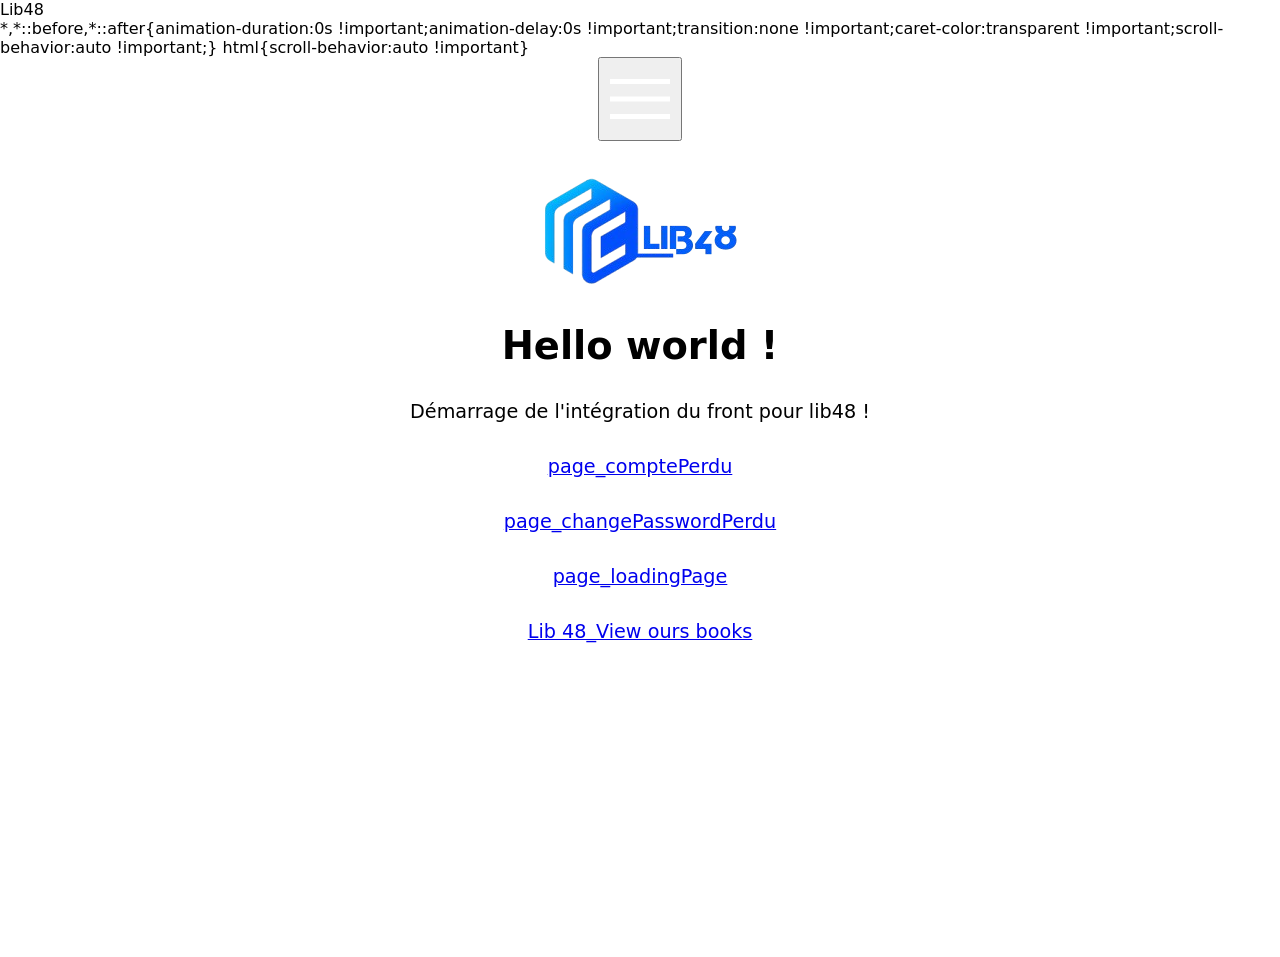
<file: index.html>
<!DOCTYPE html>
<html lang="en">
<head>
    <meta charset="UTF-8">
    <title>Lib48</title>
    <link rel="stylesheet" href="index.css">
</head>
<body>
    <button class="menuBtn"><img src="./ressources/images/menuOpen.png" alt="menuOpen"></button>
    <section class="menu">
        <div class="top">
            <div class="menuHead">
                <a href="index.html" class="logo"><img src="./ressources/images/logo.png" alt="logo"></a>
                <button class="close"><img src="./ressources/images/menuClose.png" alt="menuClosed"></button>
            </div>
            <a href="#" class="profile">
                <div class="initial"><p>NE</p></div>
                <div class="info">
                    <p>Noe Ernest</p>
                    <b>noeErnest2025@gmail.com</b>
                </div>
            </a>
        </div>
        <nav>
            <a href="index.html" class="home">
                <img src="./ressources/images/home.png" alt="home">
                <p>Accueil</p>
                <figure><img src="./ressources/images/arrow_right.png" alt="arrow"></figure>
            </a>
            <a href="#" class="notify">
                <img src="./ressources/images/notifications.png" alt="notifications">
                <p>Notifications</p>
                <b>+25 NEWS</b>
                <figure><img src="./ressources/images/arrow_right.png" alt="arrow"></figure>
            </a>
            <a href="#" class="borrows">
                <img src="./ressources/images/loan.png" alt="loan">
                <p>Vos emprunts</p>
                <b>+5 Emprunts</b>
                <figure><img src="./ressources/images/arrow_right.png" alt="arrow"></figure>
            </a>
            <a href="#" class="settings">
                <img src="./ressources/images/settings.png" alt="settings">
                <p>Paramètres</p>
                <figure><img src="./ressources/images/arrow_right.png" alt="arrow"></figure>
            </a>
        </nav>
        <div class="theme">
            <p>theme <b>(Mode claire):</b></p>
            <div class="switch">
                <img src="./ressources/images/light.png" alt="light mode" class="light ">
                <img src="./ressources/images/dark.png" alt="dark mode" class="dark active">
            </div>
        </div>
        <footer>
            <p>&copy; Copyright 2025, Lib 48; All right reserved.</p>
        </footer>
    </section>
    <header>
        <a href="index.html" class="logoImg"><img src="ressources/images/logo.png" alt="logo"></a>
    </header>
    <h1>Hello world !</h1>
    <p>Démarrage de l'intégration du front pour lib48 !</p>
    <a href="html/loosedAccountForm.html">page_comptePerdu</a>
    <a href="html/changeLoosedPassword.html">page_changePasswordPerdu</a>
    <a href="html/updateAccountSuccess.html">page_loadingPage</a>
    <a href="html/bookPage.html">Lib 48_View ours books</a>

    <script src="/js/playMenu.js" defer></script>
</body>
</html>
</file>
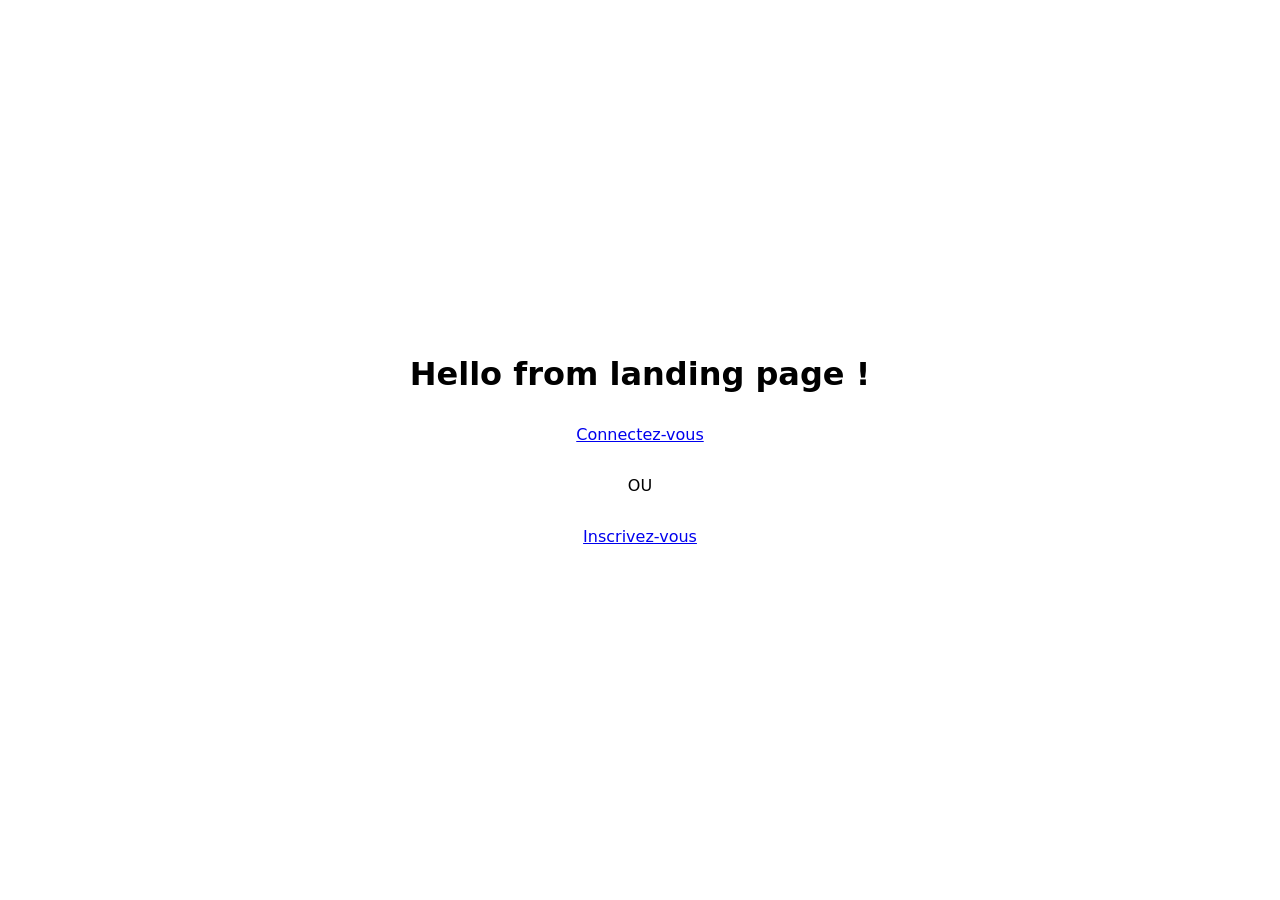
<file: adminPanel/index.html>
<!DOCTYPE html>
<html lang="en">
<head>
    <meta charset="UTF-8">
    <title>Lib48/Landing Page</title>
    <link rel="stylesheet" href="index.css">
</head>
<body>
    <h1>Hello from landing page !</h1>
    <a href="./html/login.html" class="login">Connectez-vous</a>
    <p>OU</p>
    <a href="#" class="register">Inscrivez-vous</a>
</body>
</html>
</file>
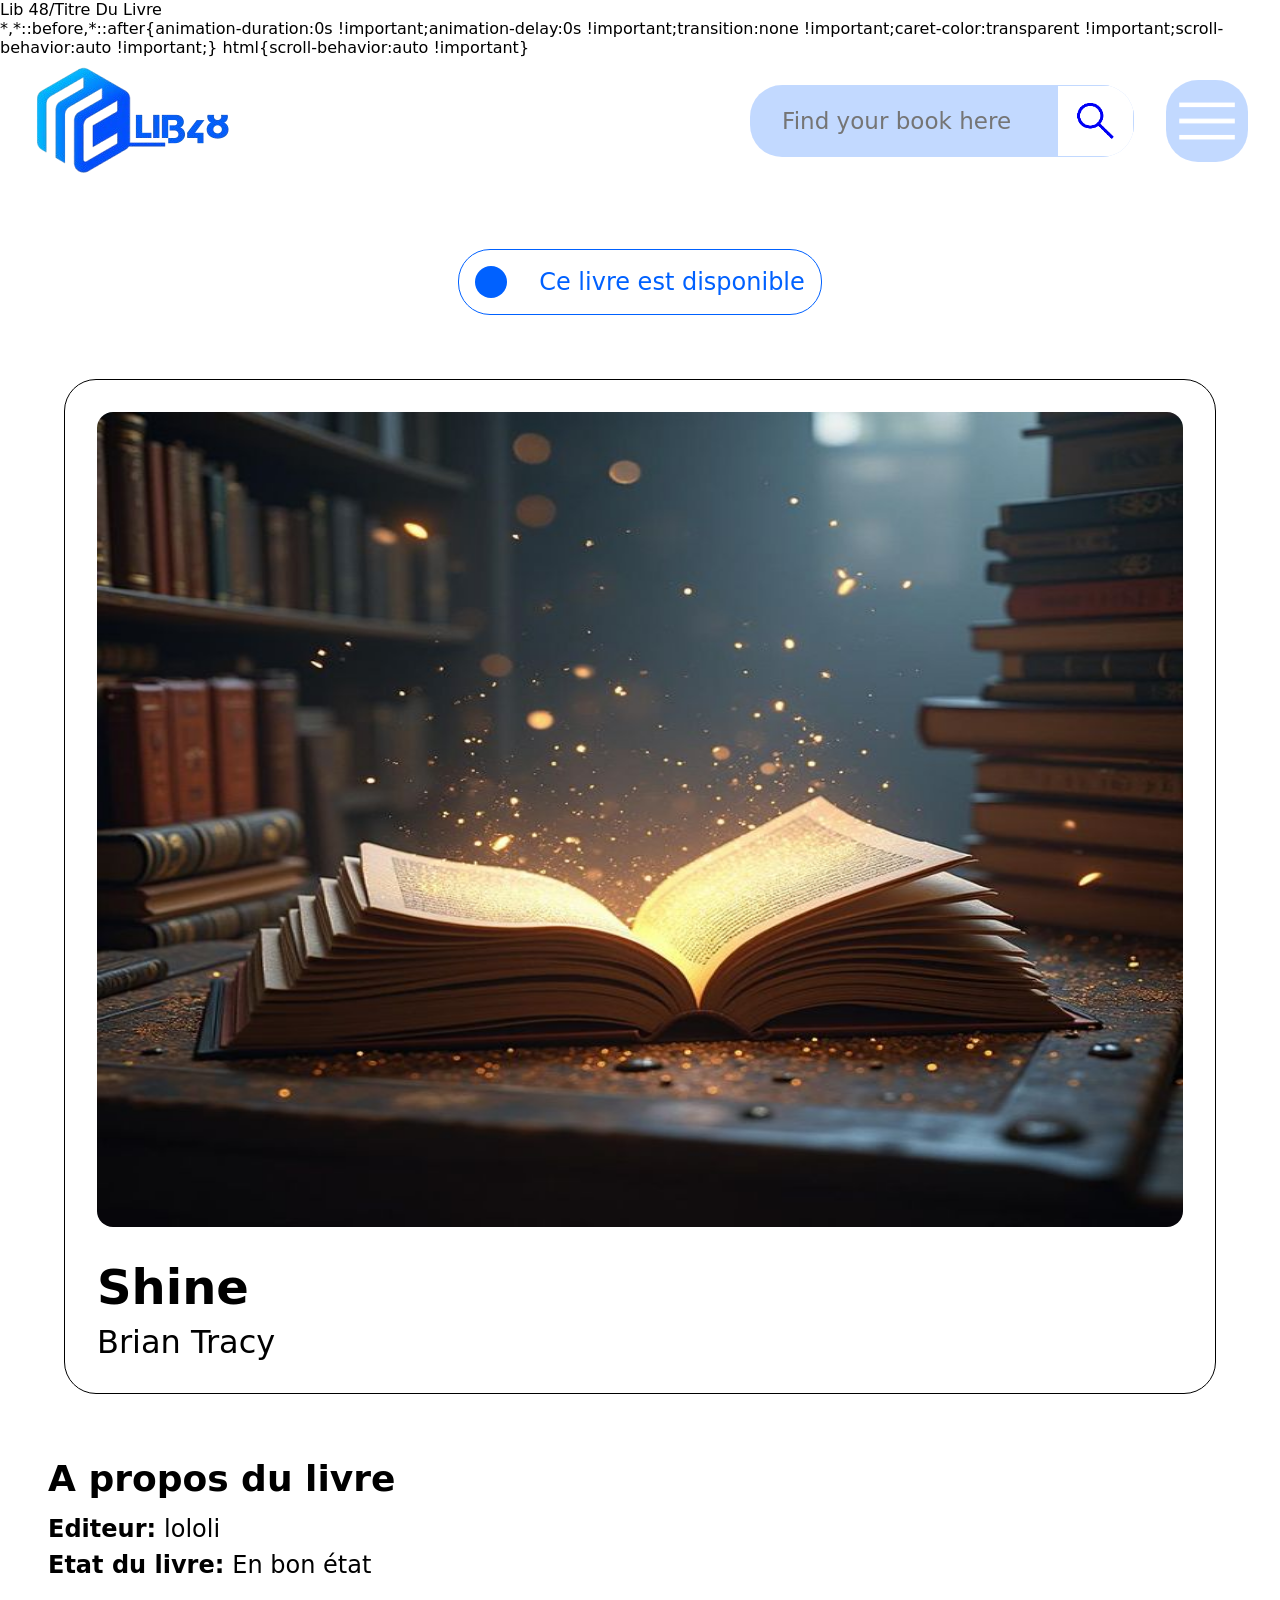
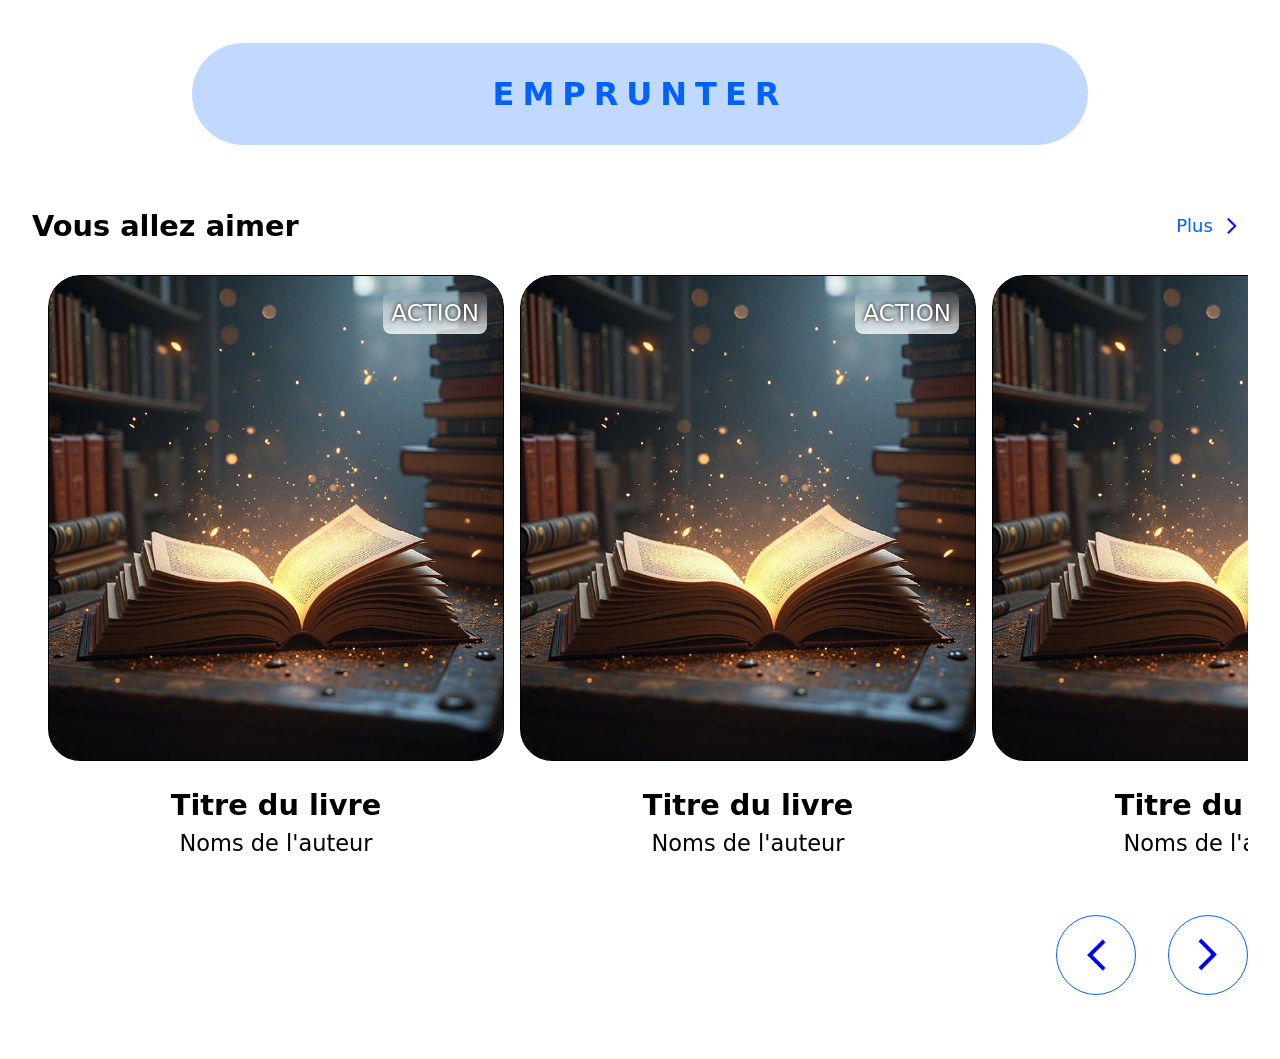
<file: html/bookDetails.html>
<!DOCTYPE html>
<html lang="en">
<head>
    <meta charset="UTF-8">
    <title>Lib 48/Titre Du Livre</title>
    <link rel="stylesheet" href="../css/bookDetails.css">
</head>
<body>
    <section class="menu">
        <div class="top">
            <div class="menuHead">
                <a href="../index.html" class="logo"><img src="../ressources/images/logo.png" alt="logo"></a>
                <button class="close"><img src="../ressources/images/menuClose.png" alt="menuClosed"></button>
            </div>
            <a href="#" class="profile">
                <div class="initial"><p>NE</p></div>
                <div class="info">
                    <p>Noe Ernest</p>
                    <b>noeErnest2025@gmail.com</b>
                </div>
            </a>
        </div>
        <nav>
            <a href="../index.html" class="home">
                <img src="../ressources/images/home.png" alt="home">
                <p>Accueil</p>
                <figure><img src="../ressources/images/arrow_right.png" alt="arrow"></figure>
            </a>
            <a href="#" class="notify">
                <img src="../ressources/images/notifications.png" alt="notifications">
                <p>Notifications</p>
                <b>+25 NEWS</b>
                <figure><img src="../ressources/images/arrow_right.png" alt="arrow"></figure>
            </a>
            <a href="#" class="borrows">
                <img src="../ressources/images/loan.png" alt="loan">
                <p>Vos emprunts</p>
                <b>+5 Emprunts</b>
                <figure><img src="../ressources/images/arrow_right.png" alt="arrow"></figure>
            </a>
            <a href="#" class="settings">
                <img src="../ressources/images/settings.png" alt="settings">
                <p>Paramètres</p>
                <figure><img src="../ressources/images/arrow_right.png" alt="arrow"></figure>
            </a>
        </nav>
        <div class="theme">
            <p>theme <b>(Mode claire):</b></p>
            <div class="switch">
                <img src="../ressources/images/light.png" alt="light mode" class="light ">
                <img src="../ressources/images/dark.png" alt="dark mode" class="dark active">
            </div>
        </div>
        <footer>
            <p>&copy; Copyright 2025, Lib 48; All right reserved.</p>
        </footer>
    </section>
    <header>
        <a href="../index.html" class="logoImg"><img src="../ressources/images/logo.png" alt="logo"></a>
        <div class="right">
            <form class="findBook">
                <input type="search" placeholder="Find your book here">
                <button type="submit" class="ok"><img src="../ressources/images/search.png" alt="search"></button>
            </form>
            <button type="submit" class="menuBtn"><img src="../ressources/images/menuOpen.png" alt="menuOpen"></button>
        </div>
    </header>
    <div class="available">
        <div class="circle"></div>
        <p>Ce livre est disponible</p>
    </div>
    <section class="cover">
        <img src="../ressources/images/fondMenu.jpg" alt="coverBook" class="coverBook">
        <div class="info">
            <h1>Shine</h1>
            <p>Brian Tracy</p>
        </div>
    </section>
    <section class="details">
        <h2>A propos du livre</h2>
        <ul>
            <li>
                <b>Editeur:</b>
                <p>lololi</p>
            </li>
            <li>
                <b>Etat du livre:</b>
                <p>En bon état</p>
            </li>
        </ul>
    </section>
    <a href="../html/borrowBook.html" type="button" class="cta">EMPRUNTER</a>
    <section class="sameCate">
        <div class="title">
            <h1>Vous allez aimer</h1>
            <div class="more">
                <p>Plus</p>
                <img src="../ressources/images/arrow_right.png" alt="arrow" class="arrow">
            </div>
        </div>
        <div class="screen">
            <ul>
                <li>
                    <a href="../html/bookDetails.html" class="bookDetailsPage">
                        <div class="cover">
                            <div class="category"><p>ACTION</p></div>
                        </div>
                        <div class="bookInfo">
                            <h2>Titre du livre</h2>
                            <h3>Noms de l'auteur</h3>
                        </div>
                    </a>
                </li>
                <li>
                    <a href="#">
                        <div class="cover">
                            <div class="category"><p>ACTION</p></div>
                        </div>
                        <div class="bookInfo">
                            <h2>Titre du livre</h2>
                            <h3>Noms de l'auteur</h3>
                        </div>
                    </a>
                </li>
                <li>
                    <a href="#">
                        <div class="cover">
                            <div class="category"><p>ACTION</p></div>
                        </div>
                        <div class="bookInfo">
                            <h2>Titre du livre</h2>
                            <h3>Noms de l'auteur</h3>
                        </div>
                    </a>
                </li>
                <li>
                    <a href="#">
                        <div class="cover">
                            <div class="category"><p>ACTION</p></div>
                        </div>
                        <div class="bookInfo">
                            <h2>Titre du livre</h2>
                            <h3>Noms de l'auteur</h3>
                        </div>
                    </a>
                </li>
                <li>
                    <a href="#">
                        <div class="cover">
                            <div class="category"><p>ACTION</p></div>
                        </div>
                        <div class="bookInfo">
                            <h2>Titre du livre</h2>
                            <h3>Noms de l'auteur</h3>
                        </div>
                    </a>
                </li>
            </ul>
        </div>
        <div class="btnSlider">
            <button type="button" class="left"><img src="../ressources/images/arrow_right.png" alt="arrow left"></button>
            <button type="button" class="right"><img src="../ressources/images/arrow_right.png" alt="arrow right"></button>
        </div>
    </section>

    <script src="../js/playMenu.js" defer></script>
</body>
</html>
</file>
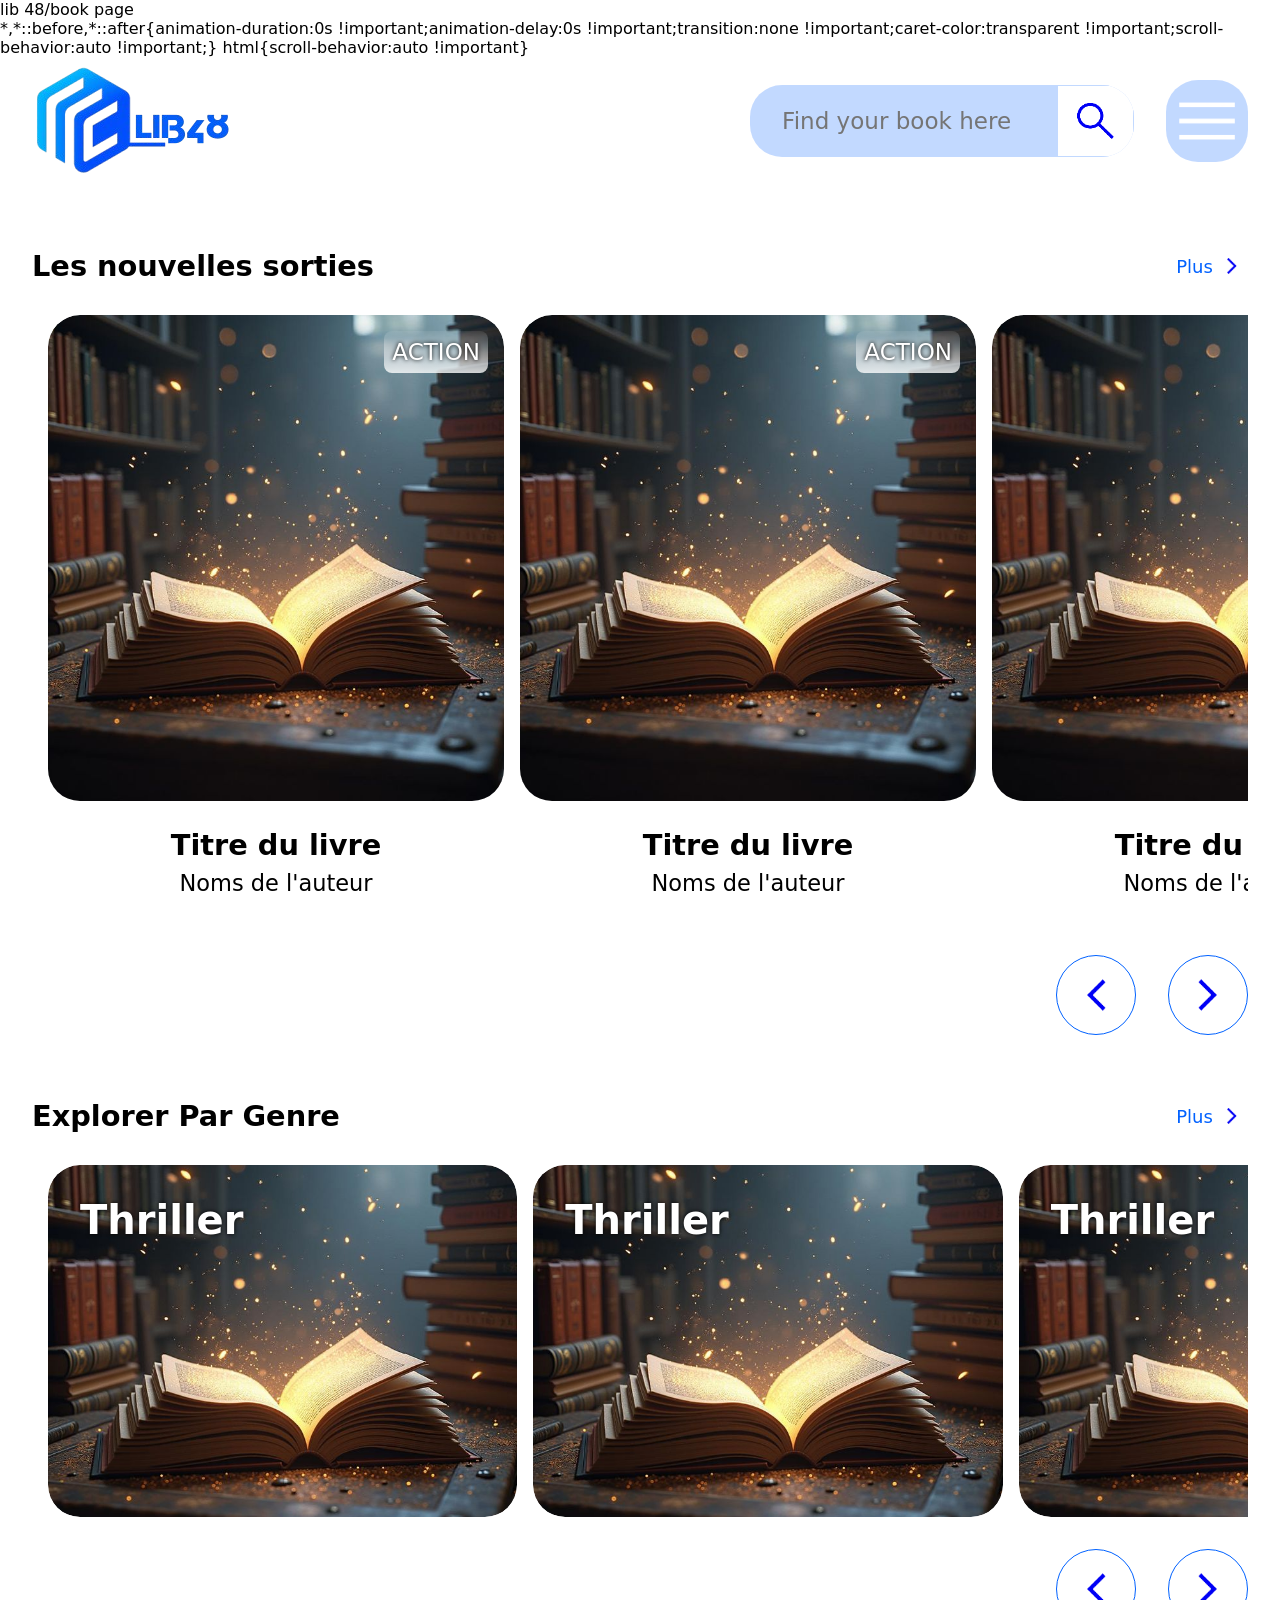
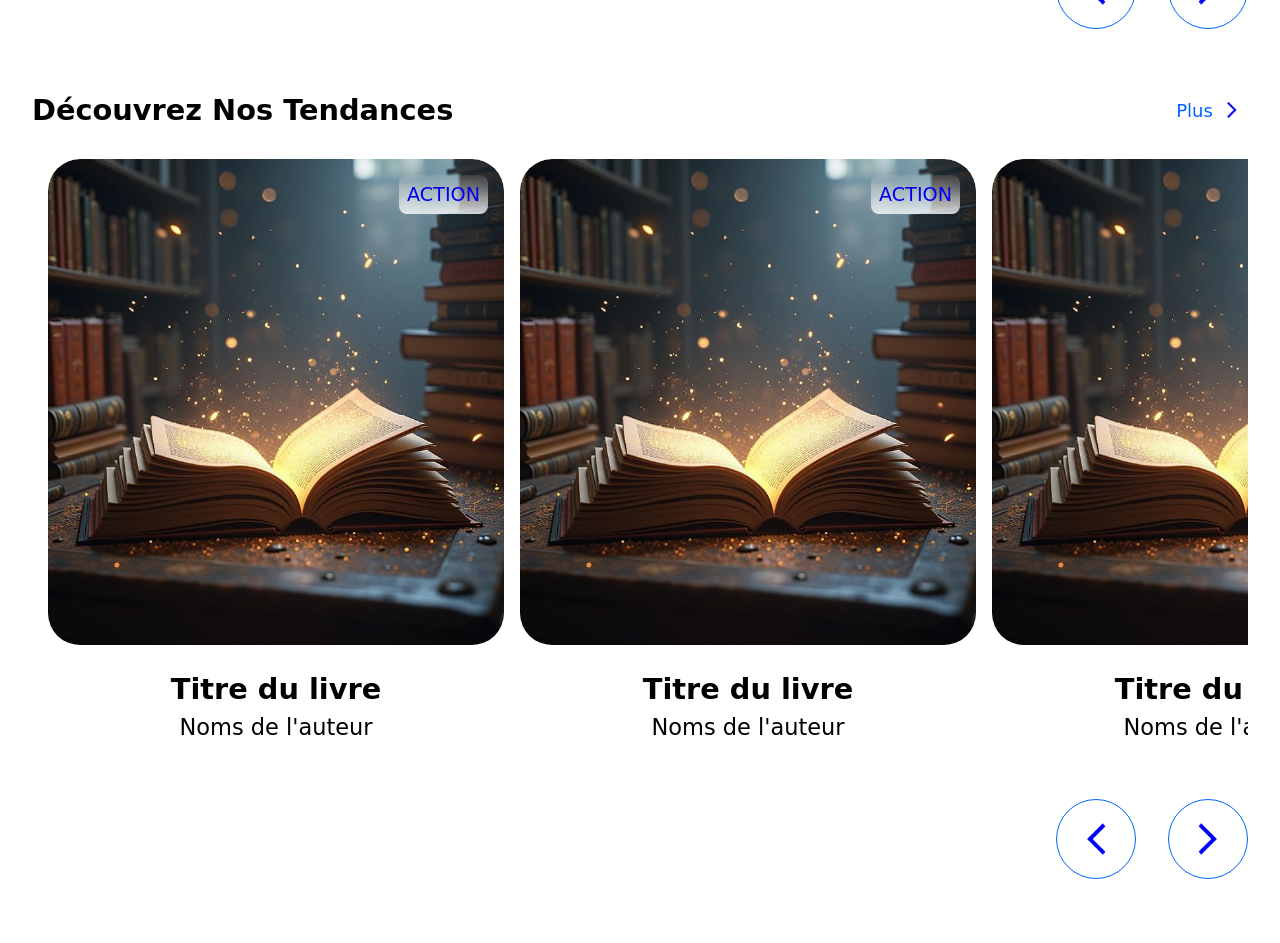
<file: html/bookPage.html>
<!DOCTYPE html>
<html lang="en">
<head>
    <meta charset="UTF-8">
    <title>lib 48/book page</title>
    <link rel="stylesheet" href="../css/bookPage.css">
</head>
<body>
    <section class="menu">
        <div class="top">
            <div class="menuHead">
                <a href="../index.html" class="logo"><img src="../ressources/images/logo.png" alt="logo"></a>
                <button class="close"><img src="../ressources/images/menuClose.png" alt="menuClosed"></button>
            </div>
            <a href="#" class="profile">
                <div class="initial"><p>NE</p></div>
                <div class="info">
                    <p>Noe Ernest</p>
                    <b>noeErnest2025@gmail.com</b>
                </div>
            </a>
        </div>
        <nav>
            <a href="../index.html" class="home">
                <img src="../ressources/images/home.png" alt="home">
                <p>Accueil</p>
                <figure><img src="../ressources/images/arrow_right.png" alt="arrow"></figure>
            </a>
            <a href="#" class="notify">
                <img src="../ressources/images/notifications.png" alt="notifications">
                <p>Notifications</p>
                <b>+25 NEWS</b>
                <figure><img src="../ressources/images/arrow_right.png" alt="arrow"></figure>
            </a>
            <a href="#" class="borrows">
                <img src="../ressources/images/loan.png" alt="loan">
                <p>Vos emprunts</p>
                <b>+5 Emprunts</b>
                <figure><img src="../ressources/images/arrow_right.png" alt="arrow"></figure>
            </a>
            <a href="#" class="settings">
                <img src="../ressources/images/settings.png" alt="settings">
                <p>Paramètres</p>
                <figure><img src="../ressources/images/arrow_right.png" alt="arrow"></figure>
            </a>
        </nav>
        <div class="theme">
            <p>theme <b>(Mode claire):</b></p>
            <div class="switch">
                <img src="../ressources/images/light.png" alt="light mode" class="light ">
                <img src="../ressources/images/dark.png" alt="dark mode" class="dark active">
            </div>
        </div>
        <footer>
            <p>&copy; Copyright 2025, Lib 48; All right reserved.</p>
        </footer>
    </section>
    <header>
        <a href="../index.html" class="logoImg"><img src="../ressources/images/logo.png" alt="logo"></a>
        <div class="right">
            <form class="findBook">
                <input type="search" placeholder="Find your book here">
                <button type="submit" class="ok"><img src="../ressources/images/search.png" alt="search"></button>
            </form>
            <button type="submit" class="menuBtn"><img src="../ressources/images/menuOpen.png" alt="menuOpen"></button>
        </div>
    </header>
    <section class="new">
        <div class="title">
            <h1>Les nouvelles sorties</h1>
            <div class="more">
                <p>Plus</p>
                <img src="../ressources/images/arrow_right.png" alt="arrow" class="arrow">
            </div>
        </div>
        <div class="screen">
            <ul>
                <li>
                    <a href="../html/bookDetails.html" class="bookDetailsPage">
                        <div class="cover">
                            <div class="category"><p>ACTION</p></div>
                        </div>
                        <div class="bookInfo">
                            <h2>Titre du livre</h2>
                            <h3>Noms de l'auteur</h3>
                        </div>
                    </a>
                </li>
                <li>
                    <a href="#">
                        <div class="cover">
                            <div class="category"><p>ACTION</p></div>
                        </div>
                        <div class="bookInfo">
                            <h2>Titre du livre</h2>
                            <h3>Noms de l'auteur</h3>
                        </div>
                    </a>
                </li>
                <li>
                    <a href="#">
                        <div class="cover">
                            <div class="category"><p>ACTION</p></div>
                        </div>
                        <div class="bookInfo">
                            <h2>Titre du livre</h2>
                            <h3>Noms de l'auteur</h3>
                        </div>
                    </a>
                </li>
                <li>
                    <a href="#">
                        <div class="cover">
                            <div class="category"><p>ACTION</p></div>
                        </div>
                        <div class="bookInfo">
                            <h2>Titre du livre</h2>
                            <h3>Noms de l'auteur</h3>
                        </div>
                    </a>
                </li>
                <li>
                    <a href="#">
                        <div class="cover">
                            <div class="category"><p>ACTION</p></div>
                        </div>
                        <div class="bookInfo">
                            <h2>Titre du livre</h2>
                            <h3>Noms de l'auteur</h3>
                        </div>
                    </a>
                </li>
            </ul>
        </div>
        <div class="btnSlider">
            <button type="button" class="left"><img src="../ressources/images/arrow_right.png" alt="arrow left"></button>
            <button type="button" class="right"><img src="../ressources/images/arrow_right.png" alt="arrow right"></button>
        </div>
    </section>
    <section class="categories">
        <div class="title">
            <h1>Explorer Par Genre</h1>
            <div class="more">
                <p>Plus</p>
                <img src="../ressources/images/arrow_right.png" alt="arrow" class="arrow">
            </div>
        </div>
        <div class="screen">
            <ul>
                <li>
                    <a href="#">
                        <h4>Thriller</h4>
                    </a>
                </li>
                <li>
                    <a href="#">
                        <h4>Thriller</h4>
                    </a>
                </li>
                <li>
                    <a href="#">
                        <h4>Thriller</h4>
                    </a>
                </li>
                <li>
                    <a href="#">
                        <h4>Thriller</h4>
                    </a>
                </li>
            </ul>
        </div>
        <div class="btnSlider">
            <button type="button" class="left"><img src="../ressources/images/arrow_right.png" alt="arrow left"></button>
            <button type="button" class="right"><img src="../ressources/images/arrow_right.png" alt="arrow right"></button>
        </div>
    </section>
    <section class="hot">
        <div class="title">
            <h1>Découvrez Nos Tendances</h1>
            <div class="more">
                <p>Plus</p>
                <img src="/ressources/images/arrow_right.png" alt="arrow" class="arrow">
            </div>
        </div>
        <div class="screen">
            <ul>
                <li>
                    <a href="#">
                        <div class="cover">
                            <div class="category">ACTION</div>
                        </div>
                        <div class="bookInfo">
                            <h2>Titre du livre</h2>
                            <h3>Noms de l'auteur</h3>
                        </div>
                    </a>
                </li>
                <li>
                    <a href="#">
                        <div class="cover">
                            <div class="category">ACTION</div>
                        </div>
                        <div class="bookInfo">
                            <h2>Titre du livre</h2>
                            <h3>Noms de l'auteur</h3>
                        </div>
                    </a>
                </li>
                <li>
                    <a href="#">
                        <div class="cover">
                            <div class="category">ACTION</div>
                        </div>
                        <div class="bookInfo">
                            <h2>Titre du livre</h2>
                            <h3>Noms de l'auteur</h3>
                        </div>
                    </a>
                </li>
                <li>
                    <a href="#">
                        <div class="cover">
                            <div class="category">ACTION</div>
                        </div>
                        <div class="bookInfo">
                            <h2>Titre du livre</h2>
                            <h3>Noms de l'auteur</h3>
                        </div>
                    </a>
                </li>
                <li>
                    <a href="#">
                        <div class="cover">
                            <div class="category">ACTION</div>
                        </div>
                        <div class="bookInfo">
                            <h2>Titre du livre</h2>
                            <h3>Noms de l'auteur</h3>
                        </div>
                    </a>
                </li>
            </ul>
        </div>
        <div class="btnSlider">
            <button type="button" class="left"><img src="../ressources/images/arrow_right.png" alt="arrow left"></button>
            <button type="button" class="right"><img src="../ressources/images/arrow_right.png" alt="arrow right"></button>
        </div>
    </section>

    <script src="../js/playMenu.js" defer></script>
</body>
</html>
</file>
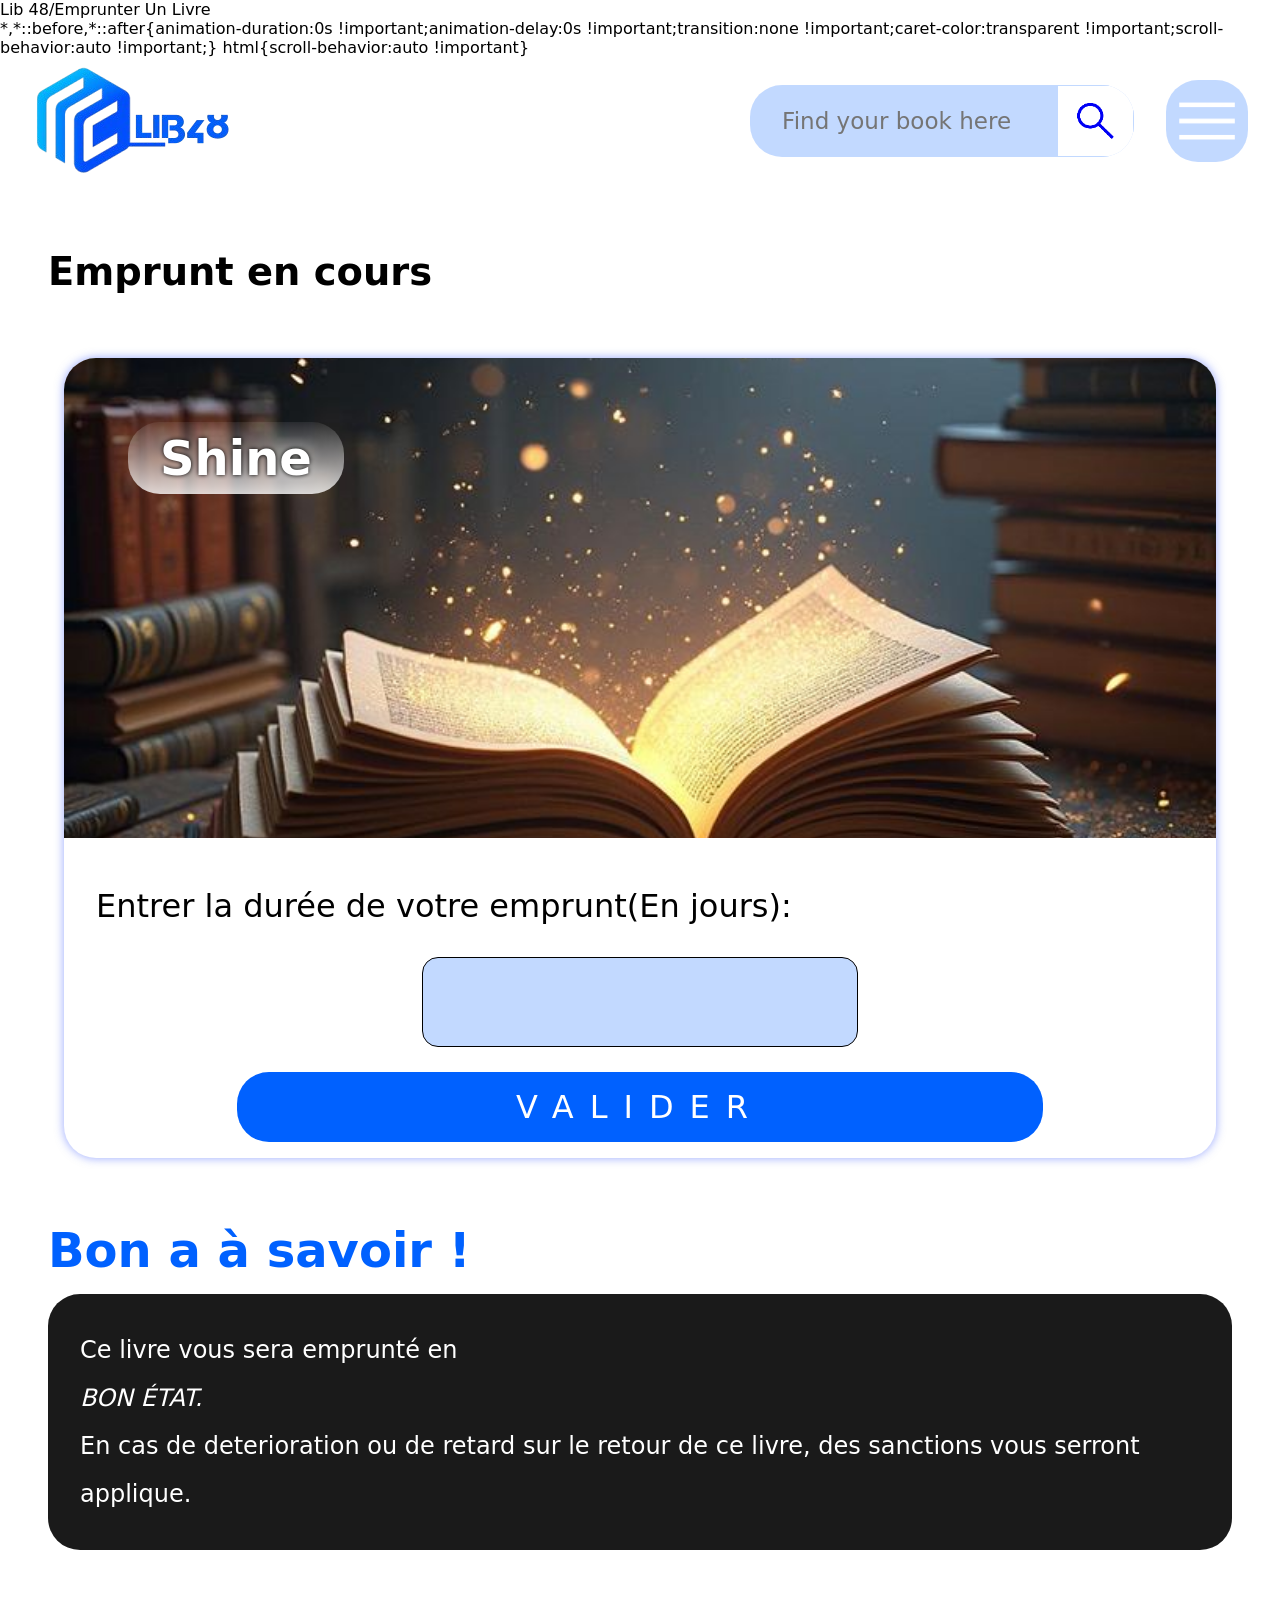
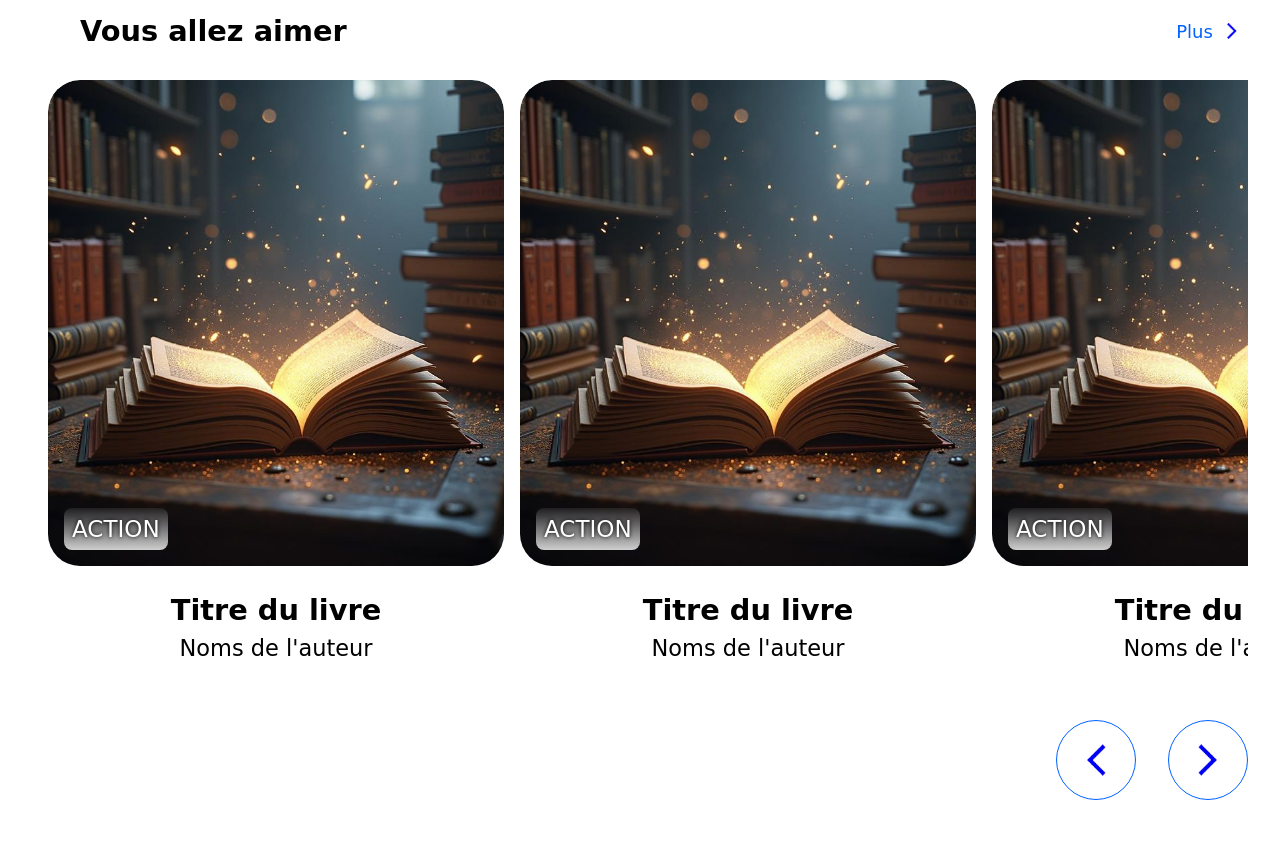
<file: html/borrowBook.html>
<!DOCTYPE html>
<html lang="en">
<head>
    <meta charset="UTF-8">
    <title>Lib 48/Emprunter Un Livre</title>
    <link rel="stylesheet" href="../css/borrowBook.css">
</head>
<body>
    <section class="menu">
        <div class="top">
            <div class="menuHead">
                <a href="../index.html" class="logo"><img src="../ressources/images/logo.png" alt="logo"></a>
                <button class="close"><img src="../ressources/images/menuClose.png" alt="menuClosed"></button>
            </div>
            <a href="#" class="profile">
                <div class="initial"><p>NE</p></div>
                <div class="info">
                    <p>Noe Ernest</p>
                    <b>noeErnest2025@gmail.com</b>
                </div>
            </a>
        </div>
        <nav>
            <a href="../index.html" class="home">
                <img src="../ressources/images/home.png" alt="home">
                <p>Accueil</p>
                <figure><img src="../ressources/images/arrow_right.png" alt="arrow"></figure>
            </a>
            <a href="#" class="notify">
                <img src="../ressources/images/notifications.png" alt="notifications">
                <p>Notifications</p>
                <b>+25 NEWS</b>
                <figure><img src="../ressources/images/arrow_right.png" alt="arrow"></figure>
            </a>
            <a href="#" class="borrows">
                <img src="../ressources/images/loan.png" alt="loan">
                <p>Vos emprunts</p>
                <b>+5 Emprunts</b>
                <figure><img src="../ressources/images/arrow_right.png" alt="arrow"></figure>
            </a>
            <a href="#" class="settings">
                <img src="../ressources/images/settings.png" alt="settings">
                <p>Paramètres</p>
                <figure><img src="../ressources/images/arrow_right.png" alt="arrow"></figure>
            </a>
        </nav>
        <div class="theme">
            <p>theme <b>(Mode claire):</b></p>
            <div class="switch">
                <img src="../ressources/images/light.png" alt="light mode" class="light ">
                <img src="../ressources/images/dark.png" alt="dark mode" class="dark active">
            </div>
        </div>
        <footer>
            <p>&copy; Copyright 2025, Lib 48; All right reserved.</p>
        </footer>
    </section>
    <header>
        <a href="../index.html" class="logoImg"><img src="../ressources/images/logo.png" alt="logo"></a>
        <div class="right">
            <form class="findBook">
                <input type="search" placeholder="Find your book here">
                <button type="submit" class="ok"><img src="../ressources/images/search.png" alt="search"></button>
            </form>
            <button type="submit" class="menuBtn"><img src="../ressources/images/menuOpen.png" alt="menuOpen"></button>
        </div>
    </header>
    <h1>Emprunt en cours</h1>
    <form class="validateBorrow">
        <div class="coverBook">
            <h2>Shine</h2>
            <img src="../ressources/images/fondMenu.jpg" alt="cover" class="cover">
        </div>
        <div class="put">
            <label for="delay">Entrer la durée de votre emprunt(En jours):</label>
            <input type="number" name="delay" id="delay" class="delay" min="0" required>
        </div>
        <button type="submit" class="send">VALIDER</button>
    </form>
    <div class="warning">
        <h3>Bon a à savoir !</h3>
        <p>
            Ce livre vous sera emprunté en <i>BON ÉTAT.</i>En cas de deterioration ou de retard sur le retour de ce livre, des sanctions vous serront applique.
        </p>
    </div>
    <section class="sameCate">
        <div class="title">
            <h1>Vous allez aimer</h1>
            <div class="more">
                <p>Plus</p>
                <img src="../ressources/images/arrow_right.png" alt="arrow" class="arrow">
            </div>
        </div>
        <div class="screen">
            <ul>
                <li>
                    <a href="../html/bookDetails.html" class="bookDetailsPage">
                        <div class="cover">
                            <div class="category"><p>ACTION</p></div>
                        </div>
                        <div class="bookInfo">
                            <h2>Titre du livre</h2>
                            <h3>Noms de l'auteur</h3>
                        </div>
                    </a>
                </li>
                <li>
                    <a href="#">
                        <div class="cover">
                            <div class="category"><p>ACTION</p></div>
                        </div>
                        <div class="bookInfo">
                            <h2>Titre du livre</h2>
                            <h3>Noms de l'auteur</h3>
                        </div>
                    </a>
                </li>
                <li>
                    <a href="#">
                        <div class="cover">
                            <div class="category"><p>ACTION</p></div>
                        </div>
                        <div class="bookInfo">
                            <h2>Titre du livre</h2>
                            <h3>Noms de l'auteur</h3>
                        </div>
                    </a>
                </li>
                <li>
                    <a href="#">
                        <div class="cover">
                            <div class="category"><p>ACTION</p></div>
                        </div>
                        <div class="bookInfo">
                            <h2>Titre du livre</h2>
                            <h3>Noms de l'auteur</h3>
                        </div>
                    </a>
                </li>
                <li>
                    <a href="#">
                        <div class="cover">
                            <div class="category"><p>ACTION</p></div>
                        </div>
                        <div class="bookInfo">
                            <h2>Titre du livre</h2>
                            <h3>Noms de l'auteur</h3>
                        </div>
                    </a>
                </li>
            </ul>
        </div>
        <div class="btnSlider">
            <button type="button" class="left"><img src="../ressources/images/arrow_right.png" alt="arrow left"></button>
            <button type="button" class="right"><img src="../ressources/images/arrow_right.png" alt="arrow right"></button>
        </div>
    </section>

    <script src="../js/playMenu.js" defer></script>
</body>
</html>
</file>
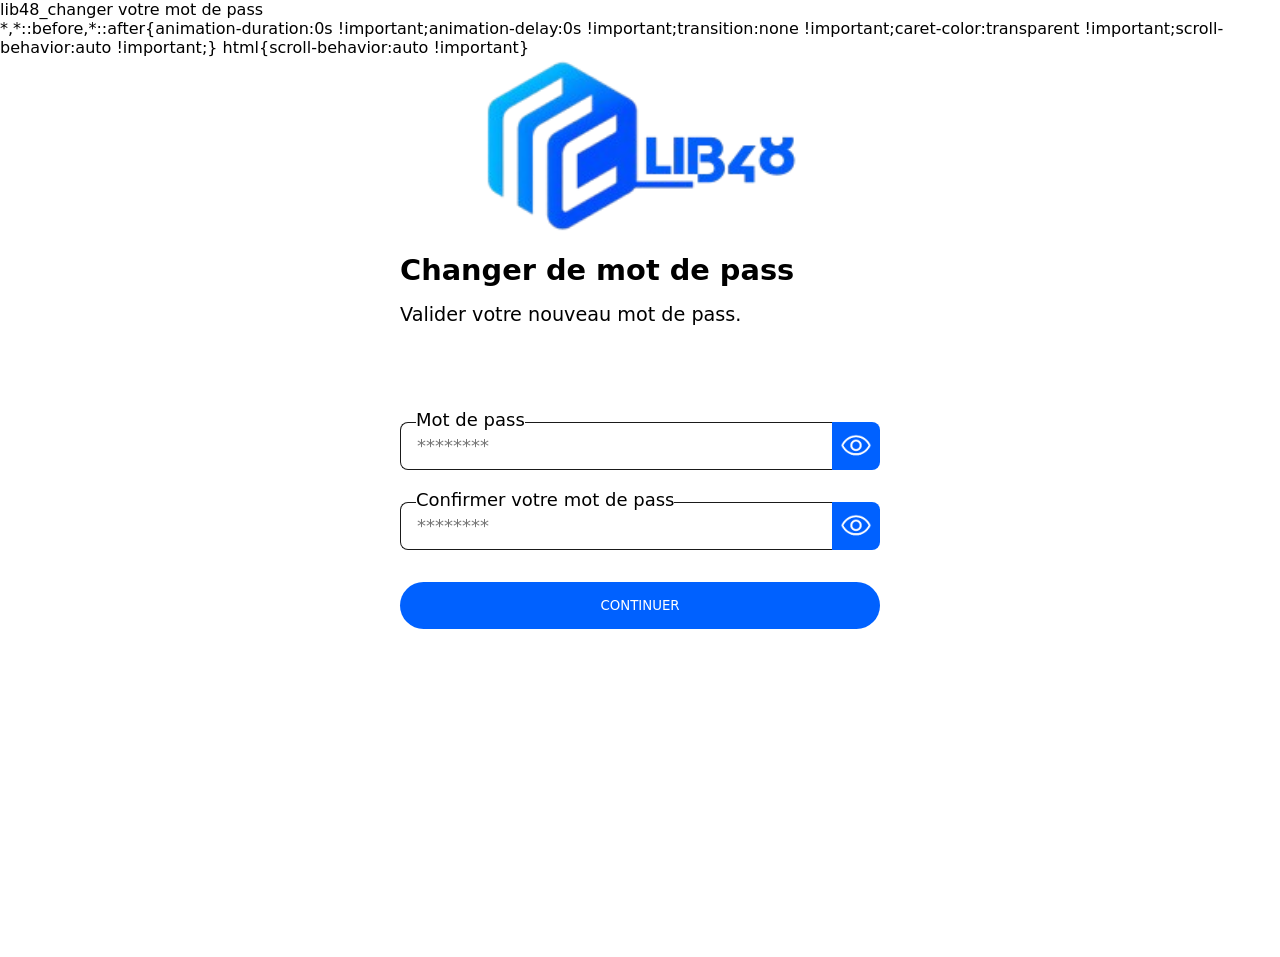
<file: html/changeLoosedPassword.html>
<!DOCTYPE html>
<html lang="en">
<head>
    <meta charset="UTF-8">
    <title>lib48_changer votre mot de pass</title>
    <link rel="stylesheet" href="../css/changeLoosedPassword.css">
</head>
<body>
    <section class="up">
        <a href="../index.html" class="logoImg"><img src="../ressources/images/logo.png" alt="logo"></a>
        <h1>Changer de mot de pass</h1>
        <p>
            Valider votre nouveau mot de pass.
        </p>
    </section>
    <form class="recover">
        <div class="champ">
            <label for="newPass" class="passLabel">Mot de pass</label>
            <input type="password" id="newPass" class="newPass" placeholder="********" required>
            <figure class="see"><img src="../ressources/images/eyeOpen.png" alt="eye"></figure>
        </div>
        <div class="champ">
            <label for="confirmPass" class="passLabel">Confirmer votre mot de pass</label>
            <input type="password" id="confirmPass" class="confirmPass" placeholder="********" required>
            <figure class="see"><img src="../ressources/images/eyeOpen.png" alt="eye"></figure>
        </div>
        <button type="submit" class="send">CONTINUER</button>
    </form>
</body>
</html>
</file>
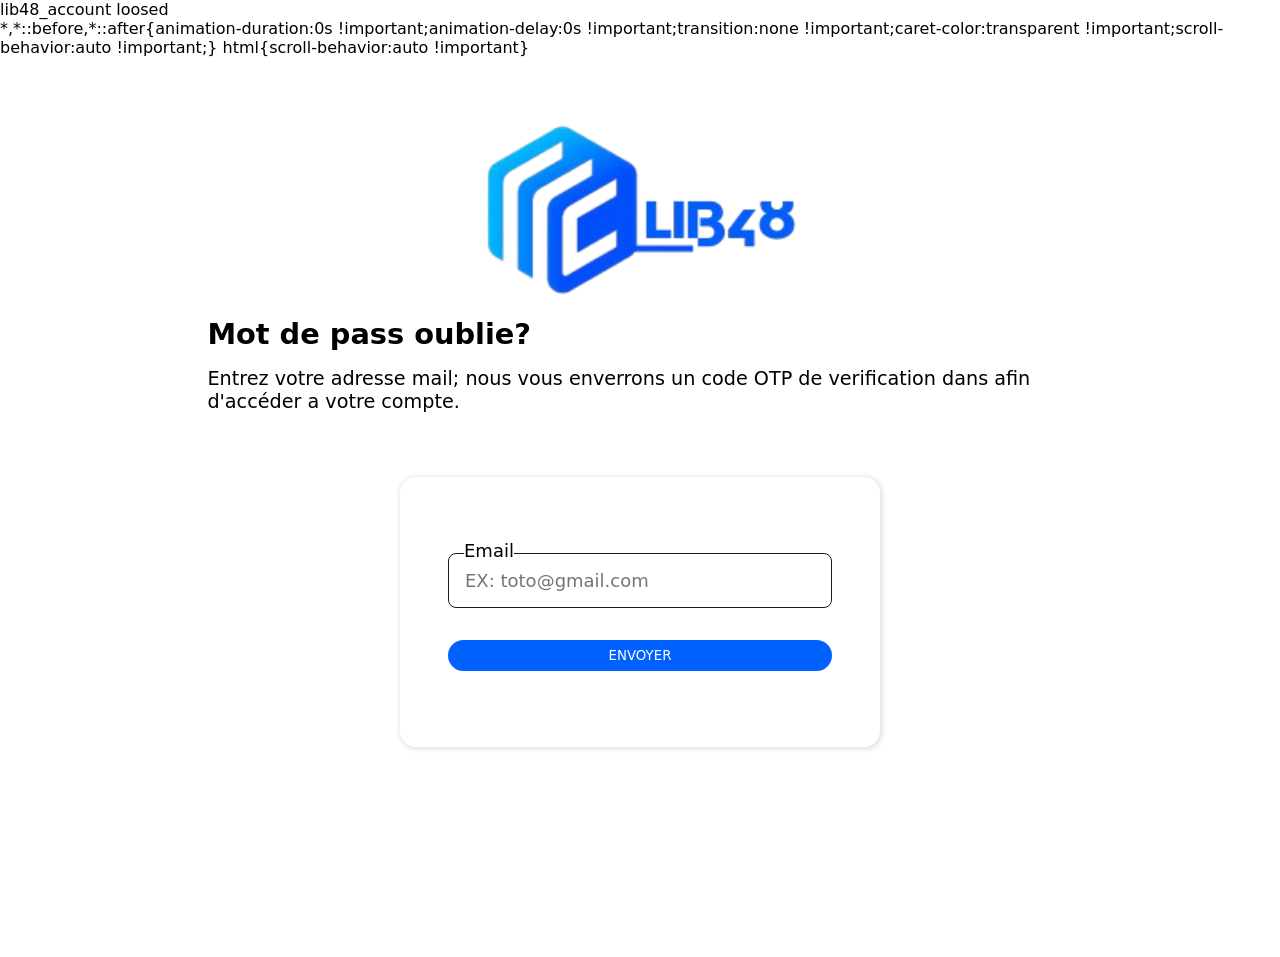
<file: html/loosedAccountForm.html>
<!DOCTYPE html>
<html lang="en">
<head>
    <meta charset="UTF-8">
    <title>lib48_account loosed</title>
    <link rel="stylesheet" href="../css/loosedAccountForm.css">
</head>
<body>
    <section class="up">
        <a href="../index.html" class="logoImg"><img src="../ressources/images/logo.png" alt="logo"></a>
        <h1>Mot de pass oublie?</h1>
        <p>
            Entrez votre adresse mail; nous vous enverrons un code OTP de verification dans afin d'accéder a votre compte.
        </p>
    </section>
    <form class="recover">
        <div class="champ">
            <label for="mailCode" class="mailLabel">Email</label>
            <input type="email" id="mailCode" class="mailCode" placeholder="EX: toto@gmail.com" required>
        </div>
        <button type="submit" class="send">ENVOYER</button>
    </form>
</body>
</html>
</file>
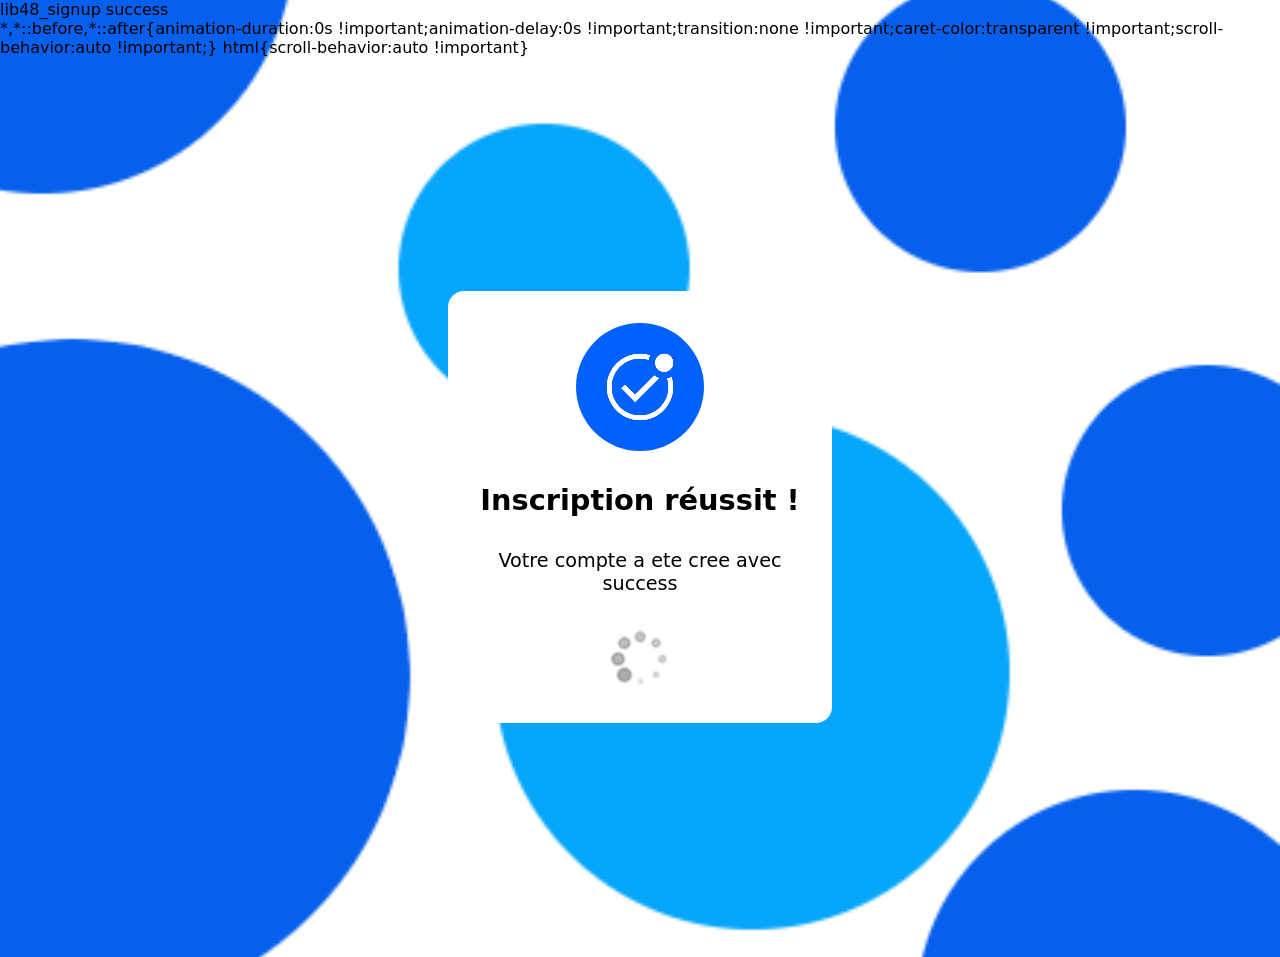
<file: html/updateAccountSuccess.html>
<!DOCTYPE html>
<html lang="en">
<head>
    <meta charset="UTF-8">
    <title>lib48_signup success</title>
    <link rel="stylesheet" href="../css/updateAccountSuccess.css">
</head>
<body>
    <section class="loading">
        <figure><img src="../ressources/images/checkedBtn.png" alt="success icon"></figure>
        <h1>Inscription réussit !</h1>
        <p>Votre compte a ete cree avec success</p>
        <div class="loadIcon"><img src="../ressources/gif/loading.gif" alt="loading icon"></div>
    </section>
</body>
</html>
</file>
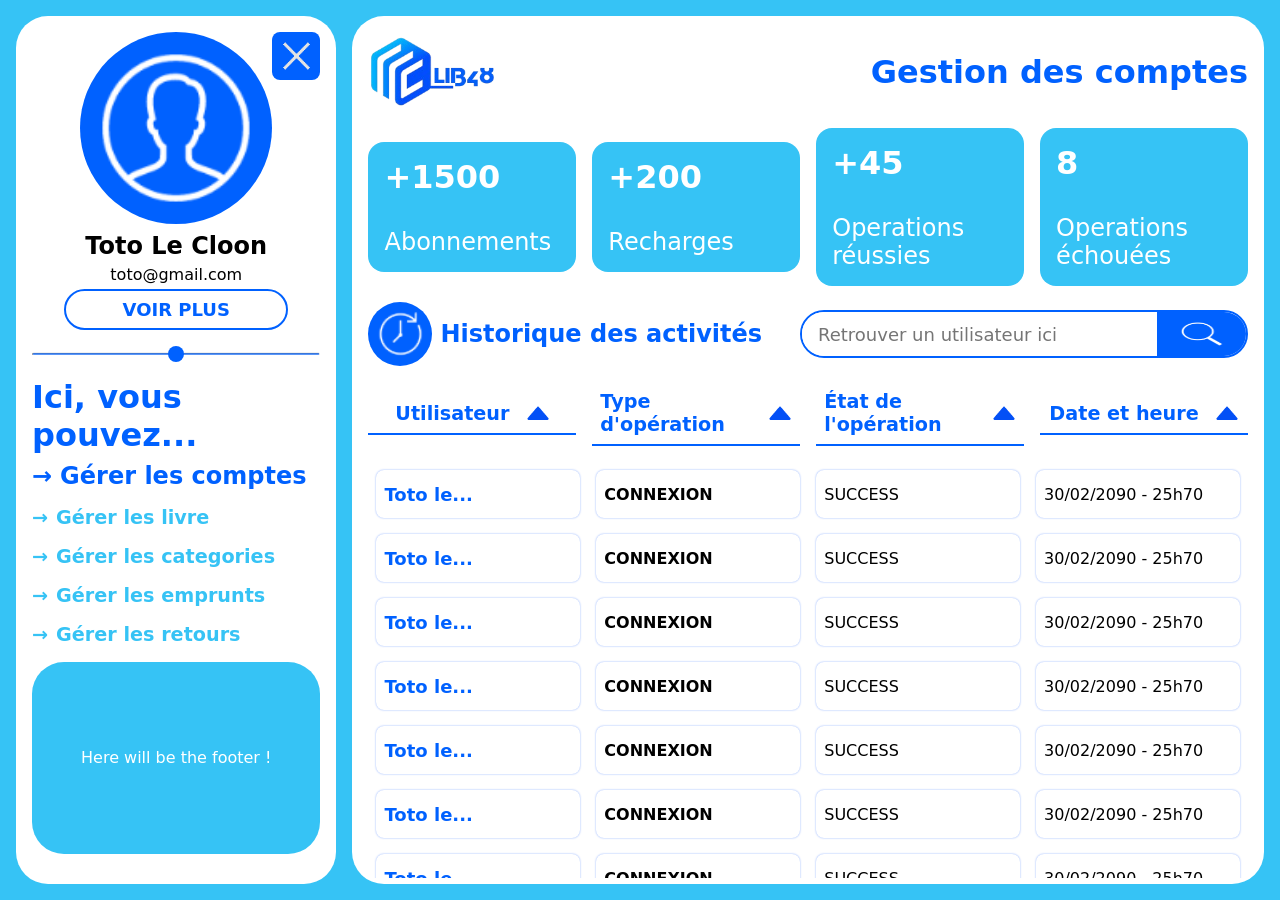
<file: adminPanel/html/aDashAccount.html>
<!DOCTYPE html>
<html lang="en">
<head>
	<meta charset="UTF-8">
	<link rel="icon" href="../ressources/images/logo.png">
	<title>Lib48/Manage Accounts</title>
	<link rel="stylesheet" href="../css/aDashAccount.css">
</head>
<body>
	<aside>
		<figure class="menuIcon"><img src="../ressources/images/menuClose.png" alt="menu close icon"></figure>
		<section class="profile">
			<figure class="photo"><img src="../ressources/images/userProfile.png" alt="user profile"></figure>
			<div class="info">
				<h1>Toto Le Cloon</h1>
				<p>toto@gmail.com</p>
				<a href="./aDashHome.html" class="goProfile">VOIR PLUS</a>
			</div>
		</section>
		<div class="separator">
			<hr>
			<div class="point"></div>
		</div>
		<section class="menu">
			<h2>Ici, vous pouvez...</h2>
			<ul class="navLink">
				<li class="active">
					<a href="aDashAccount.html">
						<b>&rightarrow;</b>
						<p>Gérer les comptes</p>
					</a>
				</li>
				<li>
					<a href="../html/aDashBook.html">
						<b>&rightarrow;</b>
						<p>Gérer les livre</p>
					</a>
				</li>
				<li>
					<a href="./aDashCategory.html">
						<b>&rightarrow;</b>
						<p>Gérer les categories</p>
					</a>
				</li>
				<li>
					<a href="./aDashBorrow.html">
						<b>&rightarrow;</b>
						<p>Gérer les emprunts</p>
					</a>
				</li>
				<li>
					<a href="./aDashReturn.html">
						<b>&rightarrow;</b>
						<p>Gérer les retours</p>
					</a>
				</li>
			</ul>
		</section>
		<footer>
			<p>Here will be the footer !</p>
		</footer>
	</aside>
	<main>
		<header>
			<a href="aDashHome.html" class="logoLink"><img src="../ressources/images/logo.png" alt="admin logo"></a>
			<div class="titleFrame"><h1>Gestion des comptes</h1></div>
		</header>
		<section class="stat">
			<ul class="records">
				<li>
					<b>+1500</b>
					<p>Abonnements</p>
				</li>
				<li>
					<b>+200</b>
					<p>Recharges</p>
				</li>
				<li>
					<b>+45</b>
					<p>Operations réussies</p>
				</li>
				<li>
					<b>8</b>
					<p>Operations échouées</p>
				</li>
			</ul>
		</section>
		<section class="panelActivity">
			<div class="titleActivity">
				<div class="left">
					<figure class="clock"><img src="../ressources/images/story.png" alt="story icon" class="story"></figure>
					<h2>Historique des activités</h2>
				</div>
				<form class="searchZone">
					<input type="search" class="searchUser" id="searchUser" placeholder="Retrouver un utilisateur ici">
					<button type="submit" class="go"><img src="../ressources/images/search.webp" alt="loop search icon"></button>
				</form>
			</div>
			<div class="panel">
				<ul class="panelUp">
					<li>
						<p>Utilisateur</p>
						<img src="../ressources/images/arrowUp.png" alt="arrow icon">
					</li>
					<li>
						<p>Type d'opération</p>
						<img src="../ressources/images/arrowUp.png" alt="arrow icon">
					</li>
					<li>
						<p>État de l'opération</p>
						<img src="../ressources/images/arrowUp.png" alt="arrow icon">
					</li>
					<li>
						<p>Date et heure</p>
						<img src="../ressources/images/arrowUp.png" alt="arrow icon">
					</li>
				</ul>
				<ul class="panelDown">
					<li class="userLine">
						<ul class="infoLine">
							<li><a href="../html/aDashUser.html">Toto le...</a></li>
							<li>CONNEXION</li>
							<li>SUCCESS</li>
							<li>30/02/2090 - 25h70</li>
						</ul>
					</li>
					<li class="userLine">
						<ul class="infoLine">
							<li><a href="#">Toto le...</a></li>
							<li>CONNEXION</li>
							<li>SUCCESS</li>
							<li>30/02/2090 - 25h70</li>
						</ul>
					</li>
					<li class="userLine">
						<ul class="infoLine">
							<li><a href="#">Toto le...</a></li>
							<li>CONNEXION</li>
							<li>SUCCESS</li>
							<li>30/02/2090 - 25h70</li>
						</ul>
					</li>
					<li class="userLine">
						<ul class="infoLine">
							<li><a href="#">Toto le...</a></li>
							<li>CONNEXION</li>
							<li>SUCCESS</li>
							<li>30/02/2090 - 25h70</li>
						</ul>
					</li>
					<li class="userLine">
						<ul class="infoLine">
							<li><a href="#">Toto le...</a></li>
							<li>CONNEXION</li>
							<li>SUCCESS</li>
							<li>30/02/2090 - 25h70</li>
						</ul>
					</li>
					<li class="userLine">
						<ul class="infoLine">
							<li><a href="#">Toto le...</a></li>
							<li>CONNEXION</li>
							<li>SUCCESS</li>
							<li>30/02/2090 - 25h70</li>
						</ul>
					</li>
					<li class="userLine">
						<ul class="infoLine">
							<li><a href="#">Toto le...</a></li>
							<li>CONNEXION</li>
							<li>SUCCESS</li>
							<li>30/02/2090 - 25h70</li>
						</ul>
					</li>
					<li class="userLine">
						<ul class="infoLine">
							<li><a href="#">Toto le...</a></li>
							<li>CONNEXION</li>
							<li>SUCCESS</li>
							<li>30/02/2090 - 25h70</li>
						</ul>
					</li>
					<li class="userLine">
						<ul class="infoLine">
							<li><a href="#">Toto le...</a></li>
							<li>CONNEXION</li>
							<li>SUCCESS</li>
							<li>30/02/2090 - 25h70</li>
						</ul>
					</li>
				</ul>
			</div>
		</section>
	</main>
	
	<script src="../js/menuManagement.js" defer></script>
</body>
</html>
</file>
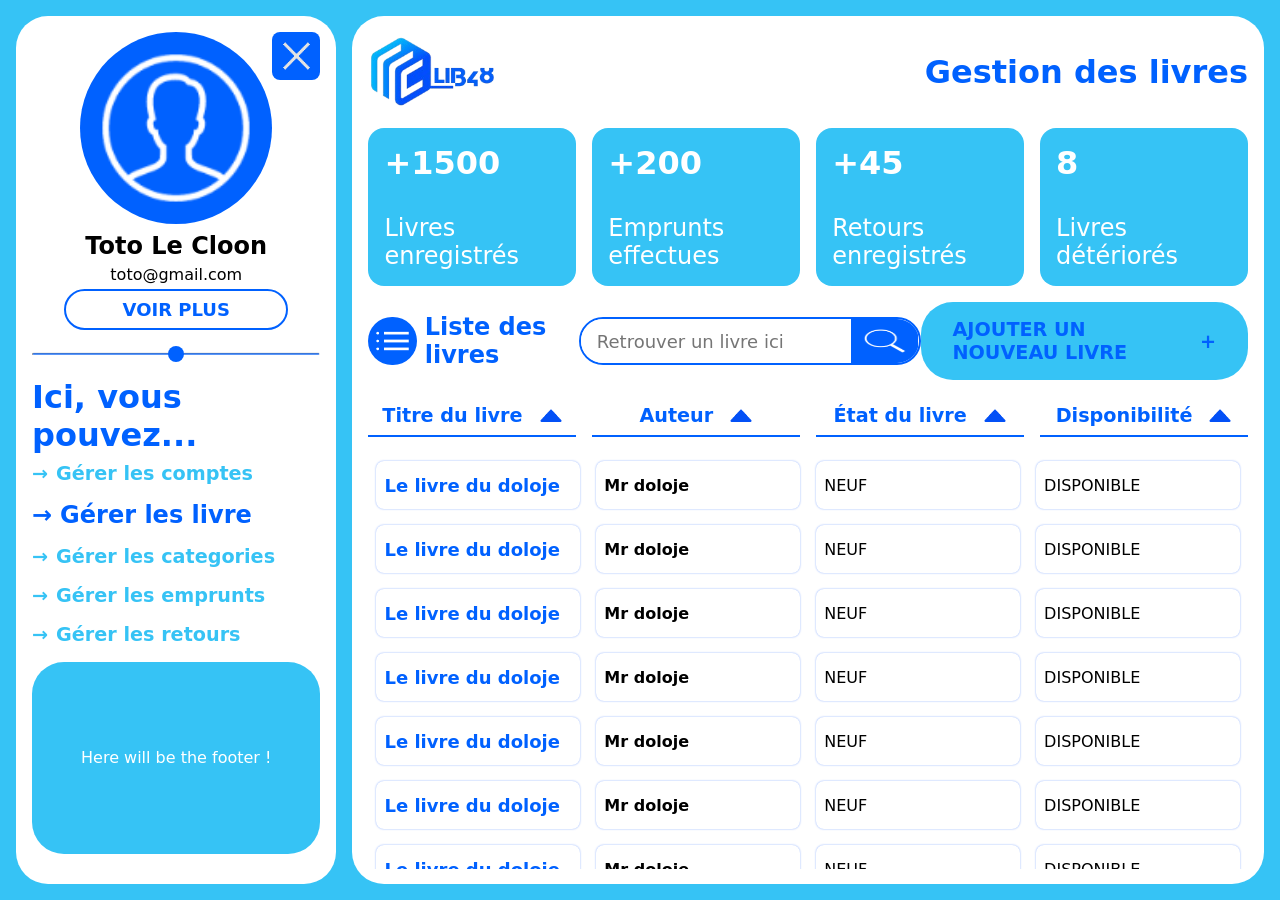
<file: adminPanel/html/aDashBook.html>
<!DOCTYPE html>
<html lang="en">
<head>
	<meta charset="UTF-8">
	<link rel="icon" href="../ressources/images/logo.png">
	<title>Lib48/Manage Books</title>
	<link rel="stylesheet" href="../css/aDashBook.css">
</head>
<body>
	<aside>
		<figure class="menuIcon"><img src="../ressources/images/menuClose.png" alt="menu close icon"></figure>
		<section class="profile">
			<figure class="photo"><img src="../ressources/images/userProfile.png" alt="user profile"></figure>
			<div class="info">
				<h1>Toto Le Cloon</h1>
				<p>toto@gmail.com</p>
				<a href="./aDashHome.html" class="goProfile">VOIR PLUS</a>
			</div>
		</section>
		<div class="separator">
			<hr>
			<div class="point"></div>
		</div>
		<section class="menu">
			<h2>Ici, vous pouvez...</h2>
			<ul class="navLink">
				<li>
					<a href="../html/aDashAccount.html">
						<b>&rightarrow;</b>
						<p>Gérer les comptes</p>
					</a>
				</li>
				<li class="active">
					<a href="aDashBook.html">
						<b>&rightarrow;</b>
						<p>Gérer les livre</p>
					</a>
				</li>
				<li>
					<a href="./aDashCategory.html">
						<b>&rightarrow;</b>
						<p>Gérer les categories</p>
					</a>
				</li>
				<li>
					<a href="./aDashBorrow.html">
						<b>&rightarrow;</b>
						<p>Gérer les emprunts</p>
					</a>
				</li>
				<li>
					<a href="./aDashReturn.html">
						<b>&rightarrow;</b>
						<p>Gérer les retours</p>
					</a>
				</li>
			</ul>
		</section>
		<footer>
			<p>Here will be the footer !</p>
		</footer>
	</aside>
	<main>
		<header>
			<a href="aDashHome.html" class="logoLink"><img src="../ressources/images/logo.png" alt="admin logo"></a>
			<div class="titleFrame"><h1>Gestion des livres</h1></div>
		</header>
		<section class="stat">
			<ul class="records">
				<li>
					<b>+1500</b>
					<p>Livres enregistrés</p>
				</li>
				<li>
					<b>+200</b>
					<p>Emprunts effectues</p>
				</li>
				<li>
					<b>+45</b>
					<p>Retours enregistrés</p>
				</li>
				<li>
					<b>8</b>
					<p>Livres détériorés</p>
				</li>
			</ul>
		</section>
		<section class="panelActivity">
			<div class="titleActivity">
				<div class="left">
					<figure class="listIcon"><img src="../ressources/images/list.png" alt="story icon" class="listI"></figure>
					<h2>Liste des livres</h2>
				</div>
				<form class="searchZone">
					<input type="search" class="searchUser" id="searchUser" placeholder="Retrouver un livre ici">
					<button type="submit" class="go"><img src="../ressources/images/search.webp" alt="loop search icon"></button>
				</form>
				<a href="#" class="addBookCta">
					<p>AJOUTER UN NOUVEAU LIVRE</p>
					<b>+</b>
				</a>
			</div>
			<div class="panel">
				<ul class="panelUp">
					<li>
						<p>Titre du livre</p>
						<img src="../ressources/images/arrowUp.png" alt="arrow icon">
					</li>
					<li>
						<p>Auteur</p>
						<img src="../ressources/images/arrowUp.png" alt="arrow icon">
					</li>
					<li>
						<p>État du livre</p>
						<img src="../ressources/images/arrowUp.png" alt="arrow icon">
					</li>
					<li>
						<p>Disponibilité</p>
						<img src="../ressources/images/arrowUp.png" alt="arrow icon">
					</li>
				</ul>
				<ul class="panelDown">
					<li class="bookLine">
						<ul class="infoLine">
							<li><a href="../html/aDashBookDetails.html">Le livre du doloje</a></li>
							<li>Mr doloje</li>
							<li>NEUF</li>
							<li>DISPONIBLE</li>
						</ul>
					</li>
					<li class="bookLine">
						<ul class="infoLine">
							<li><a href="../html/aDashBookDetails.html">Le livre du doloje</a></li>
							<li>Mr doloje</li>
							<li>NEUF</li>
							<li>DISPONIBLE</li>
						</ul>
					</li>
					<li class="bookLine">
						<ul class="infoLine">
							<li><a href="../html/aDashBookDetails.html">Le livre du doloje</a></li>
							<li>Mr doloje</li>
							<li>NEUF</li>
							<li>DISPONIBLE</li>
						</ul>
					</li>
					<li class="bookLine">
						<ul class="infoLine">
							<li><a href="../html/aDashBookDetails.html">Le livre du doloje</a></li>
							<li>Mr doloje</li>
							<li>NEUF</li>
							<li>DISPONIBLE</li>
						</ul>
					</li>
					<li class="bookLine">
						<ul class="infoLine">
							<li><a href="../html/aDashBookDetails.html">Le livre du doloje</a></li>
							<li>Mr doloje</li>
							<li>NEUF</li>
							<li>DISPONIBLE</li>
						</ul>
					</li>
					<li class="bookLine">
						<ul class="infoLine">
							<li><a href="../html/aDashBookDetails.html">Le livre du doloje</a></li>
							<li>Mr doloje</li>
							<li>NEUF</li>
							<li>DISPONIBLE</li>
						</ul>
					</li>
					<li class="bookLine">
						<ul class="infoLine">
							<li><a href="../html/aDashBookDetails.html">Le livre du doloje</a></li>
							<li>Mr doloje</li>
							<li>NEUF</li>
							<li>DISPONIBLE</li>
						</ul>
					</li>
					<li class="bookLine">
						<ul class="infoLine">
							<li><a href="../html/aDashBookDetails.html">Le livre du doloje</a></li>
							<li>Mr doloje</li>
							<li>NEUF</li>
							<li>DISPONIBLE</li>
						</ul>
					</li>
					<li class="bookLine">
						<ul class="infoLine">
							<li><a href="../html/aDashBookDetails.html">Le livre du doloje</a></li>
							<li>Mr doloje</li>
							<li>NEUF</li>
							<li>DISPONIBLE</li>
						</ul>
					</li>
					<li class="bookLine">
						<ul class="infoLine">
							<li><a href="../html/aDashBookDetails.html">Le livre du doloje</a></li>
							<li>Mr doloje</li>
							<li>NEUF</li>
							<li>DISPONIBLE</li>
						</ul>
					</li>
					<li class="bookLine">
						<ul class="infoLine">
							<li><a href="../html/aDashBookDetails.html">Le livre du doloje</a></li>
							<li>Mr doloje</li>
							<li>NEUF</li>
							<li>DISPONIBLE</li>
						</ul>
					</li>
					<li class="bookLine">
						<ul class="infoLine">
							<li><a href="../html/aDashBookDetails.html">Le livre du doloje</a></li>
							<li>Mr doloje</li>
							<li>NEUF</li>
							<li>DISPONIBLE</li>
						</ul>
					</li>
					<li class="bookLine">
						<ul class="infoLine">
							<li><a href="../html/aDashBookDetails.html">Le livre du doloje</a></li>
							<li>Mr doloje</li>
							<li>NEUF</li>
							<li>DISPONIBLE</li>
						</ul>
					</li>
					<li class="bookLine">
						<ul class="infoLine">
							<li><a href="../html/aDashBookDetails.html">Le livre du doloje</a></li>
							<li>Mr doloje</li>
							<li>NEUF</li>
							<li>DISPONIBLE</li>
						</ul>
					</li>
				</ul>
			</div>
		</section>
	</main>
	
	<script src="../js/menuManagement.js" defer></script>
</body>
</html>
</file>
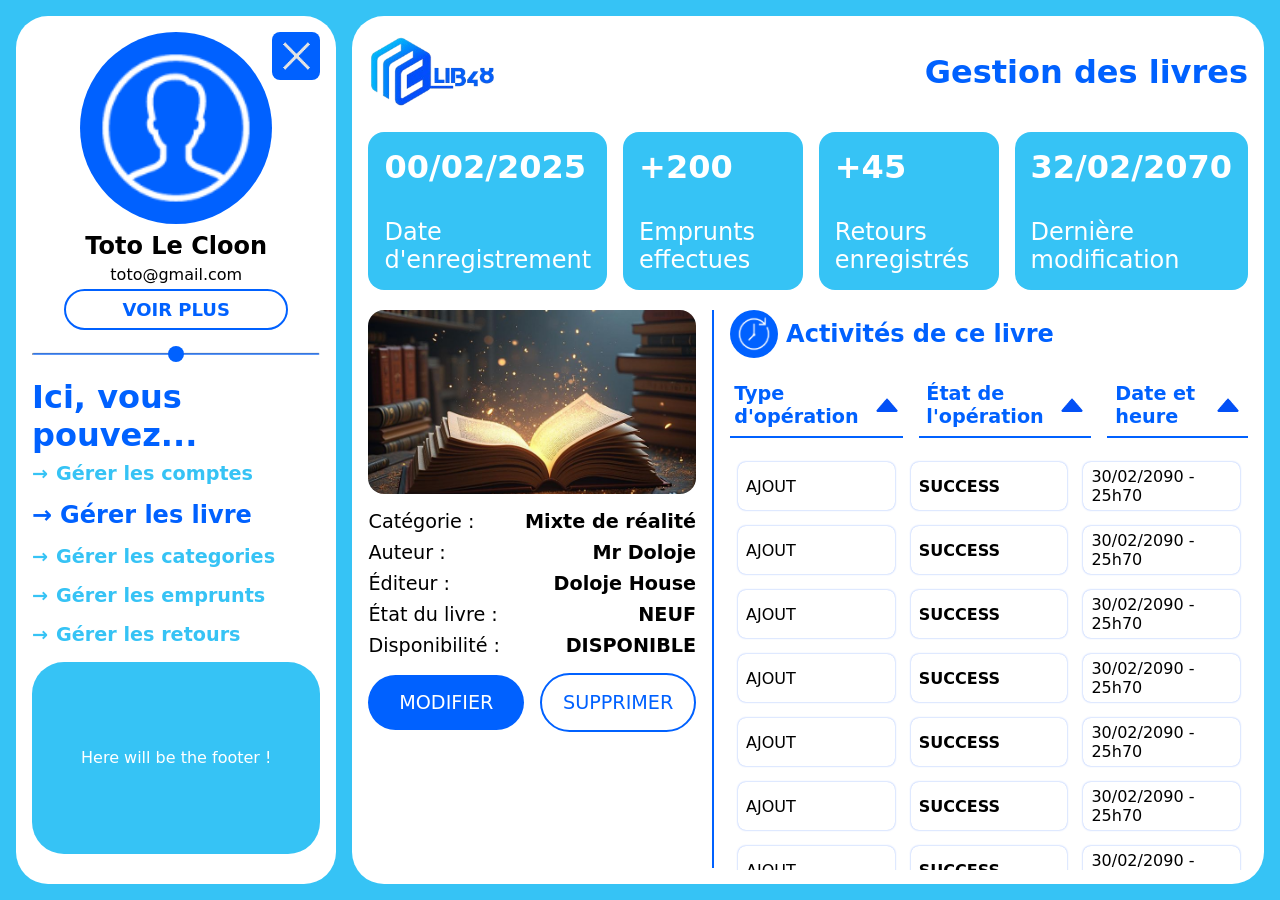
<file: adminPanel/html/aDashBookDetails.html>
<!DOCTYPE html>
<html lang="en">
<head>
	<meta charset="UTF-8">
	<link rel="icon" href="../ressources/images/logo.png">
	<title>lib48/About a book</title>
	<link rel="stylesheet" href="../css/aDashBookDetails.css">
</head>
<body>
	<aside>
		<figure class="menuIcon"><img src="../ressources/images/menuClose.png" alt="menu close icon"></figure>
		<section class="profile">
			<figure class="photo"><img src="../ressources/images/userProfile.png" alt="user profile"></figure>
			<div class="info">
				<h1>Toto Le Cloon</h1>
				<p>toto@gmail.com</p>
				<a href="./aDashHome.html" class="goProfile">VOIR PLUS</a>
			</div>
		</section>
		<div class="separator">
			<hr>
			<div class="point"></div>
		</div>
		<section class="menu">
			<h2>Ici, vous pouvez...</h2>
			<ul class="navLink">
				<li>
					<a href="../html/aDashAccount.html">
						<b>&rightarrow;</b>
						<p>Gérer les comptes</p>
					</a>
				</li>
				<li class="active">
					<a href="aDashBook.html">
						<b>&rightarrow;</b>
						<p>Gérer les livre</p>
					</a>
				</li>
				<li>
					<a href="./aDashCategory.html">
						<b>&rightarrow;</b>
						<p>Gérer les categories</p>
					</a>
				</li>
				<li>
					<a href="./aDashBorrow.html">
						<b>&rightarrow;</b>
						<p>Gérer les emprunts</p>
					</a>
				</li>
				<li>
					<a href="./aDashReturn.html">
						<b>&rightarrow;</b>
						<p>Gérer les retours</p>
					</a>
				</li>
			</ul>
		</section>
		<footer>
			<p>Here will be the footer !</p>
		</footer>
	</aside>
	<main>
		<header>
			<a href="aDashHome.html" class="logoLink"><img src="../ressources/images/logo.png" alt="admin logo"></a>
			<div class="titleFrame"><h1>Gestion des livres</h1></div>
		</header>
		<section class="stat">
			<ul class="records">
				<li>
					<b>00/02/2025</b>
					<p>Date d'enregistrement</p>
				</li>
				<li>
					<b>+200</b>
					<p>Emprunts effectues</p>
				</li>
				<li>
					<b>+45</b>
					<p>Retours enregistrés</p>
				</li>
				<li>
					<b>32/02/2070</b>
					<p>Dernière modification</p>
				</li>
			</ul>
		</section>
		<section class="bookCard">
			<div class="left">
				<div class="card">
				
				</div>
				<div class="bookInfo">
					<ul class="groupInfo">
						<li>
							<p>Catégorie :</p>
							<b>Mixte de réalité</b>
						</li>
						<li>
							<p>Auteur :</p>
							<b>Mr Doloje</b>
						</li>
						<li>
							<p>Éditeur :</p>
							<b>Doloje House</b>
						</li>
						<li>
							<p>État du livre :</p>
							<b>NEUF</b>
						</li>
						<li>
							<p>Disponibilité :</p>
							<b>DISPONIBLE</b>
						</li>
					</ul>
					<div class="cta">
						<a href="#" type="button" class="update">MODIFIER</a>
						<a href="#" type="button" class="del">SUPPRIMER</a>
					</div>
				</div>
			</div>
			<div class="right">
				<div class="title">
					<figure class="clock"><img src="../ressources/images/story.png" alt="story icon" class="story"></figure>
					<h2>Activités de ce livre</h2>
				</div>
				<div class="panel">
					<ul class="panelUp">
						<li>
							<p>Type d'opération</p>
							<img src="../ressources/images/arrowUp.png" alt="arrow icon">
						</li>
						<li>
							<p>État de l'opération</p>
							<img src="../ressources/images/arrowUp.png" alt="arrow icon">
						</li>
						<li>
							<p>Date et heure</p>
							<img src="../ressources/images/arrowUp.png" alt="arrow icon">
						</li>
					</ul>
					<ul class="panelDown">
						<li class="bookLine">
							<ul class="infoLine">
								<li>AJOUT</li>
								<li>SUCCESS</li>
								<li>30/02/2090 - 25h70</li>
							</ul>
						</li>
						<li class="bookLine">
							<ul class="infoLine">
								<li>AJOUT</li>
								<li>SUCCESS</li>
								<li>30/02/2090 - 25h70</li>
							</ul>
						</li>
						<li class="bookLine">
							<ul class="infoLine">
								<li>AJOUT</li>
								<li>SUCCESS</li>
								<li>30/02/2090 - 25h70</li>
							</ul>
						</li>
						<li class="bookLine">
							<ul class="infoLine">
								<li>AJOUT</li>
								<li>SUCCESS</li>
								<li>30/02/2090 - 25h70</li>
							</ul>
						</li>
						<li class="bookLine">
							<ul class="infoLine">
								<li>AJOUT</li>
								<li>SUCCESS</li>
								<li>30/02/2090 - 25h70</li>
							</ul>
						</li>
						<li class="bookLine">
							<ul class="infoLine">
								<li>AJOUT</li>
								<li>SUCCESS</li>
								<li>30/02/2090 - 25h70</li>
							</ul>
						</li>
						<li class="bookLine">
							<ul class="infoLine">
								<li>AJOUT</li>
								<li>SUCCESS</li>
								<li>30/02/2090 - 25h70</li>
							</ul>
						</li>
						<li class="bookLine">
							<ul class="infoLine">
								<li>AJOUT</li>
								<li>SUCCESS</li>
								<li>30/02/2090 - 25h70</li>
							</ul>
						</li>
					</ul>
				</div>
			</div>
		</section>
	</main>
	
	<script src="../js/menuManagement.js" defer></script>
</body>
</html>
</file>
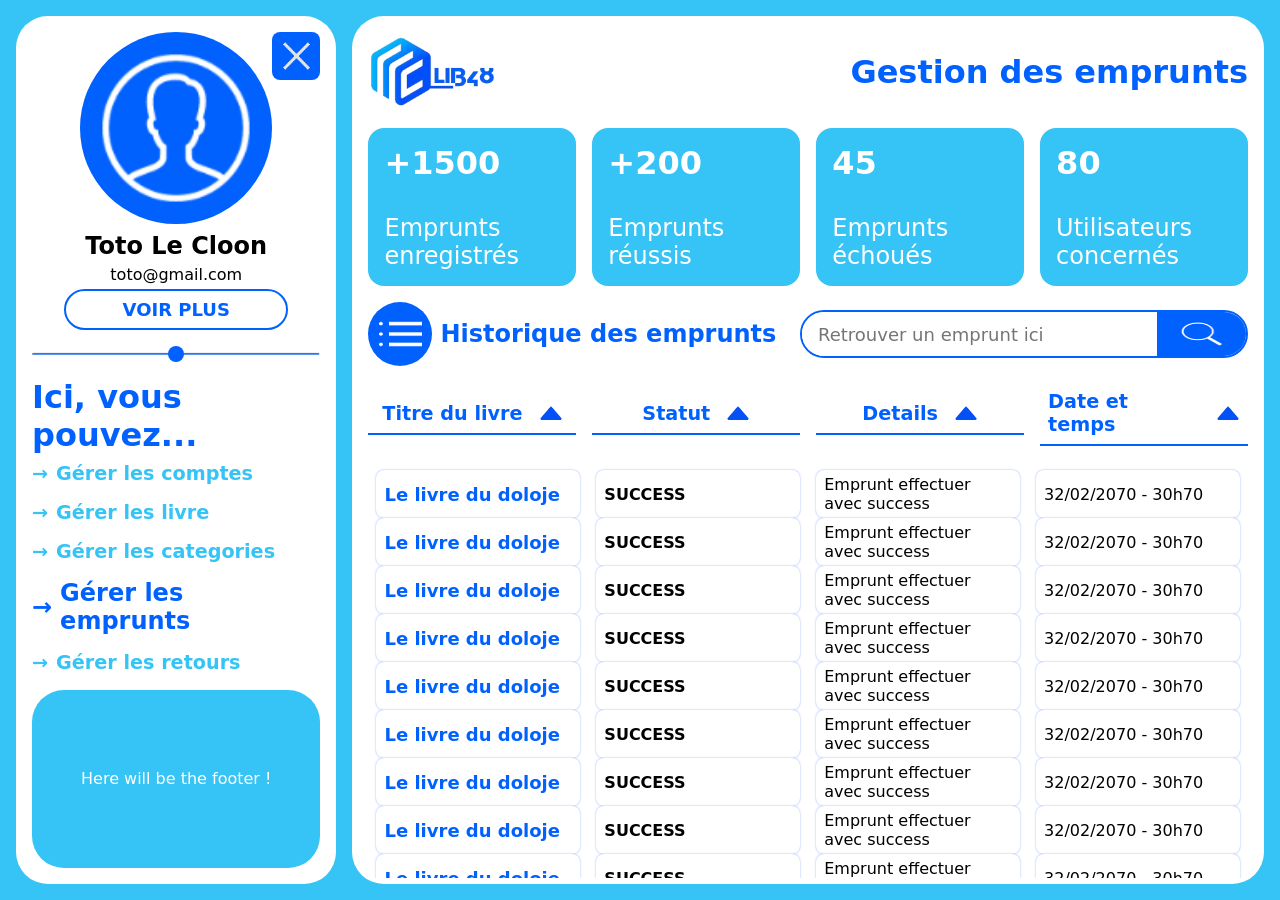
<file: adminPanel/html/aDashBorrow.html>
<!DOCTYPE html>
<html lang="en">
<head>
	<meta charset="UTF-8">
	<link rel="icon" href="../ressources/images/logo.png">
	<title>Lib48/Manage Borrows</title>
	<link rel="stylesheet" href="../css/aDashBorrow.css">
</head>
<body>
	<aside>
		<figure class="menuIcon"><img src="../ressources/images/menuClose.png" alt="menu close icon"></figure>
		<section class="profile">
			<figure class="photo"><img src="../ressources/images/userProfile.png" alt="user profile"></figure>
			<div class="info">
				<h1>Toto Le Cloon</h1>
				<p>toto@gmail.com</p>
				<a href="./aDashHome.html" class="goProfile">VOIR PLUS</a>
			</div>
		</section>
		<div class="separator">
			<hr>
			<div class="point"></div>
		</div>
		<section class="menu">
			<h2>Ici, vous pouvez...</h2>
			<ul class="navLink">
				<li>
					<a href="../html/aDashAccount.html">
						<b>&rightarrow;</b>
						<p>Gérer les comptes</p>
					</a>
				</li>
				<li>
					<a href="aDashBorrow.html">
						<b>&rightarrow;</b>
						<p>Gérer les livre</p>
					</a>
				</li>
				<li>
					<a href="./aDashCategory.html">
						<b>&rightarrow;</b>
						<p>Gérer les categories</p>
					</a>
				</li>
				<li class="active">
					<a href="aDashBorrow.html">
						<b>&rightarrow;</b>
						<p>Gérer les emprunts</p>
					</a>
				</li>
				<li>
					<a href="./aDashReturn.html">
						<b>&rightarrow;</b>
						<p>Gérer les retours</p>
					</a>
				</li>
			</ul>
		</section>
		<footer>
			<p>Here will be the footer !</p>
		</footer>
	</aside>
	<main>
		<header>
			<a href="aDashHome.html" class="logoLink"><img src="../ressources/images/logo.png" alt="admin logo"></a>
			<div class="titleFrame"><h1>Gestion des emprunts</h1></div>
		</header>
		<section class="stat">
			<ul class="records">
				<li>
					<b>+1500</b>
					<p>Emprunts enregistrés</p>
				</li>
				<li>
					<b>+200</b>
					<p>Emprunts réussis</p>
				</li>
				<li>
					<b>45</b>
					<p>Emprunts échoués</p>
				</li>
				<li>
					<b>80</b>
					<p>Utilisateurs concernés</p>
				</li>
			</ul>
		</section>
		<section class="panelActivity">
			<div class="titleActivity">
				<div class="left">
					<figure class="listIcon"><img src="../ressources/images/list.png" alt="story icon" class="listI"></figure>
					<h2>Historique des emprunts</h2>
				</div>
				<form class="searchZone">
					<input type="search" class="searchUser" id="searchUser" placeholder="Retrouver un emprunt ici">
					<button type="submit" class="go"><img src="../ressources/images/search.webp" alt="loop search icon"></button>
				</form>
			</div>
			<div class="panel">
				<ul class="panelUp">
					<li>
						<p>Titre du livre</p>
						<img src="../ressources/images/arrowUp.png" alt="arrow icon">
					</li>
					<li>
						<p>Statut</p>
						<img src="../ressources/images/arrowUp.png" alt="arrow icon">
					</li>
					<li>
						<p>Details</p>
						<img src="../ressources/images/arrowUp.png" alt="arrow icon">
					</li>
					<li>
						<p>Date et temps</p>
						<img src="../ressources/images/arrowUp.png" alt="arrow icon">
					</li>
				</ul>
				<ul class="panelDown">
					<li class="borrowLine">
						<ul class="infoLine">
							<li><a href="../html/aDashBookDetails.html">Le livre du doloje</a></li>
							<li>SUCCESS</li>
							<li>Emprunt effectuer avec success</li>
							<li>32/02/2070 - 30h70</li>
						</ul>
						<ul class="infoLine">
							<li><a href="../html/aDashBookDetails.html">Le livre du doloje</a></li>
							<li>SUCCESS</li>
							<li>Emprunt effectuer avec success</li>
							<li>32/02/2070 - 30h70</li>
						</ul>
						<ul class="infoLine">
							<li><a href="../html/aDashBookDetails.html">Le livre du doloje</a></li>
							<li>SUCCESS</li>
							<li>Emprunt effectuer avec success</li>
							<li>32/02/2070 - 30h70</li>
						</ul>
						<ul class="infoLine">
							<li><a href="../html/aDashBookDetails.html">Le livre du doloje</a></li>
							<li>SUCCESS</li>
							<li>Emprunt effectuer avec success</li>
							<li>32/02/2070 - 30h70</li>
						</ul>
						<ul class="infoLine">
							<li><a href="../html/aDashBookDetails.html">Le livre du doloje</a></li>
							<li>SUCCESS</li>
							<li>Emprunt effectuer avec success</li>
							<li>32/02/2070 - 30h70</li>
						</ul>
						<ul class="infoLine">
							<li><a href="../html/aDashBookDetails.html">Le livre du doloje</a></li>
							<li>SUCCESS</li>
							<li>Emprunt effectuer avec success</li>
							<li>32/02/2070 - 30h70</li>
						</ul>
						<ul class="infoLine">
							<li><a href="../html/aDashBookDetails.html">Le livre du doloje</a></li>
							<li>SUCCESS</li>
							<li>Emprunt effectuer avec success</li>
							<li>32/02/2070 - 30h70</li>
						</ul>
						<ul class="infoLine">
							<li><a href="../html/aDashBookDetails.html">Le livre du doloje</a></li>
							<li>SUCCESS</li>
							<li>Emprunt effectuer avec success</li>
							<li>32/02/2070 - 30h70</li>
						</ul>
						<ul class="infoLine">
							<li><a href="../html/aDashBookDetails.html">Le livre du doloje</a></li>
							<li>SUCCESS</li>
							<li>Emprunt effectuer avec success</li>
							<li>32/02/2070 - 30h70</li>
						</ul>
						<ul class="infoLine">
							<li><a href="../html/aDashBookDetails.html">Le livre du doloje</a></li>
							<li>SUCCESS</li>
							<li>Emprunt effectuer avec success</li>
							<li>32/02/2070 - 30h70</li>
						</ul>
						<ul class="infoLine">
							<li><a href="../html/aDashBookDetails.html">Le livre du doloje</a></li>
							<li>SUCCESS</li>
							<li>Emprunt effectuer avec success</li>
							<li>32/02/2070 - 30h70</li>
						</ul>
						<ul class="infoLine">
							<li><a href="../html/aDashBookDetails.html">Le livre du doloje</a></li>
							<li>SUCCESS</li>
							<li>Emprunt effectuer avec success</li>
							<li>32/02/2070 - 30h70</li>
						</ul>
						<ul class="infoLine">
							<li><a href="../html/aDashBookDetails.html">Le livre du doloje</a></li>
							<li>SUCCESS</li>
							<li>Emprunt effectuer avec success</li>
							<li>32/02/2070 - 30h70</li>
						</ul>
						<ul class="infoLine">
							<li><a href="../html/aDashBookDetails.html">Le livre du doloje</a></li>
							<li>SUCCESS</li>
							<li>Emprunt effectuer avec success</li>
							<li>32/02/2070 - 30h70</li>
						</ul>
					</li>
				</ul>
			</div>
		</section>
	</main>
	
	<script src="../js/menuManagement.js" defer></script>
</body>
</html>
</file>
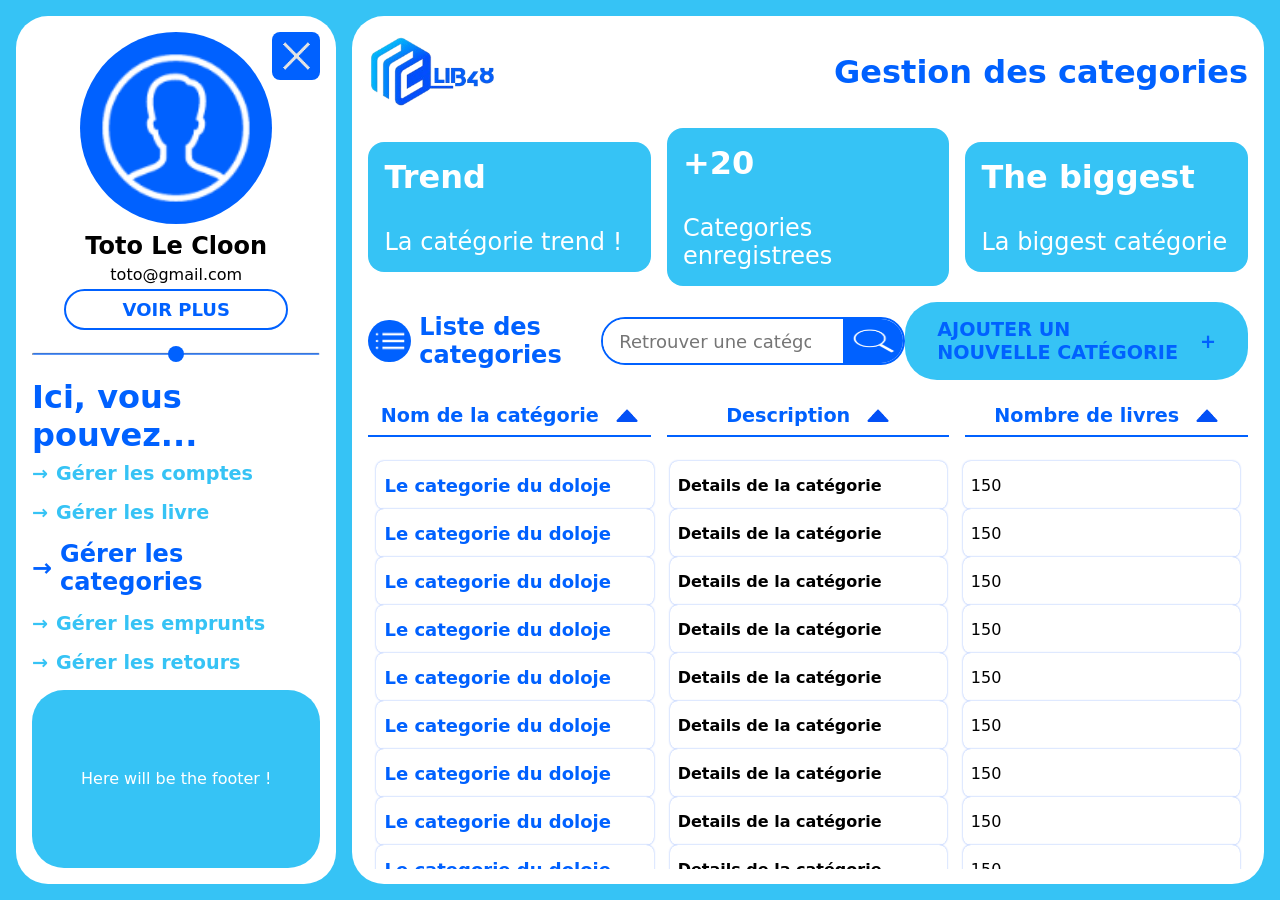
<file: adminPanel/html/aDashCategory.html>
<!DOCTYPE html>
<html lang="en">
<head>
	<meta charset="UTF-8">
	<link rel="icon" href="../ressources/images/logo.png">
	<title>Lib48/Manage Categories</title>
	<link rel="stylesheet" href="../css/aDashCategory.css">
</head>
<body>
	<aside>
		<figure class="menuIcon"><img src="../ressources/images/menuClose.png" alt="menu close icon"></figure>
		<section class="profile">
			<figure class="photo"><img src="../ressources/images/userProfile.png" alt="user profile"></figure>
			<div class="info">
				<h1>Toto Le Cloon</h1>
				<p>toto@gmail.com</p>
				<a href="./aDashHome.html" class="goProfile">VOIR PLUS</a>
			</div>
		</section>
		<div class="separator">
			<hr>
			<div class="point"></div>
		</div>
		<section class="menu">
			<h2>Ici, vous pouvez...</h2>
			<ul class="navLink">
				<li>
					<a href="../html/aDashAccount.html">
						<b>&rightarrow;</b>
						<p>Gérer les comptes</p>
					</a>
				</li>
				<li>
					<a href="aDashBook.html">
						<b>&rightarrow;</b>
						<p>Gérer les livre</p>
					</a>
				</li>
				<li class="active">
					<a href="aDashCategory.html">
						<b>&rightarrow;</b>
						<p>Gérer les categories</p>
					</a>
				</li>
				<li>
					<a href="./aDashBorrow.html">
						<b>&rightarrow;</b>
						<p>Gérer les emprunts</p>
					</a>
				</li>
				<li>
					<a href="./aDashReturn.html">
						<b>&rightarrow;</b>
						<p>Gérer les retours</p>
					</a>
				</li>
			</ul>
		</section>
		<footer>
			<p>Here will be the footer !</p>
		</footer>
	</aside>
	<main>
		<header>
			<a href="aDashHome.html" class="logoLink"><img src="../ressources/images/logo.png" alt="admin logo"></a>
			<div class="titleFrame"><h1>Gestion des categories</h1></div>
		</header>
		<section class="stat">
			<ul class="records">
				<li>
					<b>Trend</b>
					<p>La catégorie trend !</p>
				</li>
				<li>
					<b>+20</b>
					<p>Categories enregistrees</p>
				</li>
				<li>
					<b>The biggest</b>
					<p>La biggest catégorie</p>
				</li>
			</ul>
		</section>
		<section class="panelActivity">
			<div class="titleActivity">
				<div class="left">
					<figure class="listIcon"><img src="../ressources/images/list.png" alt="story icon" class="listI"></figure>
					<h2>Liste des categories</h2>
				</div>
				<form class="searchZone">
					<input type="search" class="searchUser" id="searchUser" placeholder="Retrouver une catégorie ici">
					<button type="submit" class="go"><img src="../ressources/images/search.webp" alt="loop search icon"></button>
				</form>
				<a href="#" class="addCategoryCta">
					<p>AJOUTER UN NOUVELLE CATÉGORIE</p>
					<b>+</b>
				</a>
			</div>
			<div class="panel">
				<ul class="panelUp">
					<li>
						<p>Nom de la catégorie</p>
						<img src="../ressources/images/arrowUp.png" alt="arrow icon">
					</li>
					<li>
						<p>Description</p>
						<img src="../ressources/images/arrowUp.png" alt="arrow icon">
					</li>
					<li>
						<p>Nombre de livres</p>
						<img src="../ressources/images/arrowUp.png" alt="arrow icon">
					</li>
				</ul>
				<ul class="panelDown">
					<li class="bookLine">
						<ul class="infoLine">
							<li><a href="../html/aDashCategoryDetails.html">Le categorie du doloje</a></li>
							<li>Details de la catégorie</li>
							<li>150</li>
						</ul>
						<ul class="infoLine">
							<li><a href="../html/aDashCategoryDetails.html">Le categorie du doloje</a></li>
							<li>Details de la catégorie</li>
							<li>150</li>
						</ul>
						<ul class="infoLine">
							<li><a href="../html/aDashCategoryDetails.html">Le categorie du doloje</a></li>
							<li>Details de la catégorie</li>
							<li>150</li>
						</ul>
						<ul class="infoLine">
							<li><a href="../html/aDashCategoryDetails.html">Le categorie du doloje</a></li>
							<li>Details de la catégorie</li>
							<li>150</li>
						</ul>
						<ul class="infoLine">
							<li><a href="../html/aDashCategoryDetails.html">Le categorie du doloje</a></li>
							<li>Details de la catégorie</li>
							<li>150</li>
						</ul>
						<ul class="infoLine">
							<li><a href="../html/aDashCategoryDetails.html">Le categorie du doloje</a></li>
							<li>Details de la catégorie</li>
							<li>150</li>
						</ul>
						<ul class="infoLine">
							<li><a href="../html/aDashCategoryDetails.html">Le categorie du doloje</a></li>
							<li>Details de la catégorie</li>
							<li>150</li>
						</ul>
						<ul class="infoLine">
							<li><a href="../html/aDashCategoryDetails.html">Le categorie du doloje</a></li>
							<li>Details de la catégorie</li>
							<li>150</li>
						</ul>
						<ul class="infoLine">
							<li><a href="../html/aDashCategoryDetails.html">Le categorie du doloje</a></li>
							<li>Details de la catégorie</li>
							<li>150</li>
						</ul>
						<ul class="infoLine">
							<li><a href="../html/aDashCategoryDetails.html">Le categorie du doloje</a></li>
							<li>Details de la catégorie</li>
							<li>150</li>
						</ul>
						<ul class="infoLine">
							<li><a href="../html/aDashCategoryDetails.html">Le categorie du doloje</a></li>
							<li>Details de la catégorie</li>
							<li>150</li>
						</ul>
						<ul class="infoLine">
							<li><a href="../html/aDashCategoryDetails.html">Le categorie du doloje</a></li>
							<li>Details de la catégorie</li>
							<li>150</li>
						</ul>
						<ul class="infoLine">
							<li><a href="../html/aDashCategoryDetails.html">Le categorie du doloje</a></li>
							<li>Details de la catégorie</li>
							<li>150</li>
						</ul>
					</li>
				</ul>
			</div>
		</section>
	</main>
	
	<script src="../js/menuManagement.js" defer></script>
</body>
</html>
</file>
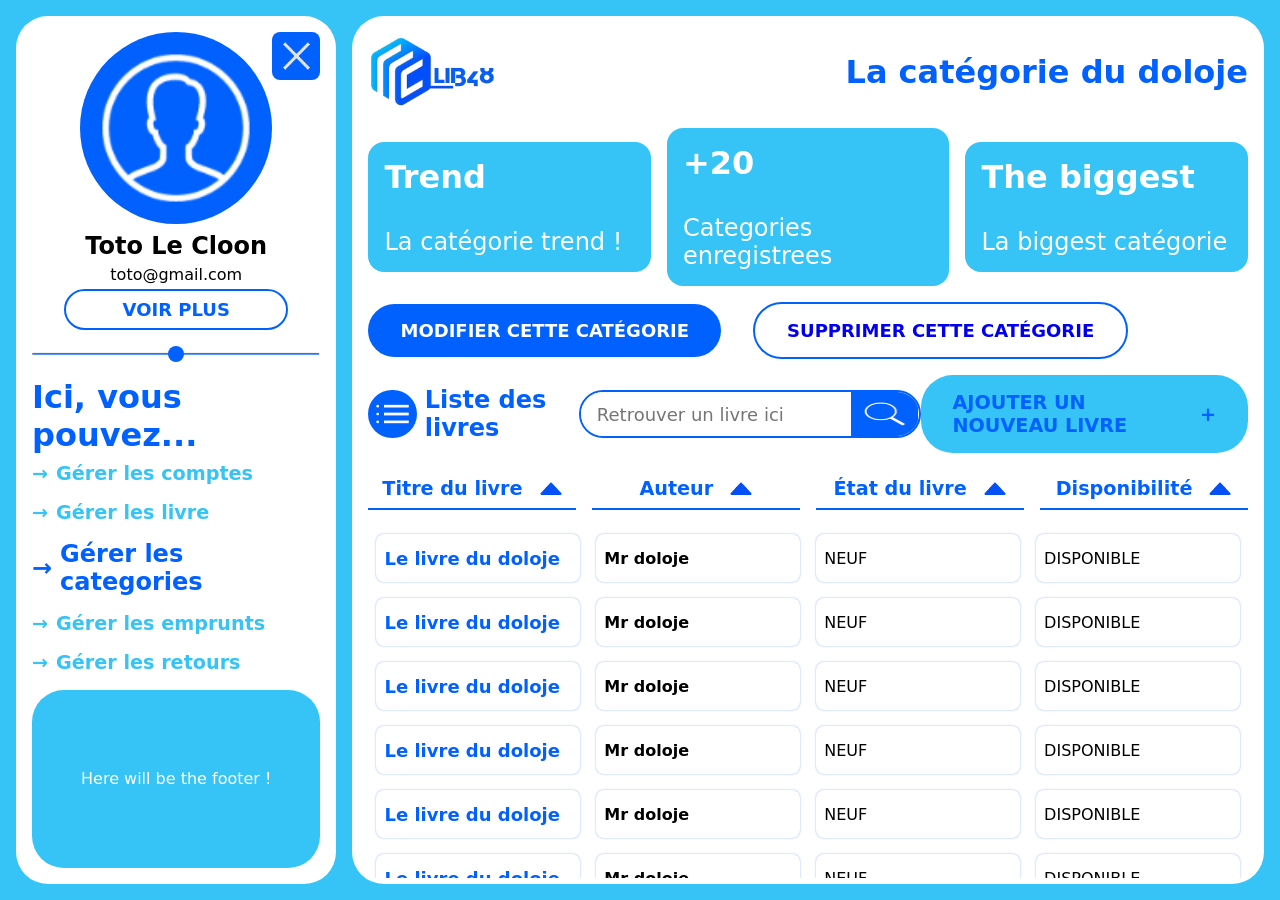
<file: adminPanel/html/aDashCategoryDetails.html>
<!DOCTYPE html>
<html lang="en">
<head>
	<meta charset="UTF-8">
	<link rel="icon" href="../ressources/images/logo.png">
	<title>Lib48/About a category</title>
	<link rel="stylesheet" href="../css/aDashCategoryDetails.css">
</head>
<body>
	<aside>
		<figure class="menuIcon"><img src="../ressources/images/menuClose.png" alt="menu close icon"></figure>
		<section class="profile">
			<figure class="photo"><img src="../ressources/images/userProfile.png" alt="user profile"></figure>
			<div class="info">
				<h1>Toto Le Cloon</h1>
				<p>toto@gmail.com</p>
				<a href="./aDashHome.html" class="goProfile">VOIR PLUS</a>
			</div>
		</section>
		<div class="separator">
			<hr>
			<div class="point"></div>
		</div>
		<section class="menu">
			<h2>Ici, vous pouvez...</h2>
			<ul class="navLink">
				<li>
					<a href="../html/aDashAccount.html">
						<b>&rightarrow;</b>
						<p>Gérer les comptes</p>
					</a>
				</li>
				<li>
					<a href="aDashBook.html">
						<b>&rightarrow;</b>
						<p>Gérer les livre</p>
					</a>
				</li>
				<li class="active">
					<a href="./aDashCategory.html">
						<b>&rightarrow;</b>
						<p>Gérer les categories</p>
					</a>
				</li>
				<li>
					<a href="./aDashBorrow.html">
						<b>&rightarrow;</b>
						<p>Gérer les emprunts</p>
					</a>
				</li>
				<li>
					<a href="./aDashReturn.html">
						<b>&rightarrow;</b>
						<p>Gérer les retours</p>
					</a>
				</li>
			</ul>
		</section>
		<footer>
			<p>Here will be the footer !</p>
		</footer>
	</aside>
	<main>
		<header>
			<a href="aDashHome.html" class="logoLink"><img src="../ressources/images/logo.png" alt="admin logo"></a>
			<div class="titleFrame"><h1>La catégorie du doloje</h1></div>
		</header>
		<section class="stat">
			<ul class="records">
				<li>
					<b>Trend</b>
					<p>La catégorie trend !</p>
				</li>
				<li>
					<b>+20</b>
					<p>Categories enregistrees</p>
				</li>
				<li>
					<b>The biggest</b>
					<p>La biggest catégorie</p>
				</li>
			</ul>
		</section>
		<section class="ctaZone">
			<a href="#" class="update">MODIFIER CETTE CATÉGORIE</a>
			<a href="#" class="del">SUPPRIMER CETTE CATÉGORIE</a>
		</section>
		<section class="panelActivity">
			<div class="titleActivity">
				<div class="left">
					<figure class="listIcon"><img src="../ressources/images/list.png" alt="story icon" class="listI"></figure>
					<h2>Liste des livres</h2>
				</div>
				<form class="searchZone">
					<input type="search" class="searchUser" id="searchUser" placeholder="Retrouver un livre ici">
					<button type="submit" class="go"><img src="../ressources/images/search.webp" alt="loop search icon"></button>
				</form>
				<a href="#" class="addBookCta">
					<p>AJOUTER UN NOUVEAU LIVRE</p>
					<b>+</b>
				</a>
			</div>
			<div class="panel">
				<ul class="panelUp">
					<li>
						<p>Titre du livre</p>
						<img src="../ressources/images/arrowUp.png" alt="arrow icon">
					</li>
					<li>
						<p>Auteur</p>
						<img src="../ressources/images/arrowUp.png" alt="arrow icon">
					</li>
					<li>
						<p>État du livre</p>
						<img src="../ressources/images/arrowUp.png" alt="arrow icon">
					</li>
					<li>
						<p>Disponibilité</p>
						<img src="../ressources/images/arrowUp.png" alt="arrow icon">
					</li>
				</ul>
				<ul class="panelDown">
					<li class="bookLine">
						<ul class="infoLine">
							<li><a href="../html/aDashBookDetails.html">Le livre du doloje</a></li>
							<li>Mr doloje</li>
							<li>NEUF</li>
							<li>DISPONIBLE</li>
						</ul>
					</li>
					<li class="bookLine">
						<ul class="infoLine">
							<li><a href="../html/aDashUser.html">Le livre du doloje</a></li>
							<li>Mr doloje</li>
							<li>NEUF</li>
							<li>DISPONIBLE</li>
						</ul>
					</li>
					<li class="bookLine">
						<ul class="infoLine">
							<li><a href="../html/aDashUser.html">Le livre du doloje</a></li>
							<li>Mr doloje</li>
							<li>NEUF</li>
							<li>DISPONIBLE</li>
						</ul>
					</li>
					<li class="bookLine">
						<ul class="infoLine">
							<li><a href="../html/aDashUser.html">Le livre du doloje</a></li>
							<li>Mr doloje</li>
							<li>NEUF</li>
							<li>DISPONIBLE</li>
						</ul>
					</li>
					<li class="bookLine">
						<ul class="infoLine">
							<li><a href="../html/aDashUser.html">Le livre du doloje</a></li>
							<li>Mr doloje</li>
							<li>NEUF</li>
							<li>DISPONIBLE</li>
						</ul>
					</li>
					<li class="bookLine">
						<ul class="infoLine">
							<li><a href="../html/aDashUser.html">Le livre du doloje</a></li>
							<li>Mr doloje</li>
							<li>NEUF</li>
							<li>DISPONIBLE</li>
						</ul>
					</li>
					<li class="bookLine">
						<ul class="infoLine">
							<li><a href="../html/aDashUser.html">Le livre du doloje</a></li>
							<li>Mr doloje</li>
							<li>NEUF</li>
							<li>DISPONIBLE</li>
						</ul>
					</li>
					<li class="bookLine">
						<ul class="infoLine">
							<li><a href="../html/aDashUser.html">Le livre du doloje</a></li>
							<li>Mr doloje</li>
							<li>NEUF</li>
							<li>DISPONIBLE</li>
						</ul>
					</li>
					<li class="bookLine">
						<ul class="infoLine">
							<li><a href="../html/aDashUser.html">Le livre du doloje</a></li>
							<li>Mr doloje</li>
							<li>NEUF</li>
							<li>DISPONIBLE</li>
						</ul>
					</li>
				</ul>
			</div>
		</section>
	</main>
	
	<script src="../js/menuManagement.js" defer></script>
</body>
</html>
</file>
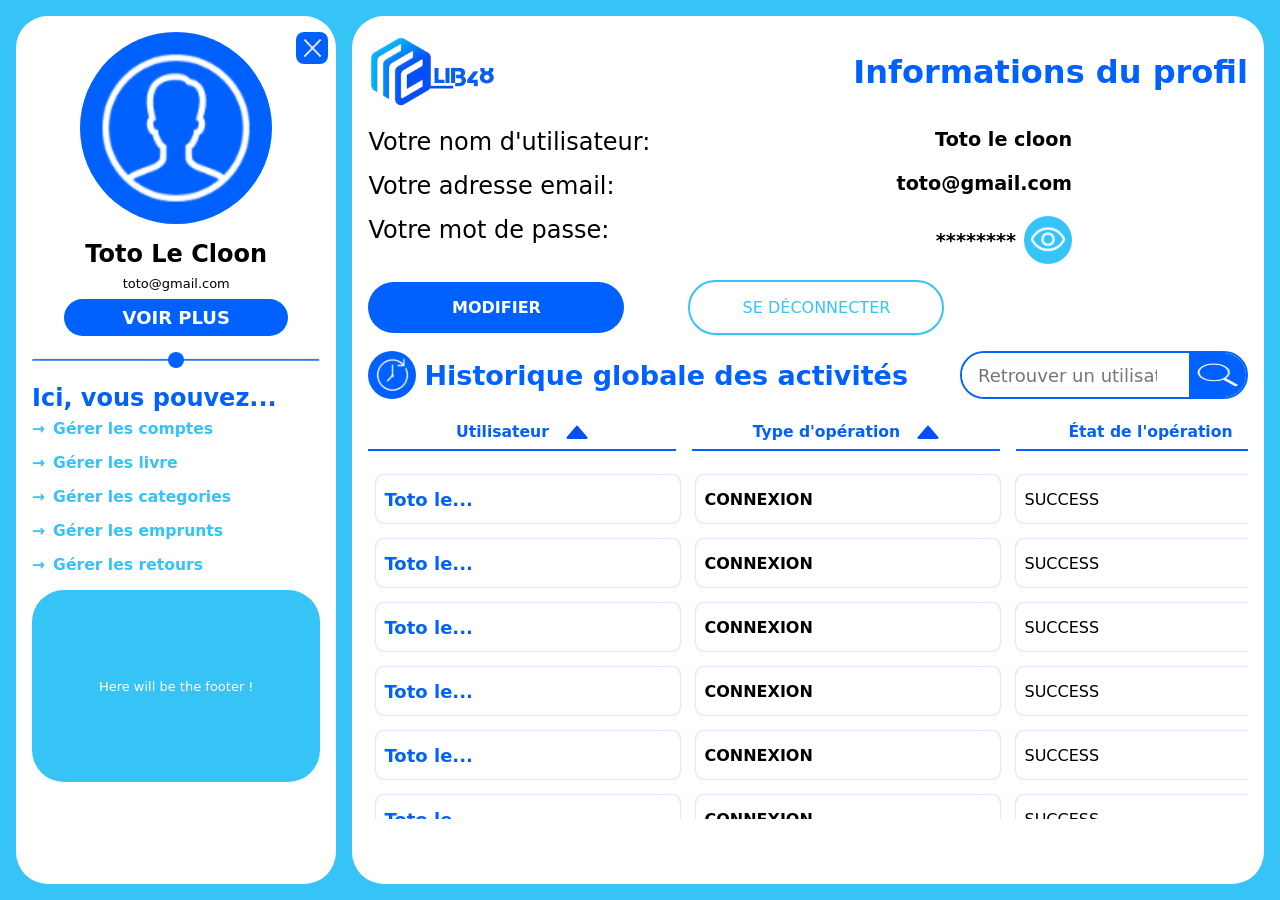
<file: adminPanel/html/aDashHome.html>
<!DOCTYPE html>
<html lang="en">
<head>
	<meta charset="UTF-8">
	<link rel="icon" href="../ressources/images/logo.png">
	<title>Lib48/Welcome Admin</title>
	<link rel="stylesheet" href="../css/aDashHome.css">
</head>
<body>
	<aside>
		<figure class="menuIcon"><img src="../ressources/images/menuClose.png" alt="menu close icon"></figure>
		<section class="profile">
			<figure class="photo"><img src="../ressources/images/userProfile.png" alt="user profile"></figure>
			<div class="info">
				<h1>Toto Le Cloon</h1>
				<p>toto@gmail.com</p>
				<a href="aDashHome.html" class="goProfile">VOIR PLUS</a>
			</div>
		</section>
		<div class="separator">
			<hr>
			<div class="point"></div>
		</div>
		<section class="menu">
			<h2>Ici, vous pouvez...</h2>
			<ul class="navLink">
				<li>
					<a href="./aDashAccount.html">
						<b>&rightarrow;</b>
						<p>Gérer les comptes</p>
					</a>
				</li>
				<li>
					<a href="./aDashBook.html">
						<b>&rightarrow;</b>
						<p>Gérer les livre</p>
					</a>
				</li>
				<li>
					<a href="./aDashCategory.html">
						<b>&rightarrow;</b>
						<p>Gérer les categories</p>
					</a>
				</li>
				<li>
					<a href="./aDashBorrow.html">
						<b>&rightarrow;</b>
						<p>Gérer les emprunts</p>
					</a>
				</li>
				<li>
					<a href="./aDashReturn.html">
						<b>&rightarrow;</b>
						<p>Gérer les retours</p>
					</a>
				</li>
			</ul>
		</section>
		<footer>
			<p>Here will be the footer !</p>
		</footer>
	</aside>
	<main>
		<header>
			<a href="aDashHome.html" class="logoLink"><img src="../ressources/images/logo.png" alt="admin logo"></a>
			<div class="titleFrame"><h1>Informations du profil</h1></div>
		</header>
		<div class="infoProfile">
			<ul class="listInfo">
				<li>
					<p>Votre nom d'utilisateur:</p>
					<b>Toto le cloon</b>
				</li>
				<li>
					<p>Votre adresse email:</p>
					<b>toto@gmail.com</b>
				</li>
				<li>
					<p>Votre mot de passe:</p>
					<div class="right">
						<b>********</b>
						<figure class="eye">
							<img src="../ressources/images/eyeOpen.png" alt="eye icon" class="see">
						</figure>
					</div>
				</li>
			</ul>
			<div class="ctaProfile">
				<a href="#" class="updateCta">MODIFIER</a>
				<a href="#" class="logoutCta">SE DÉCONNECTER</a>
			</div>
		</div>
		<section class="panelActivity">
			<div class="titleActivity">
				<div class="left">
					<figure class="clock"><img src="../ressources/images/story.png" alt="story icon" class="story"></figure>
					<h2>Historique globale des activités</h2>
				</div>
				<form class="searchZone">
					<input type="search" class="searchUser" id="searchUser" placeholder="Retrouver un utilisateur ici">
					<button type="submit" class="go"><img src="../ressources/images/search.webp" alt="loop search icon"></button>
				</form>
			</div>
			<div class="panel">
				<ul class="panelUp">
					<li>
						<p>Utilisateur</p>
						<img src="../ressources/images/arrowUp.png" alt="arrow icon">
					</li>
					<li>
						<p>Type d'opération</p>
						<img src="../ressources/images/arrowUp.png" alt="arrow icon">
					</li>
					<li>
						<p>État de l'opération</p>
						<img src="../ressources/images/arrowUp.png" alt="arrow icon">
					</li>
					<li>
						<p>Date et heure</p>
						<img src="../ressources/images/arrowUp.png" alt="arrow icon">
					</li>
				</ul>
				<ul class="panelDown">
					<li class="userLine">
						<ul class="infoLine">
							<li><a href="../html/aDashUser.html">Toto le...</a></li>
							<li>CONNEXION</li>
							<li>SUCCESS</li>
							<li>30/02/2090 - 25h70</li>
						</ul>
					</li>
					<li class="userLine">
						<ul class="infoLine">
							<li><a href="../html/aDashUser.html">Toto le...</a></li>
							<li>CONNEXION</li>
							<li>SUCCESS</li>
							<li>30/02/2090 - 25h70</li>
						</ul>
					</li>
					<li class="userLine">
						<ul class="infoLine">
							<li><a href="../html/aDashUser.html">Toto le...</a></li>
							<li>CONNEXION</li>
							<li>SUCCESS</li>
							<li>30/02/2090 - 25h70</li>
						</ul>
					</li>
					<li class="userLine">
						<ul class="infoLine">
							<li><a href="../html/aDashUser.html">Toto le...</a></li>
							<li>CONNEXION</li>
							<li>SUCCESS</li>
							<li>30/02/2090 - 25h70</li>
						</ul>
					</li>
					<li class="userLine">
						<ul class="infoLine">
							<li><a href="../html/aDashUser.html">Toto le...</a></li>
							<li>CONNEXION</li>
							<li>SUCCESS</li>
							<li>30/02/2090 - 25h70</li>
						</ul>
					</li>
					<li class="userLine">
						<ul class="infoLine">
							<li><a href="../html/aDashUser.html">Toto le...</a></li>
							<li>CONNEXION</li>
							<li>SUCCESS</li>
							<li>30/02/2090 - 25h70</li>
						</ul>
					</li>
					<li class="userLine">
						<ul class="infoLine">
							<li><a href="../html/aDashUser.html">Toto le...</a></li>
							<li>CONNEXION</li>
							<li>SUCCESS</li>
							<li>30/02/2090 - 25h70</li>
						</ul>
					</li>
					<li class="userLine">
						<ul class="infoLine">
							<li><a href="../html/aDashUser.html">Toto le...</a></li>
							<li>CONNEXION</li>
							<li>SUCCESS</li>
							<li>30/02/2090 - 25h70</li>
						</ul>
					</li>
					<li class="userLine">
						<ul class="infoLine">
							<li><a href="../html/aDashUser.html">Toto le...</a></li>
							<li>CONNEXION</li>
							<li>SUCCESS</li>
							<li>30/02/2090 - 25h70</li>
						</ul>
					</li>
					<li class="userLine">
						<ul class="infoLine">
							<li><a href="../html/aDashUser.html">Toto le...</a></li>
							<li>CONNEXION</li>
							<li>SUCCESS</li>
							<li>30/02/2090 - 25h70</li>
						</ul>
					</li>
					<li class="userLine">
						<ul class="infoLine">
							<li><a href="../html/aDashUser.html">Toto le...</a></li>
							<li>CONNEXION</li>
							<li>SUCCESS</li>
							<li>30/02/2090 - 25h70</li>
						</ul>
					</li>
				</ul>
			</div>
		</section>
	</main>
	
	<script src="../js/menuManagement.js" defer></script>
</body>
</html>
</file>
<file: index.css>
*{
    box-sizing: border-box;
    display: block;
    padding: 0;
    margin: 0;
    font-family: system-ui, -apple-system, BlinkMacSystemFont, 'Segoe UI', Roboto, Oxygen, Ubuntu, Cantarell, 'Open Sans', 'Helvetica Neue', sans-serif;
}

:root{
    --mainColor: #0061FF;
    --secondaryColor: rgba(0, 97, 255, 0.24);

    --whiteColor: #FFFFFF;
    --smallWhiteColor: rgba(255, 255, 255, 0.24);

    --blackColor: #000000;

    --lightGey: #F5F5F5;
    --darkDrey: #1A1A1A;
}

body{
    display: flex;
    flex-direction: column;
    align-items: center;
    gap: 2rem;
    width: 100%;
    height: 100dvh;
    font-size: larger;
    overflow: hidden;

    & .menu{
        position: fixed;
        top: 0;
        left: 0;
        display: flex;
        flex-direction: column;
        align-items: center;
        justify-content: space-between;
        gap: 2rem;
        width: 100%;
        height: 100dvh;
        background-color: var(--whiteColor);
        z-index: 100;
        transition: all 1s ease;
        transform: translateX(-100%);

        & .top{
            display: flex;
            flex-direction: column;
            align-items: center;
            justify-content: space-between;
            width: 100%;
            height: 40dvh;
            background: url("./ressources/images/fondMenu.jpg") no-repeat center;
            background-size: cover;
            padding: 2rem;

            & .menuHead{
                display: flex;
                align-items: center;
                justify-content: space-between;
                width: 100%;

                & a{
                    display: flex;
                    align-items: center;
                    justify-content: center;
                    height: 8rem;
                    aspect-ratio: 16/9;
                    text-decoration: none;

                    & img{
                        width: 100%;
                    }
                }

                & button{
                    display: flex;
                    align-items: center;
                    justify-content: center;
                    width: 8rem;
                    aspect-ratio: 4/4;
                    background-color: var(--smallWhiteColor);
                    border: none;
                    border-radius: 2rem;
                    transition: all 1s ease;

                    & img{
                        width: 90%;
                    }

                    &:hover{
                        background-color: var(--mainColor);
                    }
                }
            }

            & .profile{
                display: flex;
                align-items: center;
                gap: 1rem;
                width: 100%;
                height: 12rem;
                background: linear-gradient(180deg, rgba(255,255,255,0.08) 0%, rgba(255,255,255,0.8) 100%);
                border-radius: 2rem;
                padding: 1rem;
                text-decoration: none;

                & .initial{
                    display: flex;
                    align-items: center;
                    justify-content: center;
                    height: 100%;
                    aspect-ratio: 4/4;
                    border: 2px solid var(--mainColor);
                    border-radius: 50%;
                    color: var(--mainColor);
                    font-size: 5rem;
                    text-align: center;
                }

                & .info{
                    display: flex;
                    flex-direction: column;
                    align-items: flex-start;
                    gap: 1rem;
                    color: var(--whiteColor);
                    font-size: xx-large;
                    text-shadow: 0 0 4px rgba(0,0,0,0.8);
                }
            }
        }

        & nav{
            display: flex;
            flex-direction: column;
            align-items: center;
            gap: 4rem;
            width: 100%;
            padding: 0 2rem;

            & a{
                display: flex;
                align-items: center;
                justify-content: space-between;
                width: 100%;
                height: 8rem;
                background: linear-gradient(180deg, rgba(255,255,255,0.08) 0%, rgba(6,89,255,0.2) 100%);
                border-radius: 2rem;
                padding: 0.5rem;
                text-decoration: none;
                transition: all 1s ease;

                & p{
                    font-size: x-large;
                }
            }
            & .notify, & .borrows{
                position: relative;

                & b{
                    position: absolute;
                    top: -1.5rem;
                    right: 0;
                    border: 0.25rem solid var(--secondaryColor);
                    border-radius: 2rem;
                    padding: 1rem 2rem;
                }
            }
        }

        & .theme{
            display: flex;
            align-items: center;
            justify-content: space-between;
            width: 100%;
            padding: 0 2rem;

            & p{
                display: flex;
                align-items: center;
                gap: 0.5rem;
                font-size: x-large;
            }

            & .switch{
                display: flex;
                align-items: center;
                justify-content: space-between;
                width: 32%;
                height: 6rem;
                background-color: var(--secondaryColor);
                border-radius: 4rem;
                overflow: hidden;

                & img{
                    height: 100%;
                    aspect-ratio: 4/4;
                    border-radius: 50%;

                }
                & .active{
                    background-color: var(--blackColor);
                }
            }
        }

        & footer{
            display: flex;
            align-items: center;
            justify-content: center;
            width: 100%;
        }

    }
    & .active{
        transform: translateX(0);
    }
}

/*RESPONSIVE MANAGEMENT(Large Screen Version)----------------------------------*/
</file>
<file: adminPanel/index.css>
*{
    margin: 0;
    padding: 0;
    box-sizing: border-box;
    font-family: system-ui, -apple-system, BlinkMacSystemFont, 'Segoe UI', Roboto, Oxygen, Ubuntu, Cantarell, 'Open Sans', 'Helvetica Neue', sans-serif;
}

:root{
    --mainColor: #0061FF;
    --secondaryColor: #36C3F5;
    --whiteColor:#ffff;
    --blackColor: #000000;
    --darkGreyColor: #F5F5F5;
    --lightGreyColor: #D9F5FF;
}

body{
    display: flex;
    flex-direction: column;
    align-items: center;
    justify-content: center;
    gap: 2rem;
    width: 100%;
    height: 100vh;
}
</file>
<file: css/bookDetails.css>
*{
    box-sizing: border-box;
    display: block;
    padding: 0;
    margin: 0;
    font-family: system-ui, -apple-system, BlinkMacSystemFont, 'Segoe UI', Roboto, Oxygen, Ubuntu, Cantarell, 'Open Sans', 'Helvetica Neue', sans-serif;
}

:root{
    --mainColor: #0061FF;
    --secondaryColor: rgba(0, 97, 255, 0.24);

    --whiteColor: #FFFFFF;
    --smallWhiteColor: rgba(255, 255, 255, 0.24);

    --blackColor: #000000;

    --lightGey: #F5F5F5;
    --darkDrey: #1A1A1A;
}

body {
    display: flex;
    flex-direction: column;
    align-items: center;
    gap: 4rem;
    width: 100%;
    font-size: larger;

    & .menu{
        position: fixed;
        top: 0;
        left: 0;
        display: flex;
        flex-direction: column;
        align-items: center;
        justify-content: space-between;
        gap: 2rem;
        width: 100%;
        height: 100dvh;
        background-color: var(--whiteColor);
        overflow: hidden;
        transition: all 1s ease;
        transform: translateX(-100%);
        z-index: 100;

        & .top{
            display: flex;
            flex-direction: column;
            align-items: center;
            justify-content: space-between;
            width: 100%;
            height: 40dvh;
            background: url("/ressources/images/fondMenu.jpg") no-repeat center;
            background-size: cover;
            padding: 2rem;

            & .menuHead{
                display: flex;
                align-items: center;
                justify-content: space-between;
                width: 100%;

                & a{
                    display: flex;
                    align-items: center;
                    justify-content: center;
                    height: 8rem;
                    aspect-ratio: 16/9;
                    text-decoration: none;

                    & img{
                        width: 100%;
                    }
                }

                & button{
                    display: flex;
                    align-items: center;
                    justify-content: center;
                    width: 8rem;
                    aspect-ratio: 4/4;
                    background-color: var(--smallWhiteColor);
                    border: none;
                    border-radius: 2rem;
                    transition: all 1s ease;

                    & img{
                        width: 90%;
                    }

                    &:hover{
                        background-color: var(--mainColor);
                    }
                }
            }

            & .profile{
                display: flex;
                align-items: center;
                gap: 1rem;
                width: 100%;
                height: 12rem;
                background: linear-gradient(180deg, rgba(255,255,255,0.08) 0%, rgba(255,255,255,0.8) 100%);
                border-radius: 2rem;
                padding: 1rem;
                text-decoration: none;

                & .initial{
                    display: flex;
                    align-items: center;
                    justify-content: center;
                    height: 100%;
                    aspect-ratio: 4/4;
                    border: 2px solid var(--mainColor);
                    border-radius: 50%;
                    color: var(--mainColor);
                    font-size: 5rem;
                    text-align: center;
                }

                & .info{
                    display: flex;
                    flex-direction: column;
                    align-items: flex-start;
                    gap: 1rem;
                    color: var(--whiteColor);
                    font-size: xx-large;
                    text-shadow: 0 0 4px rgba(0,0,0,0.8);
                }
            }
        }

        & nav{
            display: flex;
            flex-direction: column;
            align-items: center;
            gap: 4rem;
            width: 100%;
            padding: 0 2rem;

            & a{
                display: flex;
                align-items: center;
                justify-content: space-between;
                width: 100%;
                height: 8rem;
                background: linear-gradient(180deg, rgba(255,255,255,0.08) 0%, rgba(6,89,255,0.2) 100%);
                border-radius: 2rem;
                padding: 0.5rem;
                text-decoration: none;
                transition: all 1s ease;

                & p{
                    font-size: x-large;
                }
            }
            & .notify, & .borrows{
                position: relative;

                & b{
                    position: absolute;
                    top: -1.5rem;
                    right: 0;
                    border: 0.25rem solid var(--secondaryColor);
                    border-radius: 2rem;
                    padding: 1rem 2rem;
                }
            }
        }

        & .theme{
            display: flex;
            align-items: center;
            justify-content: space-between;
            width: 100%;
            padding: 0 2rem;

            & p{
                display: flex;
                align-items: center;
                gap: 0.5rem;
                font-size: x-large;
            }

            & .switch{
                display: flex;
                align-items: center;
                justify-content: space-between;
                width: 32%;
                height: 6rem;
                background-color: var(--secondaryColor);
                border-radius: 4rem;
                overflow: hidden;

                & img{
                    height: 100%;
                    aspect-ratio: 4/4;
                    border-radius: 50%;

                }
                & .active{
                    background-color: var(--blackColor);
                }
            }
        }

        & footer{
            display: flex;
            align-items: center;
            justify-content: center;
            width: 100%;
        }

    }
    & .active{
        transform: translateX(0);
    }

    & header{
        position: sticky;
        top: 0;
        display: flex;
        align-items: center;
        justify-content: space-between;
        width: 100%;
        height: 8rem;
        background-color: var(--whiteColor);
        padding: 0 2rem;
        z-index: 50;

        & .logo{
            display: flex;
            align-items: center;
            justify-content: center;
            height: 8rem;
            aspect-ratio: 16/9;
            text-decoration: none;

            & img{
                width: 100%;
            }
        }

        & .right{
            display: flex;
            align-items: center;
            gap: 2rem;
            height: 80%;

            & .findBook{
                display: flex;
                align-items: center;
                width: 24rem;
                height: 70%;
                background-color: var(--secondaryColor);
                border-radius: 2rem;
                overflow: hidden;

                & input{
                    display: flex;
                    align-items: center;
                    justify-content: center;
                    width: 80%;
                    height: 100%;
                    background-color: transparent;
                    border: none;
                    font-size: larger;
                    outline: none;
                    padding-left: 2rem;
                }

                & .ok{
                    display: flex;
                    align-items: center;
                    justify-content: center;
                    height: 100%;
                    width: 20%;
                    background-color: var(--whiteColor);
                    border: 1px solid var(--secondaryColor);

                    & img{
                        height: 70%;
                        aspect-ratio: 4/4;
                    }
                }
            }

            & .menuBtn{
                display: flex;
                align-items: center;
                justify-content: center;
                height: 80%;
                aspect-ratio: 4/4;
                background-color: var(--secondaryColor);
                border: none;
                border-radius: 2rem;
                transition: all 1s ease;

                & img{
                    width: 90%;
                }

                &:hover{
                    background-color: var(--mainColor);
                    cursor: pointer;
                }
            }
        }
    }

    & .available{
        align-self: center;
        justify-self: center;
        display: flex;
        align-items: center;
        gap: 2rem;
        border: 1px solid var(--mainColor);
        border-radius: 2rem;
        color: var(--mainColor);
        font-size: x-large;
        padding: 1rem;

        & .circle{
            display: flex;
            align-items: center;
            justify-content: center;
            width: 2rem;
            aspect-ratio: 4/4;
            background-color: var(--mainColor);
            border-radius: 50%;
        }
    }

    & .cover{
        display: flex;
        flex-direction: column;
        align-items: center;
        gap: 2rem;
        width: 90%;
        border: 1px solid var(--blackColor);
        border-radius: 2rem;
        padding: 2rem;

        & .coverBook{
            width: 100%;
            aspect-ratio: 4/3;
            border-radius: 1rem;
        }

        & .info{
            display: flex;
            flex-direction: column;
            align-items: flex-start;
            gap: 0.5rem;
            width: 100%;
            font-size: xx-large;
        }
    }

    & .details{
        display: flex;
        flex-direction: column;
        align-items: flex-start;
        gap: 1rem;
        width: 100%;
        font-size: x-large;
        padding: 0 3rem;

        & ul{
            display: flex;
            flex-direction: column;
            gap: 0.5rem;

            & li{
                display: flex;
                align-items: center;
                gap: 0.5rem;
                text-align: left;
            }
        }
    }

    & .cta{
        display: flex;
        align-items: center;
        justify-content: center;
        width: 70%;
        background-color: var(--secondaryColor);
        border-radius: 4rem;
        color: var(--mainColor);
        font-size: xx-large;
        font-weight: bold;
        letter-spacing: 0.5rem;
        padding: 2rem 1rem;
        text-align: center;
        text-decoration: none;
        transition: all 1s ease;

        &:hover{
            background-color: var(--mainColor);
            color: var(--whiteColor);
        }
    }

    & .sameCate{
        display: flex;
        flex-direction: column;
        align-items: center;
        gap: 1rem;
        width: 100%;

        & .title{
            display: flex;
            align-items: center;
            justify-content: space-between;
            width: 100%;
            padding: 0 2rem;

            & .more{
                display: flex;
                align-items: center;
                gap: 0.2rem;
                color: var(--mainColor);
                font-size: large;

                & img{
                    width: 2rem;
                    aspect-ratio: 4/4;
                }
            }
        }

        & .screen{
            display: flex;
            align-items: center;
            justify-content: center;
            width: 100%;
            height: 40rem;
            padding: 0 2rem;
            overflow: hidden;

            & ul{
                display: flex;
                align-items: center;
                justify-content: flex-start;
                gap: 1rem;
                width: max-content;
                height: 100%;
                overflow: scroll hidden;
                padding: 1rem;
                scroll-behavior: smooth;

                & li{
                    flex-shrink: 0;
                    display: flex;
                    align-items: center;
                    justify-content: center;
                    height: 100%;
                    aspect-ratio: 3/4;
                    border-radius: 2rem;
                    overflow: hidden;

                    & a{
                        display: flex;
                        flex-direction: column;
                        align-items: center;
                        justify-content: space-between;
                        width: 100%;
                        height: 100%;
                        text-decoration: none;

                        & .cover{
                            display: flex;
                            align-items: flex-end;
                            justify-content: flex-start;
                            width: 100%;
                            height: 80%;
                            background: url("../ressources/images/fondMenu.jpg") no-repeat center;
                            background-size: cover;
                            border-radius: 2rem;
                            padding: 1rem;

                            & .category{
                                background: linear-gradient(180deg, rgba(255,255,255,0.08) 0%, rgba(255,255,255,0.8) 100%);
                                border-radius: 0.5rem;
                                padding: 0.5rem;

                                & p{
                                    display: flex;
                                    flex-direction: column;
                                    align-items: flex-start;
                                    gap: 1rem;
                                    color: var(--whiteColor);
                                    font-size: larger;
                                    text-align: center;
                                    text-shadow: 0 0 4px rgba(0,0,0, 1);
                                }
                            }
                        }

                        & .bookInfo{
                            display: flex;
                            flex-direction: column;
                            align-items: center;
                            justify-content: center;
                            gap: 0.5rem;
                            width: 100%;
                            height: 20%;
                            padding: 0.5rem;

                            & h2{
                                color: var(--blackColor);
                                text-align: center;
                            }

                            & h3{
                                color: var(--blackColor);
                                text-align: center;
                                font-weight: lighter;
                            }
                        }
                    }
                }
            }
        }

        & .btnSlider{
            align-self: flex-end;
            display: flex;
            gap: 2rem;
            padding: 0 2rem;

            & button{
                display: flex;
                align-items: center;
                justify-content: center;
                width: 5rem;
                aspect-ratio: 4/4;
                background: var(--whiteColor);
                border: 1px solid var(--mainColor);
                border-radius: 50%;
                transition: all 1s ease;

                & img{
                    height: 80%;
                }

                &:hover{
                    background-color: var(--secondaryColor);
                    cursor: pointer;
                }
            }
            & .left{
                rotate: -180deg;
            }
        }
    }
}
</file>
<file: css/bookPage.css>
*{
    box-sizing: border-box;
    display: block;
    padding: 0;
    margin: 0;
    font-family: system-ui, -apple-system, BlinkMacSystemFont, 'Segoe UI', Roboto, Oxygen, Ubuntu, Cantarell, 'Open Sans', 'Helvetica Neue', sans-serif;
}

:root{
    --mainColor: #0061FF;
    --secondaryColor: rgba(0, 97, 255, 0.24);

    --whiteColor: #FFFFFF;
    --smallWhiteColor: rgba(255, 255, 255, 0.24);

    --blackColor: #000000;

    --lightGey: #F5F5F5;
    --darkDrey: #1A1A1A;
}

body {
    display: flex;
    flex-direction: column;
    align-items: center;
    gap: 4rem;
    width: 100%;
    font-size: larger;

    & .menu{
        position: fixed;
        top: 0;
        left: 0;
        display: flex;
        flex-direction: column;
        align-items: center;
        justify-content: space-between;
        gap: 2rem;
        width: 100%;
        height: 100dvh;
        background-color: var(--whiteColor);
        overflow: hidden;
        transition: all 1s ease;
        transform: translateX(-100%);
        z-index: 100;

        & .top{
            display: flex;
            flex-direction: column;
            align-items: center;
            justify-content: space-between;
            width: 100%;
            height: 40dvh;
            background: url("/ressources/images/fondMenu.jpg") no-repeat center;
            background-size: cover;
            padding: 2rem;

            & .menuHead{
                display: flex;
                align-items: center;
                justify-content: space-between;
                width: 100%;

                & a{
                    display: flex;
                    align-items: center;
                    justify-content: center;
                    height: 8rem;
                    aspect-ratio: 16/9;
                    text-decoration: none;

                    & img{
                        width: 100%;
                    }
                }

                & button{
                    display: flex;
                    align-items: center;
                    justify-content: center;
                    width: 8rem;
                    aspect-ratio: 4/4;
                    background-color: var(--smallWhiteColor);
                    border: none;
                    border-radius: 2rem;
                    transition: all 1s ease;

                    & img{
                        width: 90%;
                    }

                    &:hover{
                        background-color: var(--mainColor);
                    }
                }
            }

            & .profile{
                display: flex;
                align-items: center;
                gap: 1rem;
                width: 100%;
                height: 12rem;
                background: linear-gradient(180deg, rgba(255,255,255,0.08) 0%, rgba(255,255,255,0.8) 100%);
                border-radius: 2rem;
                padding: 1rem;
                text-decoration: none;

                & .initial{
                    display: flex;
                    align-items: center;
                    justify-content: center;
                    height: 100%;
                    aspect-ratio: 4/4;
                    border: 2px solid var(--mainColor);
                    border-radius: 50%;
                    color: var(--mainColor);
                    font-size: 5rem;
                    text-align: center;
                }

                & .info{
                    display: flex;
                    flex-direction: column;
                    align-items: flex-start;
                    gap: 1rem;
                    color: var(--whiteColor);
                    font-size: xx-large;
                    text-shadow: 0 0 4px rgba(0,0,0,0.8);
                }
            }
        }

        & nav{
            display: flex;
            flex-direction: column;
            align-items: center;
            gap: 4rem;
            width: 100%;
            padding: 0 2rem;

            & a{
                display: flex;
                align-items: center;
                justify-content: space-between;
                width: 100%;
                height: 8rem;
                background: linear-gradient(180deg, rgba(255,255,255,0.08) 0%, rgba(6,89,255,0.2) 100%);
                border-radius: 2rem;
                padding: 0.5rem;
                text-decoration: none;
                transition: all 1s ease;

                & p{
                    font-size: x-large;
                }
            }
            & .notify, & .borrows{
                position: relative;

                & b{
                    position: absolute;
                    top: -1.5rem;
                    right: 0;
                    border: 0.25rem solid var(--secondaryColor);
                    border-radius: 2rem;
                    padding: 1rem 2rem;
                }
            }
        }

        & .theme{
            display: flex;
            align-items: center;
            justify-content: space-between;
            width: 100%;
            padding: 0 2rem;

            & p{
                display: flex;
                align-items: center;
                gap: 0.5rem;
                font-size: x-large;
            }

            & .switch{
                display: flex;
                align-items: center;
                justify-content: space-between;
                width: 32%;
                height: 6rem;
                background-color: var(--secondaryColor);
                border-radius: 4rem;
                overflow: hidden;

                & img{
                    height: 100%;
                    aspect-ratio: 4/4;
                    border-radius: 50%;

                }
                & .active{
                    background-color: var(--blackColor);
                }
            }
        }

        & footer{
            display: flex;
            align-items: center;
            justify-content: center;
            width: 100%;
        }

    }
    & .active{
        transform: translateX(0);
    }

    & header{
        position: sticky;
        top: 0;
        display: flex;
        align-items: center;
        justify-content: space-between;
        width: 100%;
        height: 8rem;
        background-color: var(--whiteColor);
        padding: 0 2rem;

        & .logo{
            display: flex;
            align-items: center;
            justify-content: center;
            height: 8rem;
            aspect-ratio: 16/9;
            text-decoration: none;

            & img{
                width: 100%;
            }
        }

        & .right{
            display: flex;
            align-items: center;
            gap: 2rem;
            height: 80%;

            & .findBook{
                display: flex;
                align-items: center;
                width: 24rem;
                height: 70%;
                background-color: var(--secondaryColor);
                border-radius: 2rem;
                overflow: hidden;

                & input{
                    display: flex;
                    align-items: center;
                    justify-content: center;
                    width: 80%;
                    height: 100%;
                    background-color: transparent;
                    border: none;
                    font-size: larger;
                    outline: none;
                    padding-left: 2rem;
                }

                & .ok{
                    display: flex;
                    align-items: center;
                    justify-content: center;
                    height: 100%;
                    width: 20%;
                    background-color: var(--whiteColor);
                    border: 1px solid var(--secondaryColor);

                    & img{
                        height: 70%;
                        aspect-ratio: 4/4;
                    }
                }
            }

            & .menuBtn{
                display: flex;
                align-items: center;
                justify-content: center;
                height: 80%;
                aspect-ratio: 4/4;
                background-color: var(--secondaryColor);
                border: none;
                border-radius: 2rem;
                transition: all 1s ease;

                & img{
                    width: 90%;
                }

                &:hover{
                    background-color: var(--mainColor);
                    cursor: pointer;
                }
            }
        }
    }

    & .new{
        display: flex;
        flex-direction: column;
        align-items: center;
        gap: 1rem;
        width: 100%;

        & .title{
            display: flex;
            align-items: center;
            justify-content: space-between;
            width: 100%;
            padding: 0 2rem;

            & .more{
                display: flex;
                align-items: center;
                gap: 0.2rem;
                color: var(--mainColor);
                font-size: large;

                & img{
                    width: 2rem;
                    aspect-ratio: 4/4;
                }
            }
        }

        & .screen{
            display: flex;
            align-items: center;
            justify-content: center;
            width: 100%;
            height: 40rem;
            padding: 0 2rem;
            overflow: hidden;

            & ul{
                display: flex;
                align-items: center;
                justify-content: flex-start;
                gap: 1rem;
                width: max-content;
                height: 100%;
                overflow: scroll hidden;
                padding: 1rem;
                scroll-behavior: smooth;

                & li{
                    flex-shrink: 0;
                    display: flex;
                    align-items: center;
                    justify-content: center;
                    height: 100%;
                    aspect-ratio: 3/4;
                    border-radius: 2rem;
                    overflow: hidden;

                    & a{
                        display: flex;
                        flex-direction: column;
                        align-items: center;
                        justify-content: space-between;
                        width: 100%;
                        height: 100%;
                        text-decoration: none;

                        & .cover{
                            display: flex;
                            align-items: flex-start;
                            justify-content: flex-end;
                            width: 100%;
                            height: 80%;
                            background: url("../ressources/images/fondMenu.jpg") no-repeat center;
                            background-size: cover;
                            border-radius: 2rem;
                            padding: 1rem;

                            & .category{
                                background: linear-gradient(180deg, rgba(255,255,255,0.08) 0%, rgba(255,255,255,0.8) 100%);
                                border-radius: 0.5rem;
                                padding: 0.5rem;

                                & p{
                                    display: flex;
                                    flex-direction: column;
                                    align-items: flex-start;
                                    gap: 1rem;
                                    color: var(--whiteColor);
                                    font-size: larger;
                                    text-align: center;
                                    text-shadow: 0 0 4px rgba(0,0,0, 1);
                                }
                            }
                        }

                        & .bookInfo{
                            display: flex;
                            flex-direction: column;
                            align-items: center;
                            justify-content: center;
                            gap: 0.5rem;
                            width: 100%;
                            height: 20%;
                            padding: 0.5rem;

                            & h2{
                                color: var(--blackColor);
                                text-align: center;
                            }

                            & h3{
                                color: var(--blackColor);
                                text-align: center;
                                font-weight: lighter;
                            }
                        }
                    }
                }
            }
        }

        & .btnSlider{
            align-self: flex-end;
            display: flex;
            gap: 2rem;
            padding: 0 2rem;

            & button{
                display: flex;
                align-items: center;
                justify-content: center;
                width: 5rem;
                aspect-ratio: 4/4;
                background: var(--whiteColor);
                border: 1px solid var(--mainColor);
                border-radius: 50%;
                transition: all 1s ease;

                & img{
                    height: 80%;
                }

                &:hover{
                    background-color: var(--secondaryColor);
                    cursor: pointer;
                }
            }
            & .left{
                rotate: -180deg;
            }
        }
    }

    & .categories{
        display: flex;
        flex-direction: column;
        align-items: center;
        gap: 1rem;
        width: 100%;

        & .title{
            display: flex;
            align-items: center;
            justify-content: space-between;
            width: 100%;
            padding: 0 2rem;

            & .more{
                display: flex;
                align-items: center;
                gap: 0.2rem;
                color: var(--mainColor);
                font-size: large;

                & img{
                    width: 2rem;
                    aspect-ratio: 4/4;
                }
            }
        }

        & .screen{
            display: flex;
            align-items: center;
            justify-content: center;
            width: 100%;
            height: 24rem;
            padding: 0 2rem;
            overflow: hidden;

            & ul{
                display: flex;
                align-items: center;
                justify-content: flex-start;
                gap: 1rem;
                width: max-content;
                height: 100%;
                overflow: scroll hidden;
                padding: 1rem;
                scroll-behavior: smooth;

                & li{
                    flex-shrink: 0;
                    display: flex;
                    align-items: center;
                    justify-content: center;
                    height: 100%;
                    aspect-ratio: 4/3;
                    border-radius: 2rem;
                    overflow: hidden;

                    & a{
                        display: flex;
                        flex-direction: column;
                        align-items: flex-start;
                        justify-content: flex-start;
                        width: 100%;
                        height: 100%;
                        background: url("../ressources/images/fondMenu.jpg") no-repeat center;
                        background-size: cover;
                        border-radius: 2rem;
                        overflow: hidden;
                        padding: 2rem;
                        text-decoration: none;

                        & h4{
                            display: flex;
                            flex-direction: column;
                            align-items: flex-start;
                            gap: 1rem;
                            color: var(--whiteColor);
                            font-size: 2.5rem;
                            text-align: center;
                            text-shadow: 0 0 4px rgba(0,0,0, 1);
                        }
                    }
                }
            }
        }

        & .btnSlider{
            align-self: flex-end;
            display: flex;
            gap: 2rem;
            padding: 0 2rem;

            & button{
                display: flex;
                align-items: center;
                justify-content: center;
                width: 5rem;
                aspect-ratio: 4/4;
                background: var(--whiteColor);
                border: 1px solid var(--mainColor);
                border-radius: 50%;
                transition: all 1s ease;

                & img{
                    height: 80%;
                }

                &:hover{
                    background-color: var(--secondaryColor);
                    cursor: pointer;
                }
            }
            & .left{
                rotate: -180deg;
            }
        }
    }

    & .hot{
        display: flex;
        flex-direction: column;
        align-items: center;
        gap: 1rem;
        width: 100%;

        & .title{
            display: flex;
            align-items: center;
            justify-content: space-between;
            width: 100%;
            padding: 0 2rem;

            & .more{
                display: flex;
                align-items: center;
                gap: 0.2rem;
                color: var(--mainColor);
                font-size: large;

                & img{
                    width: 2rem;
                    aspect-ratio: 4/4;
                }
            }
        }

        & .screen{
            display: flex;
            align-items: center;
            justify-content: center;
            width: 100%;
            height: 40rem;
            padding: 0 2rem;
            overflow: hidden;

            & ul{
                display: flex;
                align-items: center;
                justify-content: flex-start;
                gap: 1rem;
                width: max-content;
                height: 100%;
                overflow: scroll hidden;
                padding: 1rem;
                scroll-behavior: smooth;

                & li{
                    flex-shrink: 0;
                    display: flex;
                    align-items: center;
                    justify-content: center;
                    height: 100%;
                    aspect-ratio: 3/4;
                    border-radius: 2rem;
                    overflow: hidden;

                    & a{
                        display: flex;
                        flex-direction: column;
                        align-items: center;
                        justify-content: space-between;
                        width: 100%;
                        height: 100%;
                        text-decoration: none;

                        & .cover{
                            display: flex;
                            align-items: flex-start;
                            justify-content: flex-end;
                            width: 100%;
                            height: 80%;
                            background: url("../ressources/images/fondMenu.jpg") no-repeat center;
                            background-size: cover;
                            border-radius: 2rem;
                            padding: 1rem;

                            & .category{
                                background: linear-gradient(180deg, rgba(255,255,255,0.08) 0%, rgba(255,255,255,0.8) 100%);
                                border-radius: 0.5rem;
                                padding: 0.5rem;

                                & p{
                                    display: flex;
                                    flex-direction: column;
                                    align-items: flex-start;
                                    gap: 1rem;
                                    color: var(--whiteColor);
                                    font-size: larger;
                                    text-align: center;
                                    text-shadow: 0 0 4px rgba(0,0,0, 1);
                                }
                            }
                        }

                        & .bookInfo{
                            display: flex;
                            flex-direction: column;
                            align-items: center;
                            justify-content: center;
                            gap: 0.5rem;
                            width: 100%;
                            height: 20%;
                            padding: 0.5rem;

                            & h2{
                                color: var(--blackColor);
                                text-align: center;
                            }

                            & h3{
                                color: var(--blackColor);
                                text-align: center;
                                font-weight: lighter;
                            }
                        }
                    }
                }
            }
        }

        & .btnSlider{
            align-self: flex-end;
            display: flex;
            gap: 2rem;
            padding: 0 2rem;

            & button{
                display: flex;
                align-items: center;
                justify-content: center;
                width: 5rem;
                aspect-ratio: 4/4;
                background: var(--whiteColor);
                border: 1px solid var(--mainColor);
                border-radius: 50%;
                transition: all 1s ease;

                & img{
                    height: 80%;
                }

                &:hover{
                    background-color: var(--secondaryColor);
                    cursor: pointer;
                }
            }
            & .left{
                rotate: -180deg;
            }
        }
    }
}
</file>
<file: css/borrowBook.css>
*{
    box-sizing: border-box;
    display: block;
    padding: 0;
    margin: 0;
    font-family: system-ui, -apple-system, BlinkMacSystemFont, 'Segoe UI', Roboto, Oxygen, Ubuntu, Cantarell, 'Open Sans', 'Helvetica Neue', sans-serif;
}

:root{
    --mainColor: #0061FF;
    --secondaryColor: rgba(0, 97, 255, 0.24);

    --whiteColor: #FFFFFF;
    --smallWhiteColor: rgba(255, 255, 255, 0.24);

    --blackColor: #000000;

    --lightGey: #F5F5F5;
    --darkDrey: #1A1A1A;
}

body {
    display: flex;
    flex-direction: column;
    align-items: center;
    gap: 4rem;
    width: 100%;
    font-size: larger;

    & .menu{
        position: fixed;
        top: 0;
        left: 0;
        display: flex;
        flex-direction: column;
        align-items: center;
        justify-content: space-between;
        gap: 2rem;
        width: 100%;
        height: 100dvh;
        background-color: var(--whiteColor);
        overflow: hidden;
        transition: all 1s ease;
        transform: translateX(-100%);
        z-index: 100;

        & .top{
            display: flex;
            flex-direction: column;
            align-items: center;
            justify-content: space-between;
            width: 100%;
            height: 40dvh;
            background: url("/ressources/images/fondMenu.jpg") no-repeat center;
            background-size: cover;
            padding: 2rem;

            & .menuHead{
                display: flex;
                align-items: center;
                justify-content: space-between;
                width: 100%;

                & a{
                    display: flex;
                    align-items: center;
                    justify-content: center;
                    height: 8rem;
                    aspect-ratio: 16/9;
                    text-decoration: none;

                    & img{
                        width: 100%;
                    }
                }

                & button{
                    display: flex;
                    align-items: center;
                    justify-content: center;
                    width: 8rem;
                    aspect-ratio: 4/4;
                    background-color: var(--smallWhiteColor);
                    border: none;
                    border-radius: 2rem;
                    transition: all 1s ease;

                    & img{
                        width: 90%;
                    }

                    &:hover{
                        background-color: var(--mainColor);
                    }
                }
            }

            & .profile{
                display: flex;
                align-items: center;
                gap: 1rem;
                width: 100%;
                height: 12rem;
                background: linear-gradient(180deg, rgba(255,255,255,0.08) 0%, rgba(255,255,255,0.8) 100%);
                border-radius: 2rem;
                padding: 1rem;
                text-decoration: none;

                & .initial{
                    display: flex;
                    align-items: center;
                    justify-content: center;
                    height: 100%;
                    aspect-ratio: 4/4;
                    border: 2px solid var(--mainColor);
                    border-radius: 50%;
                    color: var(--mainColor);
                    font-size: 5rem;
                    text-align: center;
                }

                & .info{
                    display: flex;
                    flex-direction: column;
                    align-items: flex-start;
                    gap: 1rem;
                    color: var(--whiteColor);
                    font-size: xx-large;
                    text-shadow: 0 0 4px rgba(0,0,0,0.8);
                }
            }
        }

        & nav{
            display: flex;
            flex-direction: column;
            align-items: center;
            gap: 4rem;
            width: 100%;
            padding: 0 2rem;

            & a{
                display: flex;
                align-items: center;
                justify-content: space-between;
                width: 100%;
                height: 8rem;
                background: linear-gradient(180deg, rgba(255,255,255,0.08) 0%, rgba(6,89,255,0.2) 100%);
                border-radius: 2rem;
                padding: 0.5rem;
                text-decoration: none;
                transition: all 1s ease;

                & p{
                    font-size: x-large;
                }
            }
            & .notify, & .borrows{
                position: relative;

                & b{
                    position: absolute;
                    top: -1.5rem;
                    right: 0;
                    border: 0.25rem solid var(--secondaryColor);
                    border-radius: 2rem;
                    padding: 1rem 2rem;
                }
            }
        }

        & .theme{
            display: flex;
            align-items: center;
            justify-content: space-between;
            width: 100%;
            padding: 0 2rem;

            & p{
                display: flex;
                align-items: center;
                gap: 0.5rem;
                font-size: x-large;
            }

            & .switch{
                display: flex;
                align-items: center;
                justify-content: space-between;
                width: 32%;
                height: 6rem;
                background-color: var(--secondaryColor);
                border-radius: 4rem;
                overflow: hidden;

                & img{
                    height: 100%;
                    aspect-ratio: 4/4;
                    border-radius: 50%;

                }
                & .active{
                    background-color: var(--blackColor);
                }
            }
        }

        & footer{
            display: flex;
            align-items: center;
            justify-content: center;
            width: 100%;
        }

    }
    & .active{
        transform: translateX(0);
    }

    & header{
        position: sticky;
        top: 0;
        display: flex;
        align-items: center;
        justify-content: space-between;
        width: 100%;
        height: 8rem;
        background-color: var(--whiteColor);
        padding: 0 2rem;
        z-index: 50;

        & .logo{
            display: flex;
            align-items: center;
            justify-content: center;
            height: 8rem;
            aspect-ratio: 16/9;
            text-decoration: none;

            & img{
                width: 100%;
            }
        }

        & .right{
            display: flex;
            align-items: center;
            gap: 2rem;
            height: 80%;

            & .findBook{
                display: flex;
                align-items: center;
                width: 24rem;
                height: 70%;
                background-color: var(--secondaryColor);
                border-radius: 2rem;
                overflow: hidden;

                & input{
                    display: flex;
                    align-items: center;
                    justify-content: center;
                    width: 80%;
                    height: 100%;
                    background-color: transparent;
                    border: none;
                    font-size: larger;
                    outline: none;
                    padding-left: 2rem;
                }

                & .ok{
                    display: flex;
                    align-items: center;
                    justify-content: center;
                    height: 100%;
                    width: 20%;
                    background-color: var(--whiteColor);
                    border: 1px solid var(--secondaryColor);

                    & img{
                        height: 70%;
                        aspect-ratio: 4/4;
                    }
                }
            }

            & .menuBtn{
                display: flex;
                align-items: center;
                justify-content: center;
                height: 80%;
                aspect-ratio: 4/4;
                background-color: var(--secondaryColor);
                border: none;
                border-radius: 2rem;
                transition: all 1s ease;

                & img{
                    width: 90%;
                }

                &:hover{
                    background-color: var(--mainColor);
                    cursor: pointer;
                }
            }
        }
    }

    & h1{
        align-self: flex-start;
        padding-left: 3rem;
    }

    & .validateBorrow{
        display: flex;
        flex-direction: column;
        align-items: center;
        justify-content: space-between;
        width: 90%;
        height: 50rem;
        border-radius: 2rem;
        box-shadow: 0 0 8px 1px rgba(83,109,254,0.5);
        overflow: hidden;

        & .coverBook{
            position: relative;
            display: flex;
            flex-direction: column;
            align-items: center;
            justify-content: center;
            width: 100%;
            height: 60%;

            & h2{
                position: absolute;
                top: 4rem;
                left: 4rem;
                display: flex;
                flex-direction: column;
                align-items: flex-start;
                gap: 1rem;
                background: linear-gradient(180deg, rgba(255,255,255,0.08) 0%, rgba(255,255,255,0.8) 100%);
                border-radius: 2rem;
                color: var(--whiteColor);
                font-size: xxx-large;
                text-align: center;
                text-shadow: 0 0 4px rgba(0,0,0, 1);
                padding: 0.5rem 2rem;
            }

            & .cover{
                width: 100%;
                height: 100%;
                object-fit: cover;
            }
        }

        & .put{
            display: flex;
            flex-direction: column;
            align-items: center;
            justify-content: space-between;
            gap: 2rem;
            width: 100%;
            height: 25%;
            padding: 2rem;

            & label{
                align-self: flex-start;
                font-size: xx-large;
            }

            & .delay{
                display: flex;
                align-items: center;
                justify-content: center;
                width: 40%;
                background-color: var(--secondaryColor);
                border: 1px solid var(--blackColor);
                border-radius: 1rem;
                color: var(--mainColor);
                font-size: 3rem;
                font-weight: bold;
                outline: none;
                padding: 1rem;
                text-align: center;
            }
        }

        & .send{
            display: flex;
            align-items: center;
            justify-content: center;
            width: 70%;
            background-color: var(--mainColor);
            border: none;
            border-radius: 2rem;
            color: var(--whiteColor);
            font-size: xx-large;
            letter-spacing: 1rem;
            margin-bottom: 1rem;
            padding: 1rem;
            transition: all 1s ease;

            &:hover{
                font-weight: bold;
            }
        }
    }

    & .warning{
        display: flex;
        flex-direction: column;
        align-items: flex-start;
        gap: 1rem;
        width: 100%;
        padding: 0 3rem;

        & h3{
            color: var(--mainColor);
            font-size: xxx-large;
        }

        & p{
            width: 100%;
            background-color: var(--darkDrey);
            border-radius: 2rem;
            color: var(--whiteColor);
            font-size: x-large;
            font-weight: lighter;
            line-height: 3rem;
            text-align: left;
            padding: 2rem;
        }
    }

    & .sameCate{
        display: flex;
        flex-direction: column;
        align-items: center;
        gap: 1rem;
        width: 100%;

        & .title{
            display: flex;
            align-items: center;
            justify-content: space-between;
            width: 100%;
            padding: 0 2rem;

            & .more{
                display: flex;
                align-items: center;
                gap: 0.2rem;
                color: var(--mainColor);
                font-size: large;

                & img{
                    width: 2rem;
                    aspect-ratio: 4/4;
                }
            }
        }

        & .screen{
            display: flex;
            align-items: center;
            justify-content: center;
            width: 100%;
            height: 40rem;
            padding: 0 2rem;
            overflow: hidden;

            & ul{
                display: flex;
                align-items: center;
                justify-content: flex-start;
                gap: 1rem;
                width: max-content;
                height: 100%;
                overflow: scroll hidden;
                padding: 1rem;
                scroll-behavior: smooth;

                & li{
                    flex-shrink: 0;
                    display: flex;
                    align-items: center;
                    justify-content: center;
                    height: 100%;
                    aspect-ratio: 3/4;
                    border-radius: 2rem;
                    overflow: hidden;

                    & a{
                        display: flex;
                        flex-direction: column;
                        align-items: center;
                        justify-content: space-between;
                        width: 100%;
                        height: 100%;
                        text-decoration: none;

                        & .cover{
                            display: flex;
                            align-items: flex-end;
                            justify-content: flex-start;
                            width: 100%;
                            height: 80%;
                            background: url("../ressources/images/fondMenu.jpg") no-repeat center;
                            background-size: cover;
                            border-radius: 2rem;
                            padding: 1rem;

                            & .category{
                                background: linear-gradient(180deg, rgba(255,255,255,0.08) 0%, rgba(255,255,255,0.8) 100%);
                                border-radius: 0.5rem;
                                padding: 0.5rem;

                                & p{
                                    display: flex;
                                    flex-direction: column;
                                    align-items: flex-start;
                                    gap: 1rem;
                                    color: var(--whiteColor);
                                    font-size: larger;
                                    text-align: center;
                                    text-shadow: 0 0 4px rgba(0,0,0, 1);
                                }
                            }
                        }

                        & .bookInfo{
                            display: flex;
                            flex-direction: column;
                            align-items: center;
                            justify-content: center;
                            gap: 0.5rem;
                            width: 100%;
                            height: 20%;
                            padding: 0.5rem;

                            & h2{
                                color: var(--blackColor);
                                text-align: center;
                            }

                            & h3{
                                color: var(--blackColor);
                                text-align: center;
                                font-weight: lighter;
                            }
                        }
                    }
                }
            }
        }

        & .btnSlider{
            align-self: flex-end;
            display: flex;
            gap: 2rem;
            padding: 0 2rem;

            & button{
                display: flex;
                align-items: center;
                justify-content: center;
                width: 5rem;
                aspect-ratio: 4/4;
                background: var(--whiteColor);
                border: 1px solid var(--mainColor);
                border-radius: 50%;
                transition: all 1s ease;

                & img{
                    height: 80%;
                }

                &:hover{
                    background-color: var(--secondaryColor);
                    cursor: pointer;
                }
            }
            & .left{
                rotate: -180deg;
            }
        }
    }
}
</file>
<file: css/changeLoosedPassword.css>
*{
    box-sizing: border-box;
    display: block;
    padding: 0;
    margin: 0;
    font-family: system-ui, -apple-system, BlinkMacSystemFont, 'Segoe UI', Roboto, Oxygen, Ubuntu, Cantarell, 'Open Sans', 'Helvetica Neue', sans-serif;
}

:root{
    --mainColor: #0061FF;
    --secondaryColor: #0061FF;
    --whiteColor: #FFFFFF;
    --blackColor: #000000;
    --lightGey: #F5F5F5;
    --darkDrey: #1A1A1A;
}

body{
    display: flex;
    flex-direction: column;
    align-items: center;
    gap: 4rem;
    width: 100%;
    height: 100dvh;
    font-size: larger;
    overflow: hidden;

    & .up{
        display: flex;
        flex-direction: column;
        align-items: center;
        justify-content: center;
        gap: 1rem;

        & a{
            display: flex;
            align-items: center;
            justify-content: center;
            aspect-ratio: 16/9;
            width: 20rem;

            & img{
                aspect-ratio: 16/9;
                object-fit: cover;
                width: 100%;
            }
        }

        & h1{
            width: 30rem;
        }

        & p{
            width: 30rem;
        }
    }

    & .recover{
        display: flex;
        flex-direction: column;
        align-items: center;
        justify-content: center;
        gap: 2rem;
        width: 30rem;
        aspect-ratio: 16/9;
        background-color: var(--whiteColor);
        border-radius: 1rem;

        & .champ{
            position: relative;
            display: flex;
            align-items: center;
            width: 100%;
            height: 3rem;

            & label{
                position: absolute;
                top: -0.8rem;
                left: 1rem;
                background-color: var(--whiteColor);
                font-size: large;
            }

            & input{
                display: flex;
                align-items: center;
                width: 90%;
                height: 100%;
                border: none;
                border-top: 1px solid var(--darkDrey);
                border-left: 1px solid var(--darkDrey);
                border-bottom: 1px solid var(--darkDrey);
                border-top-left-radius: 0.5rem;
                border-bottom-left-radius: 0.5rem;
                font-size: large;
                outline: none;
                padding: 1rem;
            }

            & figure{
                display: flex;
                align-items: center;
                justify-content: center;
                width: auto;
                height: 100%;
                background-color: var(--secondaryColor);
                border-top-right-radius: 0.5rem;
                border-bottom-right-radius: 0.5rem;
                padding: 0.5rem;

                & img{
                    width: 100%;
                    height: 100%;
                }
            }
        }

        & .send{
            display: flex;
            align-items: center;
            justify-content: center;
            width: 100%;
            background-color: var(--secondaryColor);
            border: none;
            border-radius: 2rem;
            color: var(--whiteColor);
            padding: 1rem;
            transition: all 1s ease;

            &:hover{
                cursor: pointer;
                font-weight: bold;
            }
        }
    }
}
</file>
<file: css/loosedAccountForm.css>
*{
    box-sizing: border-box;
    display: block;
    padding: 0;
    margin: 0;
    font-family: system-ui, -apple-system, BlinkMacSystemFont, 'Segoe UI', Roboto, Oxygen, Ubuntu, Cantarell, 'Open Sans', 'Helvetica Neue', sans-serif;
}

:root{
    --mainColor: #0061FF;
    --secondaryColor: #0061FF;
    --whiteColor: #FFFFFF;
    --blackColor: #000000;
    --lightGey: #F5F5F5;
    --darkDrey: #1A1A1A;
}

body{
    display: flex;
    flex-direction: column;
    align-items: center;
    gap: 4rem;
    width: 100%;
    height: 100dvh;
    font-size: larger;
    overflow: hidden;
    padding-top: 4rem;

    & .up{
        display: flex;
        flex-direction: column;
        align-items: center;
        justify-content: center;
        gap: 1rem;

        & a{
            display: flex;
            align-items: center;
            justify-content: center;
            aspect-ratio: 16/9;
            width: 20rem;

            & img{
                aspect-ratio: 16/9;
                object-fit: cover;
                width: 100%;
            }
        }

        & h1{
            width: 80%;
        }

        & p{
            width: 80%;
        }
    }

    & .recover{
        display: flex;
        flex-direction: column;
        align-items: center;
        justify-content: center;
        gap: 2rem;
        width: 30rem;
        aspect-ratio: 16/9;
        background-color: var(--whiteColor);
        border-radius: 1rem;
        box-shadow: 1px 1px 4px 2px rgb(0 0 0  /10%);

        & .champ{
            position: relative;
            display: flex;
            flex-direction: column;
            align-items: center;
            width: 80%;

            & .mailLabel{
                position: absolute;
                top: -0.8rem;
                left: 1rem;
                background-color: var(--whiteColor);
                font-size: large;
            }

            & .mailCode{
                display: flex;
                align-items: center;
                width: 100%;
                border: 1px solid var(--darkDrey);
                border-radius: 0.5rem;
                font-size: large;
                outline: none;
                padding: 1rem;
            }
        }

        & .send{
            display: flex;
            align-items: center;
            justify-content: center;
            width: 80%;
            background-color: var(--secondaryColor);
            border: none;
            border-radius: 2rem;
            color: var(--whiteColor);
            padding: 0.5rem;
            transition: all 1s ease;

            &:hover{
                cursor: pointer;
                font-weight: bold;
            }
        }
    }
}
</file>
<file: css/updateAccountSuccess.css>
*{
    box-sizing: border-box;
    display: block;
    padding: 0;
    margin: 0;
    font-family: system-ui, -apple-system, BlinkMacSystemFont, 'Segoe UI', Roboto, Oxygen, Ubuntu, Cantarell, 'Open Sans', 'Helvetica Neue', sans-serif;
}

:root{
    --mainColor: #0061FF;
    --secondaryColor: #0061FF;
    --whiteColor: #FFFFFF;
    --blackColor: #000000;
    --lightGey: #F5F5F5;
    --darkDrey: #1A1A1A;
}

body{
    position: relative;
    display: flex;
    flex-direction: column;
    align-items: center;
    justify-content: center;
    gap: 2rem;
    width: 100%;
    height: 100dvh;
    font-size: larger;
    overflow: hidden;
    background: url("../ressources/images/backGroundLoadin.png") no-repeat center;
    background-size: cover;

    & .loading{
        position: absolute;
        display: flex;
        flex-direction: column;
        align-items: center;
        gap: 2rem;
        width:24rem;
        aspect-ratio: 4/3;
        background-color: var(--whiteColor);
        border-radius: 1rem;
        text-align: center;
        padding: 2rem;

        & figure{
            display: flex;
            align-items: center;
            justify-content: center;
            width: 8rem;
            height: 8rem;
            background-color: var(--mainColor);
            border-radius: 50%;
        }

        & .loadIcon{
            display: flex;
            align-items: center;
            justify-content: center;
            width: 4rem;
            height: 4rem;

            & img{
                width: 100%;
                height: 100%;
            }
        }
    }
}
</file>
<file: adminPanel/css/aDashAccount.css>
*{
    margin: 0;
    padding: 0;
    box-sizing: border-box;
    font-family: system-ui, -apple-system, BlinkMacSystemFont, 'Segoe UI', Roboto, Oxygen, Ubuntu, Cantarell, 'Open Sans', 'Helvetica Neue', sans-serif;
}

:root{
    --mainColor: #0061FF;
    --secondaryColor: #36C3F5;
    --whiteColor:#ffff;
    --blackColor: #000000;
    --darkGreyColor: #757575;
    --lightGreyColor: #BDBDBD;
}

body {
    display: flex;
    flex-direction: row;
    align-items: center;
    justify-content: center;
    gap: 1rem;
    width: 100%;
    height: 100vh;
    background-color: var(--secondaryColor);
    overflow: hidden;
    padding: 1rem;

    & aside{
        position: relative;
        display: flex;
        flex-direction: column;
        align-items: flex-start;
        gap: 1rem;
        width: 32%;
        height: 100%;
        background-color: var(--whiteColor);
        border-radius: 2rem;
        overflow: hidden;
        padding: 1rem;
        transition: all .5s ease;

        & .menuIcon{
            position: absolute;
            top: 1rem;
            right: 1rem;
            display: flex;
            align-items: center;
            justify-content: center;
            width: 3rem;
            aspect-ratio: 4/4;
            background-color: var(--mainColor);
            border-radius: .5rem;

            & img{
                width: 98%;
                aspect-ratio: 4/4;
                object-fit: cover;
            }
        }

        & .profile{
            display: flex;
            flex-direction: column;
            align-items: center;
            justify-content: center;
            gap: .5rem;
            width: 100%;

            & .photo{
                display: flex;
                align-items: center;
                justify-content: center;
                width: 12rem;
                aspect-ratio: 4/4;
                background-color: var(--mainColor);
                border-radius: 50%;
                padding: 1rem;

                & img{
                    width: 100%;
                    aspect-ratio: 4/4;
                    border-radius: 50%;
                    object-fit: contain;
                }
            }

            & .info{
                display: flex;
                flex-direction: column;
                align-items: center;
                gap: .3rem;

                & h1{
                    font-size: x-large;
                }

                & .goProfile{
                    display: flex;
                    align-items: center;
                    justify-content: center;
                    width: 14rem;
                    border: 2px solid var(--mainColor);
                    border-radius: 2rem;
                    color: var(--mainColor);
                    font-size: large;
                    font-weight: bold;
                    padding: .5rem 0;
                    text-decoration: none;
                    transition: all .3s ease;

                    &:hover{
                        background-color: var(--mainColor);
                        color: var(--whiteColor);
                    }
                }
            }
        }

        & .separator{
            position: relative;
            width: 100%;
            display: flex;
            flex-direction: column;
            align-items: center;

            & hr{
                position: absolute;
                top: 50%;
                width: 100%;
                height: .2rem;
                background-color: var(--mainColor);
                border-radius: 2rem;
                transform: translateY(-50%);
                z-index: 0;
            }

            & .point{
                display: flex;
                align-items: center;
                justify-content: center;
                width: 1rem;
                aspect-ratio: 4/4;
                background-color: var(--mainColor);
                border-radius: 50%;
                z-index: 2;
            }
        }

        & .menu{
            display: flex;
            flex-direction: column;
            align-items: flex-start;
            gap: .5rem;

            & h2{
                color: var(--mainColor);
                font-size: xx-large;
            }

            & .navLink{
                display: flex;
                flex-direction: column;
                align-items: flex-start;
                gap: 1rem;
                width: 100%;
                list-style: none;

                & li{
                    display: flex;
                    align-items: center;
                    justify-content: flex-start;
                    width: 100%;

                    & a{
                        display: flex;
                        align-items: center;
                        gap: .5rem;
                        color: var(--secondaryColor);
                        font-size: larger;
                        font-weight: 570;
                        text-align: left;
                        text-decoration: none;
                        transition: all .5s ease;

                        &:hover{
                            color: var(--mainColor);
                            font-weight: bold;
                        }
                    }

                    &.active{

                        & a{
                            color: var(--mainColor);
                            font-size: x-large;
                            font-weight: bolder;
                        }
                    }
                }
            }
        }

        & footer{
            display: flex;
            align-items: center;
            justify-content: center;
            width: 100%;
            height: 12rem;
            background-color: var(--secondaryColor);
            border-radius: 2rem;
            color: var(--whiteColor);
        }
    }

    & main{
        display: flex;
        flex-direction: column;
        align-items: flex-start;
        gap: 1rem;
        width: calc(100% - 6rem);
        height: 100%;
        background-color: var(--whiteColor);
        border-radius: 2rem;
        overflow: hidden;
        padding: 1rem;

        & header{
            display: flex;
            align-items: center;
            justify-content: space-between;
            width: 100%;
            height: 5rem;

            & .logoLink{
                display: flex;
                align-items: flex-start;
                justify-content: flex-start;
                height: 90%;
                aspect-ratio: 16/9;

                & img{
                    height: 100%;
                    aspect-ratio: 16/9;
                    object-fit: cover;
                }
            }

            & .titleFrame{
                color: var(--mainColor);
                text-align: right;
            }
        }

        & .stat{
            display: flex;
            align-items: center;
            width: 100%;

            & .records{
                display: flex;
                align-items: center;
                justify-content: space-between;
                gap: 1rem;
                width: 100%;
                list-style: none;

                & li{
                    display: flex;
                    flex-direction: column;
                    align-items: flex-start;
                    gap: 2rem;
                    width: 100%;
                    background-color: var(--secondaryColor);
                    border-radius: 1rem;
                    color: var(--whiteColor);
                    font-size: x-large;
                    padding: 1rem;

                    & b{
                        font-size: xx-large;
                    }
                }
            }
        }

        & .panelActivity{
            display: flex;
            flex-direction: column;
            align-items: flex-start;
            gap: 1rem;
            width: 100%;

            & .titleActivity{
                display: flex;
                align-items: center;
                justify-content: space-between;
                width: 100%;

                & .left{
                    display: flex;
                    align-items: center;
                    gap: .5rem;
                    color: var(--mainColor);

                    & .clock{
                        display: flex;
                        align-items: center;
                        justify-content: center;
                        width: 4rem;
                        aspect-ratio: 4/4;
                        background-color: var(--mainColor);
                        border-radius: 50%;

                        & img{
                            width: 90%;
                            aspect-ratio: 4/4;
                            object-fit: cover;
                        }
                    }
                }

                & .searchZone{
                    position: relative;
                    display: flex;
                    align-items: center;
                    justify-content: center;
                    width: 28rem;
                    height: 3rem;
                    background-color: var(--whiteColor);
                    border: 2px solid var(--mainColor);
                    border-radius: 2rem;
                    overflow: hidden;

                    & input{
                        width: 80%;
                        height: 100%;
                        border: none;
                        background-color: var(--whiteColor);
                        font-size: large;
                        outline: none;
                        z-index: 3;
                        padding: 0 1rem;
                    }

                    & .go{
                        display: flex;
                        align-items: center;
                        justify-content: center;
                        width: 20%;
                        height: 100%;
                        background-color: var(--mainColor);
                        border: none;
                        cursor: pointer;

                        & img{
                            height: 60%;
                            aspect-ratio: 16/9;
                        }
                    }
                }
            }

            & .panel{
                display: flex;
                flex-direction: column;
                align-items: flex-start;
                gap: 1rem;
                width: 100%;

                & .panelUp{
                    display: flex;
                    align-items: center;
                    justify-content: space-between;
                    gap: 1rem;
                    width: 100%;
                    list-style: none;

                    & li{
                        display: flex;
                        align-items: center;
                        justify-content: center;
                        gap: 1rem;
                        width: calc(100% / 4);
                        color: var(--mainColor);
                        font-size: larger;
                        font-weight: bold;
                        border-bottom: 2px solid var(--mainColor);
                        padding: .5rem;

                        & img{
                            width: 1.5rem;
                            aspect-ratio: 16/9;
                        }
                    }
                }

                & .panelDown{
                    display: flex;
                    flex-direction: column;
                    align-items: flex-start;
                    justify-content: flex-start;
                    gap: 1rem;
                    width: 100%;
                    height: 26rem;
                    list-style: none;
                    overflow: hidden scroll;
                    scroll-behavior: smooth;
                    padding: .5rem;

                    & .userLine{
                        display: flex;
                        align-items: flex-start;
                        width: 100%;

                        & .infoLine{
                            display: flex;
                            align-items: center;
                            justify-content: space-between;
                            gap: 1rem;
                            width: 100%;
                            height: 3rem;
                            list-style: none;

                            & li{
                                display: flex;
                                align-items: center;
                                width: calc(100% / 4);
                                height: 100%;
                                background-color: white;
                                box-shadow: 0 0 2px rgba(0,80,255,0.48);
                                border-radius: .5rem;
                                padding: .5rem;

                                & a{
                                    color: var(--mainColor);
                                    font-size: large;
                                    font-weight: bold;
                                    text-decoration: none;
                                }

                                &:nth-child(2){
                                    font-weight: bold;
                                }
                            }
                        }
                    }
                }
            }
        }
    }
}
</file>
<file: adminPanel/css/aDashBook.css>
*{
    margin: 0;
    padding: 0;
    box-sizing: border-box;
    font-family: system-ui, -apple-system, BlinkMacSystemFont, 'Segoe UI', Roboto, Oxygen, Ubuntu, Cantarell, 'Open Sans', 'Helvetica Neue', sans-serif;
}

:root{
    --mainColor: #0061FF;
    --secondaryColor: #36C3F5;
    --whiteColor:#ffff;
    --blackColor: #000000;
    --darkGreyColor: #757575;
    --lightGreyColor: #BDBDBD;
}

body {
    display: flex;
    flex-direction: row;
    align-items: center;
    justify-content: center;
    gap: 1rem;
    width: 100%;
    height: 100vh;
    background-color: var(--secondaryColor);
    overflow: hidden;
    padding: 1rem;

    & aside{
        position: relative;
        display: flex;
        flex-direction: column;
        align-items: flex-start;
        gap: 1rem;
        width: 32%;
        height: 100%;
        background-color: var(--whiteColor);
        border-radius: 2rem;
        overflow: hidden;
        padding: 1rem;
        transition: all .5s ease;

        & .menuIcon{
            position: absolute;
            top: 1rem;
            right: 1rem;
            display: flex;
            align-items: center;
            justify-content: center;
            width: 3rem;
            aspect-ratio: 4/4;
            background-color: var(--mainColor);
            border-radius: .5rem;

            & img{
                width: 98%;
                aspect-ratio: 4/4;
                object-fit: cover;
            }
        }

        & .profile{
            display: flex;
            flex-direction: column;
            align-items: center;
            justify-content: center;
            gap: .5rem;
            width: 100%;

            & .photo{
                display: flex;
                align-items: center;
                justify-content: center;
                width: 12rem;
                aspect-ratio: 4/4;
                background-color: var(--mainColor);
                border-radius: 50%;
                padding: 1rem;

                & img{
                    width: 100%;
                    aspect-ratio: 4/4;
                    border-radius: 50%;
                    object-fit: contain;
                }
            }

            & .info{
                display: flex;
                flex-direction: column;
                align-items: center;
                gap: .3rem;

                & h1{
                    font-size: x-large;
                }

                & .goProfile{
                    display: flex;
                    align-items: center;
                    justify-content: center;
                    width: 14rem;
                    border: 2px solid var(--mainColor);
                    border-radius: 2rem;
                    color: var(--mainColor);
                    font-size: large;
                    font-weight: bold;
                    padding: .5rem 0;
                    text-decoration: none;
                    transition: all .3s ease;

                    &:hover{
                        background-color: var(--mainColor);
                        color: var(--whiteColor);
                    }
                }
            }
        }

        & .separator{
            position: relative;
            width: 100%;
            display: flex;
            flex-direction: column;
            align-items: center;

            & hr{
                position: absolute;
                top: 50%;
                width: 100%;
                height: .2rem;
                background-color: var(--mainColor);
                border-radius: 2rem;
                transform: translateY(-50%);
                z-index: 0;
            }

            & .point{
                display: flex;
                align-items: center;
                justify-content: center;
                width: 1rem;
                aspect-ratio: 4/4;
                background-color: var(--mainColor);
                border-radius: 50%;
                z-index: 2;
            }
        }

        & .menu{
            display: flex;
            flex-direction: column;
            align-items: flex-start;
            gap: .5rem;

            & h2{
                color: var(--mainColor);
                font-size: xx-large;
            }

            & .navLink{
                display: flex;
                flex-direction: column;
                align-items: flex-start;
                gap: 1rem;
                width: 100%;
                list-style: none;

                & li{
                    display: flex;
                    align-items: center;
                    justify-content: flex-start;
                    width: 100%;

                    & a{
                        display: flex;
                        align-items: center;
                        gap: .5rem;
                        color: var(--secondaryColor);
                        font-size: larger;
                        font-weight: 570;
                        text-align: left;
                        text-decoration: none;
                        transition: all .5s ease;

                        &:hover{
                            color: var(--mainColor);
                            font-weight: bold;
                        }
                    }

                    &.active{

                        & a{
                            color: var(--mainColor);
                            font-size: x-large;
                            font-weight: bolder;
                        }
                    }
                }
            }
        }

        & footer{
            display: flex;
            align-items: center;
            justify-content: center;
            width: 100%;
            height: 12rem;
            background-color: var(--secondaryColor);
            border-radius: 2rem;
            color: var(--whiteColor);
        }
    }

    & main{
        display: flex;
        flex-direction: column;
        align-items: flex-start;
        gap: 1rem;
        width: calc(100% - 6rem);
        height: 100%;
        background-color: var(--whiteColor);
        border-radius: 2rem;
        overflow: hidden;
        padding: 1rem;

        & header{
            display: flex;
            align-items: center;
            justify-content: space-between;
            width: 100%;
            height: 5rem;

            & .logoLink{
                display: flex;
                align-items: flex-start;
                justify-content: flex-start;
                height: 90%;
                aspect-ratio: 16/9;

                & img{
                    height: 100%;
                    aspect-ratio: 16/9;
                    object-fit: cover;
                }
            }

            & .titleFrame{
                color: var(--mainColor);
                text-align: right;
            }
        }

        & .stat{
            display: flex;
            align-items: center;
            width: 100%;

            & .records{
                display: flex;
                align-items: center;
                justify-content: space-between;
                gap: 1rem;
                width: 100%;
                list-style: none;

                & li{
                    display: flex;
                    flex-direction: column;
                    align-items: flex-start;
                    gap: 2rem;
                    width: 100%;
                    background-color: var(--secondaryColor);
                    border-radius: 1rem;
                    color: var(--whiteColor);
                    font-size: x-large;
                    padding: 1rem;

                    & b{
                        font-size: xx-large;
                    }
                }
            }
        }

        & .panelActivity{
            display: flex;
            flex-direction: column;
            align-items: flex-start;
            gap: 1rem;
            width: 100%;

            & .titleActivity{
                display: flex;
                align-items: center;
                justify-content: space-between;
                width: 100%;

                & .left{
                    display: flex;
                    align-items: center;
                    gap: .5rem;
                    color: var(--mainColor);

                    & .listIcon{
                        display: flex;
                        align-items: center;
                        justify-content: center;
                        width: 4rem;
                        aspect-ratio: 4/4;
                        background-color: var(--mainColor);
                        border-radius: 50%;

                        & img{
                            width: 90%;
                            aspect-ratio: 4/4;
                            object-fit: cover;
                        }
                    }
                }

                & .searchZone{
                    position: relative;
                    display: flex;
                    align-items: center;
                    justify-content: center;
                    width: 28rem;
                    height: 3rem;
                    background-color: var(--whiteColor);
                    border: 2px solid var(--mainColor);
                    border-radius: 2rem;
                    overflow: hidden;

                    & input{
                        width: 80%;
                        height: 100%;
                        border: none;
                        background-color: var(--whiteColor);
                        font-size: large;
                        outline: none;
                        z-index: 3;
                        padding: 0 1rem;
                    }

                    & .go{
                        display: flex;
                        align-items: center;
                        justify-content: center;
                        width: 20%;
                        height: 100%;
                        background-color: var(--mainColor);
                        border: none;
                        cursor: pointer;

                        & img{
                            height: 60%;
                            aspect-ratio: 16/9;
                        }
                    }
                }

                & .addBookCta{
                    display: flex;
                    align-items: center;
                    gap: 1rem;
                    background-color: var(--secondaryColor);
                    border-radius: 2rem;
                    color: var(--mainColor);
                    font-size: larger;
                    font-weight: bold;
                    padding: 1rem 2rem;
                    text-decoration: none;
                    transition: all .3s ease;

                    &:hover{
                        background-color: var(--mainColor);
                        color: var(--whiteColor);
                    }
                }
            }

            & .panel{
                display: flex;
                flex-direction: column;
                align-items: flex-start;
                gap: 1rem;
                width: 100%;

                & .panelUp{
                    display: flex;
                    align-items: center;
                    justify-content: space-between;
                    gap: 1rem;
                    width: 100%;
                    list-style: none;

                    & li{
                        display: flex;
                        align-items: center;
                        justify-content: center;
                        gap: 1rem;
                        width: calc(100% / 4);
                        color: var(--mainColor);
                        font-size: larger;
                        font-weight: bold;
                        border-bottom: 2px solid var(--mainColor);
                        padding: .5rem;

                        & img{
                            width: 1.5rem;
                            aspect-ratio: 16/9;
                        }
                    }
                }

                & .panelDown{
                    display: flex;
                    flex-direction: column;
                    align-items: flex-start;
                    justify-content: flex-start;
                    gap: 1rem;
                    width: 100%;
                    height: 26rem;
                    list-style: none;
                    overflow: hidden scroll;
                    scroll-behavior: smooth;
                    padding: .5rem;

                    & .bookLine{
                        display: flex;
                        align-items: flex-start;
                        width: 100%;

                        & .infoLine{
                            display: flex;
                            align-items: center;
                            justify-content: space-between;
                            gap: 1rem;
                            width: 100%;
                            height: 3rem;
                            list-style: none;

                            & li{
                                display: flex;
                                align-items: center;
                                width: calc(100% / 4);
                                height: 100%;
                                background-color: white;
                                box-shadow: 0 0 2px rgba(0,80,255,0.48);
                                border-radius: .5rem;
                                padding: .5rem;

                                & a{
                                    color: var(--mainColor);
                                    font-size: large;
                                    font-weight: bold;
                                    text-decoration: none;
                                }

                                &:nth-child(2){
                                    font-weight: bold;
                                }
                            }
                        }
                    }
                }
            }
        }
    }
}
</file>
<file: adminPanel/css/aDashBookDetails.css>
*{
    margin: 0;
    padding: 0;
    box-sizing: border-box;
    font-family: system-ui, -apple-system, BlinkMacSystemFont, 'Segoe UI', Roboto, Oxygen, Ubuntu, Cantarell, 'Open Sans', 'Helvetica Neue', sans-serif;
}

:root{
    --mainColor: #0061FF;
    --secondaryColor: #36C3F5;
    --whiteColor:#ffff;
    --blackColor: #000000;
    --darkGreyColor: #757575;
    --lightGreyColor: #BDBDBD;
}

body {
    display: flex;
    flex-direction: row;
    align-items: center;
    justify-content: center;
    gap: 1rem;
    width: 100%;
    height: 100vh;
    background-color: var(--secondaryColor);
    overflow: hidden;
    padding: 1rem;

    & aside{
        position: relative;
        display: flex;
        flex-direction: column;
        align-items: flex-start;
        gap: 1rem;
        width: 32%;
        height: 100%;
        background-color: var(--whiteColor);
        border-radius: 2rem;
        overflow: hidden;
        padding: 1rem;
        transition: all .5s ease;

        & .menuIcon{
            position: absolute;
            top: 1rem;
            right: 1rem;
            display: flex;
            align-items: center;
            justify-content: center;
            width: 3rem;
            aspect-ratio: 4/4;
            background-color: var(--mainColor);
            border-radius: .5rem;

            & img{
                width: 98%;
                aspect-ratio: 4/4;
                object-fit: cover;
            }
        }

        & .profile{
            display: flex;
            flex-direction: column;
            align-items: center;
            justify-content: center;
            gap: .5rem;
            width: 100%;

            & .photo{
                display: flex;
                align-items: center;
                justify-content: center;
                width: 12rem;
                aspect-ratio: 4/4;
                background-color: var(--mainColor);
                border-radius: 50%;
                padding: 1rem;

                & img{
                    width: 100%;
                    aspect-ratio: 4/4;
                    border-radius: 50%;
                    object-fit: contain;
                }
            }

            & .info{
                display: flex;
                flex-direction: column;
                align-items: center;
                gap: .3rem;

                & h1{
                    font-size: x-large;
                }

                & .goProfile{
                    display: flex;
                    align-items: center;
                    justify-content: center;
                    width: 14rem;
                    border: 2px solid var(--mainColor);
                    border-radius: 2rem;
                    color: var(--mainColor);
                    font-size: large;
                    font-weight: bold;
                    padding: .5rem 0;
                    text-decoration: none;
                    transition: all .3s ease;

                    &:hover{
                        background-color: var(--mainColor);
                        color: var(--whiteColor);
                    }
                }
            }
        }

        & .separator{
            position: relative;
            width: 100%;
            display: flex;
            flex-direction: column;
            align-items: center;

            & hr{
                position: absolute;
                top: 50%;
                width: 100%;
                height: .2rem;
                background-color: var(--mainColor);
                border-radius: 2rem;
                transform: translateY(-50%);
                z-index: 0;
            }

            & .point{
                display: flex;
                align-items: center;
                justify-content: center;
                width: 1rem;
                aspect-ratio: 4/4;
                background-color: var(--mainColor);
                border-radius: 50%;
                z-index: 2;
            }
        }

        & .menu{
            display: flex;
            flex-direction: column;
            align-items: flex-start;
            gap: .5rem;

            & h2{
                color: var(--mainColor);
                font-size: xx-large;
            }

            & .navLink{
                display: flex;
                flex-direction: column;
                align-items: flex-start;
                gap: 1rem;
                width: 100%;
                list-style: none;

                & li{
                    display: flex;
                    align-items: center;
                    justify-content: flex-start;
                    width: 100%;

                    & a{
                        display: flex;
                        align-items: center;
                        gap: .5rem;
                        color: var(--secondaryColor);
                        font-size: larger;
                        font-weight: 570;
                        text-align: left;
                        text-decoration: none;
                        transition: all .5s ease;

                        &:hover{
                            color: var(--mainColor);
                            font-weight: bold;
                        }
                    }

                    &.active{

                        & a{
                            color: var(--mainColor);
                            font-size: x-large;
                            font-weight: bolder;
                        }
                    }
                }
            }
        }

        & footer{
            display: flex;
            align-items: center;
            justify-content: center;
            width: 100%;
            height: 12rem;
            background-color: var(--secondaryColor);
            border-radius: 2rem;
            color: var(--whiteColor);
        }
    }

    & main{
        display: flex;
        flex-direction: column;
        align-items: flex-start;
        justify-content: space-between;
        gap: 1rem;
        width: calc(100% - 6rem);
        height: 100%;
        background-color: var(--whiteColor);
        border-radius: 2rem;
        overflow: hidden;
        padding: 1rem;

        & header{
            display: flex;
            align-items: center;
            justify-content: space-between;
            width: 100%;
            height: 5rem;

            & .logoLink{
                display: flex;
                align-items: flex-start;
                justify-content: flex-start;
                height: 90%;
                aspect-ratio: 16/9;

                & img{
                    height: 100%;
                    aspect-ratio: 16/9;
                    object-fit: cover;
                }
            }

            & .titleFrame{
                color: var(--mainColor);
                text-align: right;
            }
        }

        & .stat{
            display: flex;
            align-items: center;
            width: 100%;

            & .records{
                display: flex;
                align-items: center;
                justify-content: space-between;
                gap: 1rem;
                width: 100%;
                list-style: none;

                & li{
                    display: flex;
                    flex-direction: column;
                    align-items: flex-start;
                    gap: 2rem;
                    width: 100%;
                    background-color: var(--secondaryColor);
                    border-radius: 1rem;
                    color: var(--whiteColor);
                    font-size: x-large;
                    padding: 1rem;

                    & b{
                        font-size: xx-large;
                    }
                }
            }
        }

        & .bookCard{
            display: flex;
            align-items: flex-start;
            justify-content: space-between;
            gap: 1rem;
            width: 100%;
            height: 62dvh;

            & .left{
                display: flex;
                flex-direction: column;
                align-items: center;
                gap: 1rem;
                width: 40%;
                height: 100%;
                border-right: 2px solid var(--mainColor);
                padding-right: 1rem;

                & .card{
                    display: flex;
                    flex-direction: column;
                    align-items: center;
                    justify-content: space-between;
                    width: 100%;
                    aspect-ratio: 16/9;
                    background: url("../ressources/images/fondMenu.jpg") center no-repeat;
                    background-size: cover;
                    border-radius: 1rem;
                    padding: 1rem;
                }

                & .bookInfo{
                    display: flex;
                    flex-direction: column;
                    align-items: flex-start;
                    gap: 1rem;
                    width: 100%;

                    & .groupInfo{
                        display: flex;
                        flex-direction: column;
                        align-items: flex-start;
                        gap: .5rem;
                        width: 100%;
                        list-style: none;

                        & li{
                            display: flex;
                            align-items: flex-end;
                            justify-content: space-between;
                            width: 100%;
                            font-size: larger;
                        }
                    }

                    & .cta{
                        display: flex;
                        align-items: center;
                        justify-content: space-between;
                        gap: 1rem;
                        width: 100%;

                        & .update{
                            display: flex;
                            align-items: center;
                            justify-content: center;
                            width: 50%;
                            background-color: var(--mainColor);
                            border-radius: 2rem;
                            color: var(--whiteColor);
                            font-size: larger;
                            font-weight: 480;
                            padding: 1rem  0;
                            text-decoration: none;
                            transition: all .3s ease;

                            &:hover{
                                background-color: var(--mainColor);
                                color: var(--whiteColor);
                            }
                        }

                        & .del{
                            display: flex;
                            align-items: center;
                            justify-content: center;
                            width: 50%;
                            background-color: var(--whiteColor);
                            border: 2px solid var(--mainColor);
                            border-radius: 2rem;
                            color: var(--mainColor);
                            font-size: larger;
                            font-weight: 480;
                            padding: 1rem  0;
                            text-decoration: none;
                            transition: all .3s ease;

                            &:hover{
                                background-color: var(--mainColor);
                                color: var(--whiteColor);
                            }
                        }
                    }
                }
            }

            & .right{
                display: flex;
                flex-direction: column;
                align-items: flex-start;
                gap: 1rem;
                width: 60%;

                & .title{
                    display: flex;
                    align-items: center;
                    gap: .5rem;
                    color: var(--mainColor);

                    & .clock{
                        display: flex;
                        align-items: center;
                        justify-content: center;
                        width: 3rem;
                        aspect-ratio: 4/4;
                        background-color: var(--mainColor);
                        border-radius: 50%;

                        & img{
                            width: 90%;
                            aspect-ratio: 4/4;
                            object-fit: cover;
                        }
                    }
                }

                & .panel{
                    display: flex;
                    flex-direction: column;
                    align-items: flex-start;
                    gap: 1rem;
                    width: 100%;

                    & .panelUp{
                        display: flex;
                        align-items: center;
                        justify-content: space-between;
                        gap: 1rem;
                        width: 100%;
                        list-style: none;

                        & li{
                            display: flex;
                            align-items: center;
                            justify-content: center;
                            gap: 1rem;
                            width: calc(100% / 3);
                            color: var(--mainColor);
                            font-size: larger;
                            font-weight: bold;
                            border-bottom: 2px solid var(--mainColor);
                            padding: .5rem;

                            & img{
                                width: 1.5rem;
                                aspect-ratio: 16/9;
                            }
                        }
                    }

                    & .panelDown{
                        display: flex;
                        flex-direction: column;
                        align-items: flex-start;
                        justify-content: flex-start;
                        gap: 1rem;
                        width: 100%;
                        height: 26rem;
                        list-style: none;
                        overflow: hidden scroll;
                        scroll-behavior: smooth;
                        padding: .5rem;

                        & .bookLine{
                            display: flex;
                            align-items: flex-start;
                            width: 100%;

                            & .infoLine{
                                display: flex;
                                align-items: center;
                                justify-content: space-between;
                                gap: 1rem;
                                width: 100%;
                                height: 3rem;
                                list-style: none;

                                & li{
                                    display: flex;
                                    align-items: center;
                                    width: 100%;
                                    height: 100%;
                                    background-color: white;
                                    box-shadow: 0 0 2px rgba(0,80,255,0.48);
                                    border-radius: .5rem;
                                    padding: .5rem;

                                    & a{
                                        color: var(--mainColor);
                                        font-size: large;
                                        font-weight: bold;
                                        text-decoration: none;
                                    }

                                    &:nth-child(2){
                                        font-weight: bold;
                                    }
                                }
                            }
                        }
                    }
                }
            }
        }
    }
}
</file>
<file: adminPanel/css/aDashBorrow.css>
*{
    margin: 0;
    padding: 0;
    box-sizing: border-box;
    font-family: system-ui, -apple-system, BlinkMacSystemFont, 'Segoe UI', Roboto, Oxygen, Ubuntu, Cantarell, 'Open Sans', 'Helvetica Neue', sans-serif;
}

:root{
    --mainColor: #0061FF;
    --secondaryColor: #36C3F5;
    --whiteColor:#ffff;
    --blackColor: #000000;
    --darkGreyColor: #757575;
    --lightGreyColor: #BDBDBD;
}

body {
    display: flex;
    flex-direction: row;
    align-items: center;
    justify-content: center;
    gap: 1rem;
    width: 100%;
    height: 100vh;
    background-color: var(--secondaryColor);
    overflow: hidden;
    padding: 1rem;

    & aside{
        position: relative;
        display: flex;
        flex-direction: column;
        align-items: flex-start;
        gap: 1rem;
        width: 32%;
        height: 100%;
        background-color: var(--whiteColor);
        border-radius: 2rem;
        overflow: hidden;
        padding: 1rem;
        transition: all .5s ease;

        & .menuIcon{
            position: absolute;
            top: 1rem;
            right: 1rem;
            display: flex;
            align-items: center;
            justify-content: center;
            width: 3rem;
            aspect-ratio: 4/4;
            background-color: var(--mainColor);
            border-radius: .5rem;

            & img{
                width: 98%;
                aspect-ratio: 4/4;
                object-fit: cover;
            }
        }

        & .profile{
            display: flex;
            flex-direction: column;
            align-items: center;
            justify-content: center;
            gap: .5rem;
            width: 100%;

            & .photo{
                display: flex;
                align-items: center;
                justify-content: center;
                width: 12rem;
                aspect-ratio: 4/4;
                background-color: var(--mainColor);
                border-radius: 50%;
                padding: 1rem;

                & img{
                    width: 100%;
                    aspect-ratio: 4/4;
                    border-radius: 50%;
                    object-fit: contain;
                }
            }

            & .info{
                display: flex;
                flex-direction: column;
                align-items: center;
                gap: .3rem;

                & h1{
                    font-size: x-large;
                }

                & .goProfile{
                    display: flex;
                    align-items: center;
                    justify-content: center;
                    width: 14rem;
                    border: 2px solid var(--mainColor);
                    border-radius: 2rem;
                    color: var(--mainColor);
                    font-size: large;
                    font-weight: bold;
                    padding: .5rem 0;
                    text-decoration: none;
                    transition: all .3s ease;

                    &:hover{
                        background-color: var(--mainColor);
                        color: var(--whiteColor);
                    }
                }
            }
        }

        & .separator{
            position: relative;
            width: 100%;
            display: flex;
            flex-direction: column;
            align-items: center;

            & hr{
                position: absolute;
                top: 50%;
                width: 100%;
                height: .2rem;
                background-color: var(--mainColor);
                border-radius: 2rem;
                transform: translateY(-50%);
                z-index: 0;
            }

            & .point{
                display: flex;
                align-items: center;
                justify-content: center;
                width: 1rem;
                aspect-ratio: 4/4;
                background-color: var(--mainColor);
                border-radius: 50%;
                z-index: 2;
            }
        }

        & .menu{
            display: flex;
            flex-direction: column;
            align-items: flex-start;
            gap: .5rem;

            & h2{
                color: var(--mainColor);
                font-size: xx-large;
            }

            & .navLink{
                display: flex;
                flex-direction: column;
                align-items: flex-start;
                gap: 1rem;
                width: 100%;
                list-style: none;

                & li{
                    display: flex;
                    align-items: center;
                    justify-content: flex-start;
                    width: 100%;

                    & a{
                        display: flex;
                        align-items: center;
                        gap: .5rem;
                        color: var(--secondaryColor);
                        font-size: larger;
                        font-weight: 570;
                        text-align: left;
                        text-decoration: none;
                        transition: all .5s ease;

                        &:hover{
                            color: var(--mainColor);
                            font-weight: bold;
                        }
                    }

                    &.active{

                        & a{
                            color: var(--mainColor);
                            font-size: x-large;
                            font-weight: bolder;
                        }
                    }
                }
            }
        }

        & footer{
            display: flex;
            align-items: center;
            justify-content: center;
            width: 100%;
            height: 12rem;
            background-color: var(--secondaryColor);
            border-radius: 2rem;
            color: var(--whiteColor);
        }
    }

    & main{
        display: flex;
        flex-direction: column;
        align-items: flex-start;
        gap: 1rem;
        width: calc(100% - 6rem);
        height: 100%;
        background-color: var(--whiteColor);
        border-radius: 2rem;
        overflow: hidden;
        padding: 1rem;

        & header{
            display: flex;
            align-items: center;
            justify-content: space-between;
            width: 100%;
            height: 5rem;

            & .logoLink{
                display: flex;
                align-items: flex-start;
                justify-content: flex-start;
                height: 90%;
                aspect-ratio: 16/9;

                & img{
                    height: 100%;
                    aspect-ratio: 16/9;
                    object-fit: cover;
                }
            }

            & .titleFrame{
                color: var(--mainColor);
                text-align: right;
            }
        }

        & .stat{
            display: flex;
            align-items: center;
            width: 100%;

            & .records{
                display: flex;
                align-items: center;
                justify-content: space-between;
                gap: 1rem;
                width: 100%;
                list-style: none;

                & li{
                    display: flex;
                    flex-direction: column;
                    align-items: flex-start;
                    gap: 2rem;
                    width: 100%;
                    background-color: var(--secondaryColor);
                    border-radius: 1rem;
                    color: var(--whiteColor);
                    font-size: x-large;
                    padding: 1rem;

                    & b{
                        font-size: xx-large;
                    }
                }
            }
        }

        & .panelActivity{
            display: flex;
            flex-direction: column;
            align-items: flex-start;
            gap: 1rem;
            width: 100%;

            & .titleActivity{
                display: flex;
                align-items: center;
                justify-content: space-between;
                width: 100%;

                & .left{
                    display: flex;
                    align-items: center;
                    gap: .5rem;
                    color: var(--mainColor);

                    & .listIcon{
                        display: flex;
                        align-items: center;
                        justify-content: center;
                        width: 4rem;
                        aspect-ratio: 4/4;
                        background-color: var(--mainColor);
                        border-radius: 50%;

                        & img{
                            width: 90%;
                            aspect-ratio: 4/4;
                            object-fit: cover;
                        }
                    }
                }

                & .searchZone{
                    position: relative;
                    display: flex;
                    align-items: center;
                    justify-content: center;
                    width: 28rem;
                    height: 3rem;
                    background-color: var(--whiteColor);
                    border: 2px solid var(--mainColor);
                    border-radius: 2rem;
                    overflow: hidden;

                    & input{
                        width: 80%;
                        height: 100%;
                        border: none;
                        background-color: var(--whiteColor);
                        font-size: large;
                        outline: none;
                        z-index: 3;
                        padding: 0 1rem;
                    }

                    & .go{
                        display: flex;
                        align-items: center;
                        justify-content: center;
                        width: 20%;
                        height: 100%;
                        background-color: var(--mainColor);
                        border: none;
                        cursor: pointer;

                        & img{
                            height: 60%;
                            aspect-ratio: 16/9;
                        }
                    }
                }

                & .addBorrowCta{
                    display: flex;
                    align-items: center;
                    gap: 1rem;
                    background-color: var(--secondaryColor);
                    border-radius: 2rem;
                    color: var(--mainColor);
                    font-size: larger;
                    font-weight: bold;
                    padding: 1rem 2rem;
                    text-decoration: none;
                    transition: all .3s ease;

                    &:hover{
                        background-color: var(--mainColor);
                        color: var(--whiteColor);
                    }
                }
            }

            & .panel{
                display: flex;
                flex-direction: column;
                align-items: flex-start;
                gap: 1rem;
                width: 100%;

                & .panelUp{
                    display: flex;
                    align-items: center;
                    justify-content: space-between;
                    gap: 1rem;
                    width: 100%;
                    list-style: none;

                    & li{
                        display: flex;
                        align-items: center;
                        justify-content: center;
                        gap: 1rem;
                        width: calc(100% / 4);
                        color: var(--mainColor);
                        font-size: larger;
                        font-weight: bold;
                        border-bottom: 2px solid var(--mainColor);
                        padding: .5rem;

                        & img{
                            width: 1.5rem;
                            aspect-ratio: 16/9;
                        }
                    }
                }

                & .panelDown{
                    display: flex;
                    flex-direction: column;
                    align-items: flex-start;
                    justify-content: flex-start;
                    gap: 1rem;
                    width: 100%;
                    height: 26rem;
                    list-style: none;
                    overflow: hidden scroll;
                    scroll-behavior: smooth;
                    padding: .5rem;

                    & .borrowLine{
                        display: flex;
                        flex-direction: column;
                        align-items: flex-start;
                        width: 100%;

                        & .infoLine{
                            display: flex;
                            align-items: center;
                            justify-content: space-between;
                            gap: 1rem;
                            width: 100%;
                            height: 3rem;
                            list-style: none;

                            & li{
                                display: flex;
                                align-items: center;
                                width: calc(100% / 4);
                                height: 100%;
                                background-color: white;
                                box-shadow: 0 0 2px rgba(0,80,255,0.48);
                                border-radius: .5rem;
                                padding: .5rem;

                                & a{
                                    color: var(--mainColor);
                                    font-size: large;
                                    font-weight: bold;
                                    text-decoration: none;
                                }

                                &:nth-child(2){
                                    font-weight: bold;
                                }
                            }
                        }
                    }
                }
            }
        }
    }
}
</file>
<file: adminPanel/css/aDashCategory.css>
*{
    margin: 0;
    padding: 0;
    box-sizing: border-box;
    font-family: system-ui, -apple-system, BlinkMacSystemFont, 'Segoe UI', Roboto, Oxygen, Ubuntu, Cantarell, 'Open Sans', 'Helvetica Neue', sans-serif;
}

:root{
    --mainColor: #0061FF;
    --secondaryColor: #36C3F5;
    --whiteColor:#ffff;
    --blackColor: #000000;
    --darkGreyColor: #757575;
    --lightGreyColor: #BDBDBD;
}

body {
    display: flex;
    flex-direction: row;
    align-items: center;
    justify-content: center;
    gap: 1rem;
    width: 100%;
    height: 100vh;
    background-color: var(--secondaryColor);
    overflow: hidden;
    padding: 1rem;

    & aside{
        position: relative;
        display: flex;
        flex-direction: column;
        align-items: flex-start;
        gap: 1rem;
        width: 32%;
        height: 100%;
        background-color: var(--whiteColor);
        border-radius: 2rem;
        overflow: hidden;
        padding: 1rem;
        transition: all .5s ease;

        & .menuIcon{
            position: absolute;
            top: 1rem;
            right: 1rem;
            display: flex;
            align-items: center;
            justify-content: center;
            width: 3rem;
            aspect-ratio: 4/4;
            background-color: var(--mainColor);
            border-radius: .5rem;

            & img{
                width: 98%;
                aspect-ratio: 4/4;
                object-fit: cover;
            }
        }

        & .profile{
            display: flex;
            flex-direction: column;
            align-items: center;
            justify-content: center;
            gap: .5rem;
            width: 100%;

            & .photo{
                display: flex;
                align-items: center;
                justify-content: center;
                width: 12rem;
                aspect-ratio: 4/4;
                background-color: var(--mainColor);
                border-radius: 50%;
                padding: 1rem;

                & img{
                    width: 100%;
                    aspect-ratio: 4/4;
                    border-radius: 50%;
                    object-fit: contain;
                }
            }

            & .info{
                display: flex;
                flex-direction: column;
                align-items: center;
                gap: .3rem;

                & h1{
                    font-size: x-large;
                }

                & .goProfile{
                    display: flex;
                    align-items: center;
                    justify-content: center;
                    width: 14rem;
                    border: 2px solid var(--mainColor);
                    border-radius: 2rem;
                    color: var(--mainColor);
                    font-size: large;
                    font-weight: bold;
                    padding: .5rem 0;
                    text-decoration: none;
                    transition: all .3s ease;

                    &:hover{
                        background-color: var(--mainColor);
                        color: var(--whiteColor);
                    }
                }
            }
        }

        & .separator{
            position: relative;
            width: 100%;
            display: flex;
            flex-direction: column;
            align-items: center;

            & hr{
                position: absolute;
                top: 50%;
                width: 100%;
                height: .2rem;
                background-color: var(--mainColor);
                border-radius: 2rem;
                transform: translateY(-50%);
                z-index: 0;
            }

            & .point{
                display: flex;
                align-items: center;
                justify-content: center;
                width: 1rem;
                aspect-ratio: 4/4;
                background-color: var(--mainColor);
                border-radius: 50%;
                z-index: 2;
            }
        }

        & .menu{
            display: flex;
            flex-direction: column;
            align-items: flex-start;
            gap: .5rem;

            & h2{
                color: var(--mainColor);
                font-size: xx-large;
            }

            & .navLink{
                display: flex;
                flex-direction: column;
                align-items: flex-start;
                gap: 1rem;
                width: 100%;
                list-style: none;

                & li{
                    display: flex;
                    align-items: center;
                    justify-content: flex-start;
                    width: 100%;

                    & a{
                        display: flex;
                        align-items: center;
                        gap: .5rem;
                        color: var(--secondaryColor);
                        font-size: larger;
                        font-weight: 570;
                        text-align: left;
                        text-decoration: none;
                        transition: all .5s ease;

                        &:hover{
                            color: var(--mainColor);
                            font-weight: bold;
                        }
                    }

                    &.active{

                        & a{
                            color: var(--mainColor);
                            font-size: x-large;
                            font-weight: bolder;
                        }
                    }
                }
            }
        }

        & footer{
            display: flex;
            align-items: center;
            justify-content: center;
            width: 100%;
            height: 12rem;
            background-color: var(--secondaryColor);
            border-radius: 2rem;
            color: var(--whiteColor);
        }
    }

    & main{
        display: flex;
        flex-direction: column;
        align-items: flex-start;
        gap: 1rem;
        width: calc(100% - 6rem);
        height: 100%;
        background-color: var(--whiteColor);
        border-radius: 2rem;
        overflow: hidden;
        padding: 1rem;

        & header{
            display: flex;
            align-items: center;
            justify-content: space-between;
            width: 100%;
            height: 5rem;

            & .logoLink{
                display: flex;
                align-items: flex-start;
                justify-content: flex-start;
                height: 90%;
                aspect-ratio: 16/9;

                & img{
                    height: 100%;
                    aspect-ratio: 16/9;
                    object-fit: cover;
                }
            }

            & .titleFrame{
                color: var(--mainColor);
                text-align: right;
            }
        }

        & .stat{
            display: flex;
            align-items: center;
            width: 100%;

            & .records{
                display: flex;
                align-items: center;
                justify-content: space-between;
                gap: 1rem;
                width: 100%;
                list-style: none;

                & li{
                    display: flex;
                    flex-direction: column;
                    align-items: flex-start;
                    gap: 2rem;
                    width: 100%;
                    background-color: var(--secondaryColor);
                    border-radius: 1rem;
                    color: var(--whiteColor);
                    font-size: x-large;
                    padding: 1rem;

                    & b{
                        font-size: xx-large;
                    }
                }
            }
        }

        & .panelActivity{
            display: flex;
            flex-direction: column;
            align-items: flex-start;
            gap: 1rem;
            width: 100%;

            & .titleActivity{
                display: flex;
                align-items: center;
                justify-content: space-between;
                width: 100%;

                & .left{
                    display: flex;
                    align-items: center;
                    gap: .5rem;
                    color: var(--mainColor);

                    & .listIcon{
                        display: flex;
                        align-items: center;
                        justify-content: center;
                        width: 4rem;
                        aspect-ratio: 4/4;
                        background-color: var(--mainColor);
                        border-radius: 50%;

                        & img{
                            width: 90%;
                            aspect-ratio: 4/4;
                            object-fit: cover;
                        }
                    }
                }

                & .searchZone{
                    position: relative;
                    display: flex;
                    align-items: center;
                    justify-content: center;
                    width: 28rem;
                    height: 3rem;
                    background-color: var(--whiteColor);
                    border: 2px solid var(--mainColor);
                    border-radius: 2rem;
                    overflow: hidden;

                    & input{
                        width: 80%;
                        height: 100%;
                        border: none;
                        background-color: var(--whiteColor);
                        font-size: large;
                        outline: none;
                        z-index: 3;
                        padding: 0 1rem;
                    }

                    & .go{
                        display: flex;
                        align-items: center;
                        justify-content: center;
                        width: 20%;
                        height: 100%;
                        background-color: var(--mainColor);
                        border: none;
                        cursor: pointer;

                        & img{
                            height: 60%;
                            aspect-ratio: 16/9;
                        }
                    }
                }

                & .addCategoryCta{
                    display: flex;
                    align-items: center;
                    gap: 1rem;
                    background-color: var(--secondaryColor);
                    border-radius: 2rem;
                    color: var(--mainColor);
                    font-size: larger;
                    font-weight: bold;
                    padding: 1rem 2rem;
                    text-decoration: none;
                    transition: all .3s ease;

                    &:hover{
                        background-color: var(--mainColor);
                        color: var(--whiteColor);
                    }
                }
            }

            & .panel{
                display: flex;
                flex-direction: column;
                align-items: flex-start;
                gap: 1rem;
                width: 100%;

                & .panelUp{
                    display: flex;
                    align-items: center;
                    justify-content: space-between;
                    gap: 1rem;
                    width: 100%;
                    list-style: none;

                    & li{
                        display: flex;
                        align-items: center;
                        justify-content: center;
                        gap: 1rem;
                        width: calc(100% / 3);
                        color: var(--mainColor);
                        font-size: larger;
                        font-weight: bold;
                        border-bottom: 2px solid var(--mainColor);
                        padding: .5rem;

                        & img{
                            width: 1.5rem;
                            aspect-ratio: 16/9;
                        }
                    }
                }

                & .panelDown{
                    display: flex;
                    flex-direction: column;
                    align-items: flex-start;
                    justify-content: flex-start;
                    gap: 1rem;
                    width: 100%;
                    height: 26rem;
                    list-style: none;
                    overflow: hidden scroll;
                    scroll-behavior: smooth;
                    padding: .5rem;

                    & .bookLine{
                        display: flex;
                        flex-direction: column;
                        align-items: flex-start;
                        width: 100%;

                        & .infoLine{
                            display: flex;
                            align-items: center;
                            justify-content: space-between;
                            gap: 1rem;
                            width: 100%;
                            height: 3rem;
                            list-style: none;

                            & li{
                                display: flex;
                                align-items: center;
                                width: calc(100% / 3);
                                height: 100%;
                                background-color: white;
                                box-shadow: 0 0 2px rgba(0,80,255,0.48);
                                border-radius: .5rem;
                                padding: .5rem;

                                & a{
                                    color: var(--mainColor);
                                    font-size: large;
                                    font-weight: bold;
                                    text-decoration: none;
                                }

                                &:nth-child(2){
                                    font-weight: bold;
                                }
                            }
                        }
                    }
                }
            }
        }
    }
}
</file>
<file: adminPanel/css/aDashCategoryDetails.css>
*{
    margin: 0;
    padding: 0;
    box-sizing: border-box;
    font-family: system-ui, -apple-system, BlinkMacSystemFont, 'Segoe UI', Roboto, Oxygen, Ubuntu, Cantarell, 'Open Sans', 'Helvetica Neue', sans-serif;
}

:root{
    --mainColor: #0061FF;
    --secondaryColor: #36C3F5;
    --whiteColor:#ffff;
    --blackColor: #000000;
    --darkGreyColor: #757575;
    --lightGreyColor: #BDBDBD;
}

body {
    display: flex;
    flex-direction: row;
    align-items: center;
    justify-content: center;
    gap: 1rem;
    width: 100%;
    height: 100vh;
    background-color: var(--secondaryColor);
    overflow: hidden;
    padding: 1rem;

    & aside{
        position: relative;
        display: flex;
        flex-direction: column;
        align-items: flex-start;
        gap: 1rem;
        width: 32%;
        height: 100%;
        background-color: var(--whiteColor);
        border-radius: 2rem;
        overflow: hidden;
        padding: 1rem;
        transition: all .5s ease;

        & .menuIcon{
            position: absolute;
            top: 1rem;
            right: 1rem;
            display: flex;
            align-items: center;
            justify-content: center;
            width: 3rem;
            aspect-ratio: 4/4;
            background-color: var(--mainColor);
            border-radius: .5rem;

            & img{
                width: 98%;
                aspect-ratio: 4/4;
                object-fit: cover;
            }
        }

        & .profile{
            display: flex;
            flex-direction: column;
            align-items: center;
            justify-content: center;
            gap: .5rem;
            width: 100%;

            & .photo{
                display: flex;
                align-items: center;
                justify-content: center;
                width: 12rem;
                aspect-ratio: 4/4;
                background-color: var(--mainColor);
                border-radius: 50%;
                padding: 1rem;

                & img{
                    width: 100%;
                    aspect-ratio: 4/4;
                    border-radius: 50%;
                    object-fit: contain;
                }
            }

            & .info{
                display: flex;
                flex-direction: column;
                align-items: center;
                gap: .3rem;

                & h1{
                    font-size: x-large;
                }

                & .goProfile{
                    display: flex;
                    align-items: center;
                    justify-content: center;
                    width: 14rem;
                    border: 2px solid var(--mainColor);
                    border-radius: 2rem;
                    color: var(--mainColor);
                    font-size: large;
                    font-weight: bold;
                    padding: .5rem 0;
                    text-decoration: none;
                    transition: all .3s ease;

                    &:hover{
                        background-color: var(--mainColor);
                        color: var(--whiteColor);
                    }
                }
            }
        }

        & .separator{
            position: relative;
            width: 100%;
            display: flex;
            flex-direction: column;
            align-items: center;

            & hr{
                position: absolute;
                top: 50%;
                width: 100%;
                height: .2rem;
                background-color: var(--mainColor);
                border-radius: 2rem;
                transform: translateY(-50%);
                z-index: 0;
            }

            & .point{
                display: flex;
                align-items: center;
                justify-content: center;
                width: 1rem;
                aspect-ratio: 4/4;
                background-color: var(--mainColor);
                border-radius: 50%;
                z-index: 2;
            }
        }

        & .menu{
            display: flex;
            flex-direction: column;
            align-items: flex-start;
            gap: .5rem;

            & h2{
                color: var(--mainColor);
                font-size: xx-large;
            }

            & .navLink{
                display: flex;
                flex-direction: column;
                align-items: flex-start;
                gap: 1rem;
                width: 100%;
                list-style: none;

                & li{
                    display: flex;
                    align-items: center;
                    justify-content: flex-start;
                    width: 100%;

                    & a{
                        display: flex;
                        align-items: center;
                        gap: .5rem;
                        color: var(--secondaryColor);
                        font-size: larger;
                        font-weight: 570;
                        text-align: left;
                        text-decoration: none;
                        transition: all .5s ease;

                        &:hover{
                            color: var(--mainColor);
                            font-weight: bold;
                        }
                    }

                    &.active{

                        & a{
                            color: var(--mainColor);
                            font-size: x-large;
                            font-weight: bolder;
                        }
                    }
                }
            }
        }

        & footer{
            display: flex;
            align-items: center;
            justify-content: center;
            width: 100%;
            height: 12rem;
            background-color: var(--secondaryColor);
            border-radius: 2rem;
            color: var(--whiteColor);
        }
    }

    & main{
        display: flex;
        flex-direction: column;
        align-items: flex-start;
        gap: 1rem;
        width: calc(100% - 6rem);
        height: 100%;
        background-color: var(--whiteColor);
        border-radius: 2rem;
        overflow: hidden;
        padding: 1rem;

        & header{
            display: flex;
            align-items: center;
            justify-content: space-between;
            width: 100%;
            height: 5rem;

            & .logoLink{
                display: flex;
                align-items: flex-start;
                justify-content: flex-start;
                height: 90%;
                aspect-ratio: 16/9;

                & img{
                    height: 100%;
                    aspect-ratio: 16/9;
                    object-fit: cover;
                }
            }

            & .titleFrame{
                color: var(--mainColor);
                text-align: right;
            }
        }

        & .stat{
            display: flex;
            align-items: center;
            width: 100%;

            & .records{
                display: flex;
                align-items: center;
                justify-content: space-between;
                gap: 1rem;
                width: 100%;
                list-style: none;

                & li{
                    display: flex;
                    flex-direction: column;
                    align-items: flex-start;
                    gap: 2rem;
                    width: 100%;
                    background-color: var(--secondaryColor);
                    border-radius: 1rem;
                    color: var(--whiteColor);
                    font-size: x-large;
                    padding: 1rem;

                    & b{
                        font-size: xx-large;
                    }
                }
            }
        }

        & .ctaZone{
            display: flex;
            align-items: center;
            gap: 2rem;
            width: 100%;

            & a{
                display: flex;
                align-items: center;
                justify-content: center;
                border-radius: 2rem;
                font-size: large;
                font-weight: bold;
                text-decoration: none;
                padding: 1rem 2rem;
            }
            & .update{
                background-color: var(--mainColor);
                color: var(--whiteColor);
            }
            & .del{
                background-color: var(--whiteColor);
                border: 2px solid var(--mainColor);
            }
        }

        & .panelActivity{
            display: flex;
            flex-direction: column;
            align-items: flex-start;
            gap: 1rem;
            width: 100%;

            & .titleActivity{
                display: flex;
                align-items: center;
                justify-content: space-between;
                width: 100%;

                & .left{
                    display: flex;
                    align-items: center;
                    gap: .5rem;
                    color: var(--mainColor);

                    & .listIcon{
                        display: flex;
                        align-items: center;
                        justify-content: center;
                        width: 4rem;
                        aspect-ratio: 4/4;
                        background-color: var(--mainColor);
                        border-radius: 50%;

                        & img{
                            width: 90%;
                            aspect-ratio: 4/4;
                            object-fit: cover;
                        }
                    }
                }

                & .searchZone{
                    position: relative;
                    display: flex;
                    align-items: center;
                    justify-content: center;
                    width: 28rem;
                    height: 3rem;
                    background-color: var(--whiteColor);
                    border: 2px solid var(--mainColor);
                    border-radius: 2rem;
                    overflow: hidden;

                    & input{
                        width: 80%;
                        height: 100%;
                        border: none;
                        background-color: var(--whiteColor);
                        font-size: large;
                        outline: none;
                        z-index: 3;
                        padding: 0 1rem;
                    }

                    & .go{
                        display: flex;
                        align-items: center;
                        justify-content: center;
                        width: 20%;
                        height: 100%;
                        background-color: var(--mainColor);
                        border: none;
                        cursor: pointer;

                        & img{
                            height: 60%;
                            aspect-ratio: 16/9;
                        }
                    }
                }

                & .addBookCta{
                    display: flex;
                    align-items: center;
                    gap: 1rem;
                    background-color: var(--secondaryColor);
                    border-radius: 2rem;
                    color: var(--mainColor);
                    font-size: larger;
                    font-weight: bold;
                    padding: 1rem 2rem;
                    text-decoration: none;
                    transition: all .3s ease;

                    &:hover{
                        background-color: var(--mainColor);
                        color: var(--whiteColor);
                    }
                }
            }

            & .panel{
                display: flex;
                flex-direction: column;
                align-items: flex-start;
                gap: 1rem;
                width: 100%;

                & .panelUp{
                    display: flex;
                    align-items: center;
                    justify-content: space-between;
                    gap: 1rem;
                    width: 100%;
                    list-style: none;

                    & li{
                        display: flex;
                        align-items: center;
                        justify-content: center;
                        gap: 1rem;
                        width: calc(100% / 4);
                        color: var(--mainColor);
                        font-size: larger;
                        font-weight: bold;
                        border-bottom: 2px solid var(--mainColor);
                        padding: .5rem;

                        & img{
                            width: 1.5rem;
                            aspect-ratio: 16/9;
                        }
                    }
                }

                & .panelDown{
                    display: flex;
                    flex-direction: column;
                    align-items: flex-start;
                    justify-content: flex-start;
                    gap: 1rem;
                    width: 100%;
                    height: 22rem;
                    list-style: none;
                    overflow: hidden scroll;
                    scroll-behavior: smooth;
                    padding: .5rem;

                    & .bookLine{
                        display: flex;
                        align-items: flex-start;
                        width: 100%;

                        & .infoLine{
                            display: flex;
                            align-items: center;
                            justify-content: space-between;
                            gap: 1rem;
                            width: 100%;
                            height: 3rem;
                            list-style: none;

                            & li{
                                display: flex;
                                align-items: center;
                                width: calc(100% / 4);
                                height: 100%;
                                background-color: white;
                                box-shadow: 0 0 2px rgba(0,80,255,0.48);
                                border-radius: .5rem;
                                padding: .5rem;

                                & a{
                                    color: var(--mainColor);
                                    font-size: large;
                                    font-weight: bold;
                                    text-decoration: none;
                                }

                                &:nth-child(2){
                                    font-weight: bold;
                                }
                            }
                        }
                    }
                }
            }
        }
    }
}
</file>
<file: adminPanel/css/aDashHome.css>
*{
    margin: 0;
    padding: 0;
    box-sizing: border-box;
    font-family: system-ui, -apple-system, BlinkMacSystemFont, 'Segoe UI', Roboto, Oxygen, Ubuntu, Cantarell, 'Open Sans', 'Helvetica Neue', sans-serif;
}

:root{
    --mainColor: #0061FF;
    --secondaryColor: #36C3F5;
    --whiteColor:#ffff;
    --blackColor: #000000;
    --darkGreyColor: #757575;
    --lightGreyColor: #BDBDBD;
}

body {
    display: flex;
    flex-direction: row;
    align-items: center;
    justify-content: center;
    gap: 1rem;
    width: 100%;
    height: 100vh;
    background-color: var(--secondaryColor);
    overflow: hidden;
    padding: 1rem;

    & aside{
        position: relative;
        display: flex;
        flex-direction: column;
        align-items: flex-start;
        gap: 1rem;
        width: 32%;
        height: 100%;
        background-color: var(--whiteColor);
        border-radius: 2rem;
        overflow: hidden;
        padding: 1rem;
        transition: all .5s ease;

        & .menuIcon{
            position: absolute;
            top: 1rem;
            right: 1rem;
            display: flex;
            align-items: center;
            justify-content: center;
            width: 3rem;
            aspect-ratio: 4/4;
            background-color: var(--mainColor);
            border-radius: .5rem;

            & img{
                width: 98%;
                aspect-ratio: 4/4;
                object-fit: cover;
            }
        }

        & .profile{
            display: flex;
            flex-direction: column;
            align-items: center;
            justify-content: center;
            gap: 1rem;
            width: 100%;

            & .photo{
                display: flex;
                align-items: center;
                justify-content: center;
                width: 12rem;
                aspect-ratio: 4/4;
                background-color: var(--mainColor);
                border-radius: 50%;
                padding: 1rem;

                & img{
                    width: 100%;
                    aspect-ratio: 4/4;
                    border-radius: 50%;
                    object-fit: contain;
                }
            }

            & .info{
                display: flex;
                flex-direction: column;
                align-items: center;
                gap: .5rem;

                & h1{
                    font-size: x-large;
                }

                & .goProfile{
                    display: flex;
                    align-items: center;
                    justify-content: center;
                    width: 14rem;
                    background-color: var(--mainColor);
                    border-radius: 2rem;
                    color: var(--whiteColor);
                    font-size: large;
                    font-weight: bold;
                    padding: .5rem 0;
                    text-decoration: none;
                }
            }
        }

        & .separator{
            position: relative;
            width: 100%;
            display: flex;
            flex-direction: column;
            align-items: center;

            & hr{
                position: absolute;
                top: 50%;
                width: 100%;
                height: .2rem;
                background-color: var(--mainColor);
                border-radius: 2rem;
                transform: translateY(-50%);
                z-index: 0;
            }

            & .point{
                display: flex;
                align-items: center;
                justify-content: center;
                width: 1rem;
                aspect-ratio: 4/4;
                background-color: var(--mainColor);
                border-radius: 50%;
                z-index: 2;
            }
        }

        & .menu{
            display: flex;
            flex-direction: column;
            align-items: flex-start;
            gap: .5rem;

            & h2{
                color: var(--mainColor);
                font-size: xx-large;
            }

            & .navLink{
                display: flex;
                flex-direction: column;
                align-items: flex-start;
                gap: 1rem;
                width: 100%;
                list-style: none;

                & li{
                    display: flex;
                    align-items: center;
                    justify-content: flex-start;
                    width: 100%;

                    & a{
                        display: flex;
                        align-items: center;
                        gap: .5rem;
                        color: var(--secondaryColor);
                        font-size: larger;
                        font-weight: 570;
                        text-align: left;
                        text-decoration: none;
                        transition: all .5s ease;

                        &:hover{
                            color: var(--mainColor);
                            font-weight: bold;
                        }
                    }

                    &.active{

                        & a{
                            color: var(--mainColor);
                            font-size: x-large;
                            font-weight: bolder;
                        }
                    }
                }
            }
        }

        & footer{
            display: flex;
            align-items: center;
            justify-content: center;
            width: 100%;
            height: 12rem;
            background-color: var(--secondaryColor);
            border-radius: 2rem;
            color: var(--whiteColor);
        }
    }

    & main{
        display: flex;
        flex-direction: column;
        align-items: flex-start;
        gap: 1rem;
        width: calc(100% - 6rem);
        height: 100%;
        background-color: var(--whiteColor);
        border-radius: 2rem;
        overflow: hidden;
        padding: 1rem;

        & header{
            display: flex;
            align-items: center;
            justify-content: space-between;
            width: 100%;
            height: 5rem;

            & .logoLink{
                display: flex;
                align-items: flex-start;
                justify-content: flex-start;
                height: 90%;
                aspect-ratio: 16/9;

                & img{
                    height: 100%;
                    aspect-ratio: 16/9;
                    object-fit: cover;
                }
            }

            & .titleFrame{
                color: var(--mainColor);
                text-align: right;
            }
        }

        & .infoProfile{
            display: flex;
            flex-direction: column;
            align-items: flex-start;
            gap: 1rem;
            width: 100%;

            & .listInfo{
                display: flex;
                flex-direction: column;
                align-items: flex-start;
                gap: 1rem;
                width: 80%;
                list-style: none;

                & li{
                    display: flex;
                    align-items: flex-start;
                    justify-content: space-between;
                    width: 100%;

                    & p{
                        font-size: x-large;
                    }

                    & b{
                        font-size: larger;
                    }

                    & .right{
                        display: flex;
                        align-items: center;
                        gap: .5rem;

                        & .eye{
                            display: flex;
                            align-items: center;
                            justify-content: center;
                            width: 3rem;
                            aspect-ratio: 4/4;
                            background-color: var(--secondaryColor);
                            border-radius: 50%;
                            transition: all .5s ease;

                            & img{
                                width: 80%;
                                aspect-ratio: 4/4;
                            }

                            &:hover{
                                background-color: var(--mainColor);
                                cursor: pointer;
                            }
                        }
                    }
                }
            }

            & .ctaProfile{
                display: flex;
                flex-direction: row;
                align-items: center;
                justify-content: flex-start;
                gap: 4rem;
                width: 80%;

                & a{
                    display: flex;
                    align-items: center;
                    justify-content: center;
                    width: 16rem;
                    border-radius: 2rem;
                    padding: 1rem 0;
                    text-decoration: none;
                }
                & .updateCta{
                    background-color: var(--mainColor);
                    color: var(--whiteColor);
                    font-weight: bold;
                }
                & .logoutCta{
                    background-color: var(--whiteColor);
                    border: 2px solid var(--secondaryColor);
                    color: var(--secondaryColor);
                    transition: all .3s ease;

                    &:hover{
                        border-color: var(--mainColor);
                        color: var(--mainColor);
                        font-weight: bold;
                    }
                }
            }
        }

        & .panelActivity{
            display: flex;
            flex-direction: column;
            align-items: flex-start;
            gap: 1rem;
            width: 100%;

            & .titleActivity{
                display: flex;
                align-items: center;
                justify-content: space-between;
                width: 100%;

                & .left{
                    display: flex;
                    align-items: center;
                    gap: .5rem;
                    color: var(--mainColor);

                    & .clock{
                        display: flex;
                        align-items: center;
                        justify-content: center;
                        width: 4rem;
                        aspect-ratio: 4/4;
                        background-color: var(--mainColor);
                        border-radius: 50%;

                        & img{
                            width: 90%;
                            aspect-ratio: 4/4;
                            object-fit: cover;
                        }
                    }
                }

                & .searchZone{
                    position: relative;
                    display: flex;
                    align-items: center;
                    justify-content: center;
                    width: 28rem;
                    height: 3rem;
                    background-color: var(--whiteColor);
                    border: 2px solid var(--mainColor);
                    border-radius: 2rem;
                    overflow: hidden;

                    & input{
                        width: 80%;
                        height: 100%;
                        border: none;
                        background-color: var(--whiteColor);
                        font-size: large;
                        outline: none;
                        z-index: 3;
                        padding: 0 1rem;
                    }

                    & .go{
                        display: flex;
                        align-items: center;
                        justify-content: center;
                        width: 20%;
                        height: 100%;
                        background-color: var(--mainColor);
                        border: none;
                        cursor: pointer;

                        & img{
                            height: 60%;
                            aspect-ratio: 16/9;
                        }
                    }
                }
            }

            & .panel{
                display: flex;
                flex-direction: column;
                align-items: flex-start;
                gap: 1rem;
                width: 100%;

                & .panelUp{
                    display: flex;
                    align-items: center;
                    justify-content: space-between;
                    gap: 1rem;
                    width: 100%;
                    list-style: none;

                    & li{
                        display: flex;
                        align-items: center;
                        justify-content: center;
                        gap: 1rem;
                        width: calc(100% / 4);
                        color: var(--mainColor);
                        font-size: larger;
                        font-weight: bold;
                        border-bottom: 2px solid var(--mainColor);
                        padding: .5rem;

                        & img{
                            width: 1.5rem;
                            aspect-ratio: 16/9;
                        }
                    }
                }

                & .panelDown{
                    display: flex;
                    flex-direction: column;
                    align-items: flex-start;
                    justify-content: flex-start;
                    gap: 1rem;
                    width: 100%;
                    height: 22rem;
                    list-style: none;
                    overflow: hidden scroll;
                    scroll-behavior: smooth;
                    padding: .5rem;

                    & .userLine{
                        display: flex;
                        align-items: flex-start;
                        width: 100%;

                        & .infoLine{
                            display: flex;
                            align-items: center;
                            justify-content: space-between;
                            gap: 1rem;
                            width: 100%;
                            height: 3rem;
                            list-style: none;

                            & li{
                                display: flex;
                                align-items: center;
                                width: calc(100% / 4);
                                height: 100%;
                                background-color: white;
                                box-shadow: 0 0 2px rgba(0,80,255,0.48);
                                border-radius: .5rem;
                                padding: .5rem;

                                & a{
                                    color: var(--mainColor);
                                    font-size: large;
                                    font-weight: bold;
                                    text-decoration: none;
                                }

                                &:nth-child(2){
                                    font-weight: bold;
                                }
                            }
                        }
                    }
                }
            }
        }
    }
}

/*RESPONSIVE UP TO LAPTOP SCREEN------------------------*/
@media (max-width : 1280px) {
    body{

        & aside{
            font-size: small;

            & .menuIcon{
                right: .5rem;
                width: 2rem;
            }

            & .profile{

                & .info{

                    & h1{
                        font-size: x-large;
                    }
                }
            }

            & .menu{

                & h2{
                    font-size: x-large;
                }
            }
        }

        & main{

            & .panelActivity{

                & .titleActivity{

                    & .left{
                        font-size: large;

                        & .clock{
                            width: 3rem;
                        }
                    }

                    & .searchZone{
                        width: 18rem;
                    }
                }

                & .panel{
                    overflow: scroll hidden;

                    & .panelUp{
                        flex-shrink: 0;
                        width: 100dvw;
                        font-size: small;
                    }

                    & .panelDown{
                        flex-shrink: 0;
                        width: 100dvw;
                    }
                }
            }
        }
    }
}
</file>
